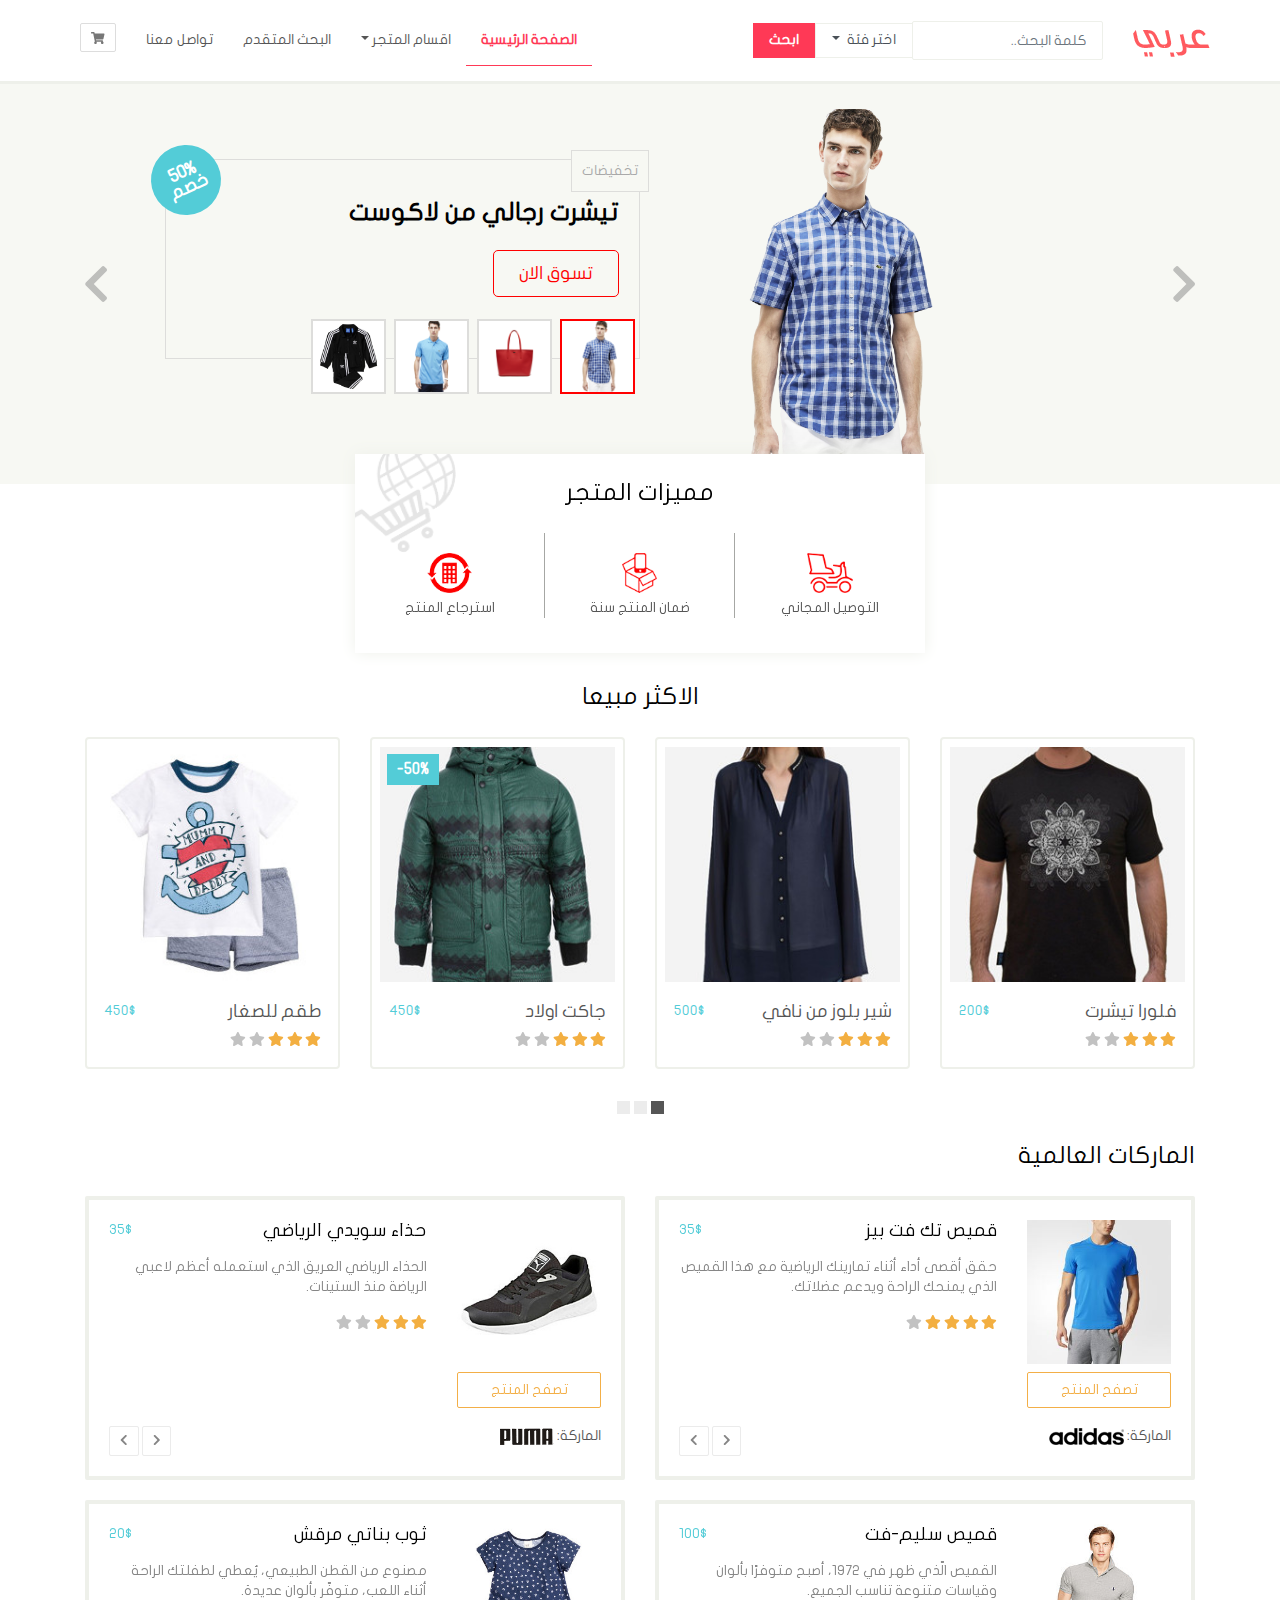
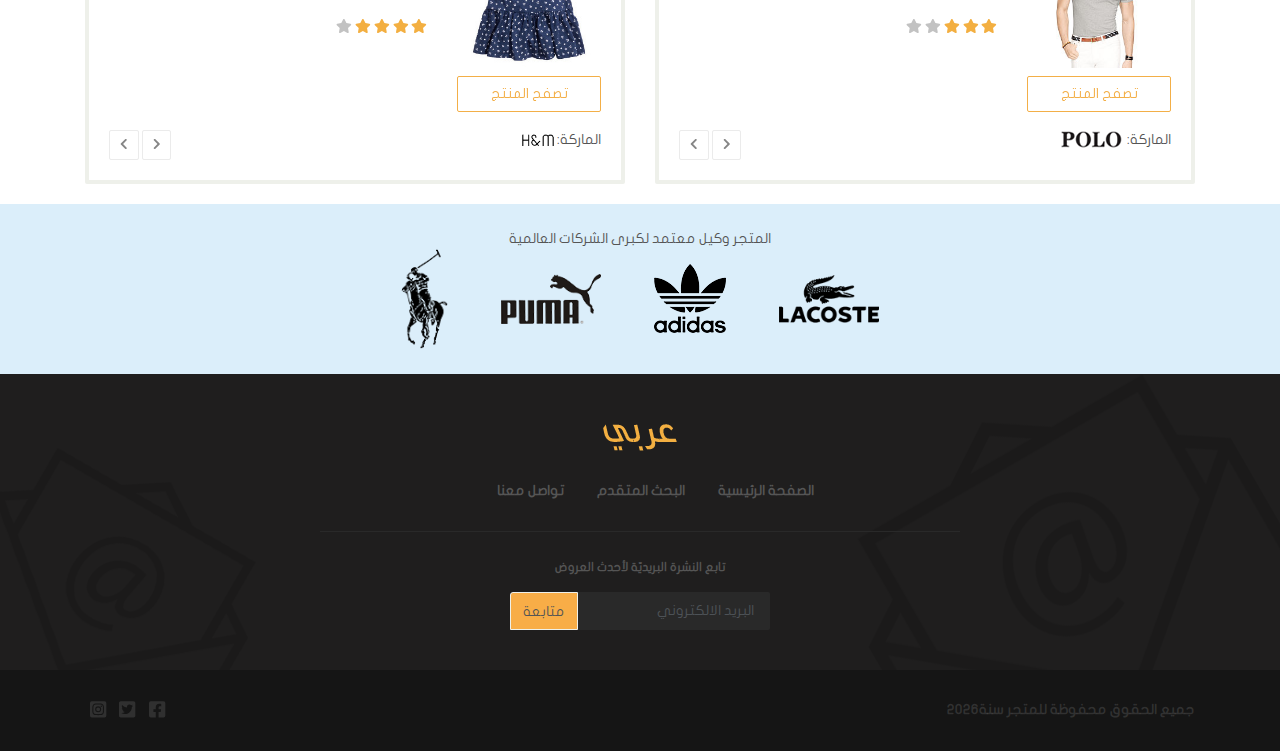
<file: index.html>
<!DOCTYPE html> <html lang="ar" dir="rtl"> <head> <meta charset="UTF-8"> <meta http-equiv="X-UA-Compatible" content="IE=edge"> <meta name="viewport" content="width=device-width,initial-scale=1"> <title>متجر عربي</title> <script type="text/html" src="{require('index.js')}"></script> <link href="css/style.css" rel="stylesheet"></head> <body> <div class="container-fluid"> <div class="row"> <nav class="navbar custom-navbar navbar-expand-lg"> <div class="container"> <div class="navbar-header"> <button class="navbar-toggler btn btn-icon collapsed" data-toggle="collapse" data-target="#navbar-collapsed-menu"> <em class="fas fa-bars"></em> </button> <a href="./checkout.html" class="navbar-toggler btn btn-icon"> <em class="fas fa-shopping-cart"></em> </a> <a href="." class="navbar-brand"> <img src="images/logo.png" alt="متجر عربي"> </a> </div> <form class="form-inline"> <input type="search" class="form-control custom-form-control" placeholder="كلمة البحث.."> <div class="dropdown categories"> <a href="#" class="nav-link dropdown-toggle custom-btn" id="navbarDropdown" role="button" data-toggle="dropdown" aria-expanded="false"> اختر فئة </a> <ul class="dropdown-menu dropdown-menu-right custom-dropdown-menu" aria-labelledby="dropdownMenuLink"> <li> <div class="checkbox"> <label> <input type="checkbox" name="search-category" value="men"> رجالي </label> </div> </li> <li> <div class="checkbox"> <label> <input type="checkbox" name="search-category" value="women"> نسائي </label> </div> </li> <li> <div class="checkbox"> <label> <input type="checkbox" name="search-category" value="kids"> أطفال </label> </div> </li> </ul> </div> <button class="btn search-btn" type="submit"> ابحث </button> </form> <div class="collapse navbar-collapse" id="navbar-collapsed-menu"> <ul class="navbar-nav mr-auto"> <li class="nav-item active"> <a href="#" class="nav-link">الصفحة الرئيسية</a> </li> <li class="nav-item dropdown"> <a href="" class="nav-link dropdown-toggle" id="navbarDropdown" role="button" data-toggle="dropdown" aria-expanded="false">اقسام المتجر</a> <ul class="dropdown-menu dropdown-menu-right custom-dropdown-menu"> <li> <a href="#" class="dropdown-item">رجالي</a> </li> <li> <a href="#" class="dropdown-item">نسائي</a> </li> <li> <a href="#" class="dropdown-item">أطفال</a> </li> </ul> </li> <li class="nav-item"> <a href="search.html" class="nav-link">البحث المتقدم</a> </li> <li class="nav-item"> <a href="contact.html" class="nav-link">تواصل معنا</a> </li> <li class="d-none d-lg-block"> <a href="checkout.html" id="btn-shoppingcart" class="btn custom-btn btn-icon" data-toggle="tooltip" data-placement="bottom" title="عربة الشراء"> <em class="fas fa-shopping-cart"></em> </a> </li> </ul> </div> </div> </nav> </div> <div class="row carousel-row"> <div class="col-12"> <div id="carousel-featured" class="carousel slide" data-ride="carousel"> <div class="carousel-inner"> <div class="carousel-item active"> <div class="container"> <div class="row"> <div class="col-12 col-md-4 offset-lg-2 text-center"> <img src="images/lacoste_1.png" alt="تيشرت رجالي من لاكوست"> </div> <div class="col-12 col-lg-5 col-md-8"> <div class="product-details"> <div class="sale large text-center"> 50% <span>خصم</span> </div> <div class="product-category">تخفيضات</div> <h1 class="">تيشرت رجالي من لاكوست</h1> <a href="product.html" class="btn btn-lg custom-btn custom-btn-primary">تسوق الان</a> </div> </div> </div> </div> </div> <div class="carousel-item"> <div class="container"> <div class="row"> <div class="col-12 col-md-4 offset-lg-2 text-center"> <img src="images/lacoste_2.png" alt="حقيبة شانتاكو نسائية"> </div> <div class="col-12 col-lg-5 col-md-8"> <div class="product-details"> <div class="product-category">نسائي</div> <h1>حقيبة شانتاكو نسائية</h1> <a href="product.html" class="btn btn-lg custom-btn custom-btn-primary">تسوق الان</a> </div> </div> </div> </div> </div> <div class="carousel-item"> <div class="container"> <div class="row"> <div class="col-12 col-md-4 offset-lg-2 text-center"> <img src="images/lacoste_3.png" alt="تيشرت بولو"> </div> <div class="col-12 col-lg-5 col-md-8"> <div class="product-details"> <div class="product-category">الاكثر مبيعا</div> <h1>تيشرت بولو</h1> <a href="product.html" class="btn btn-lg custom-btn custom-btn-primary">تسوق الان</a> </div> </div> </div> </div> </div> <div class="carousel-item"> <div class="container"> <div class="row"> <div class="col-12 col-md-4 offset-lg-2 text-center"> <img src="images/adidas_3.png" alt="بدلة فايربرد الرياضية"> </div> <div class="col-12 col-lg-5 col-md-8"> <div class="product-details"> <div class="product-category">الاطفال</div> <h1>بدلة فايربرد الرياضية</h1> <a href="product.html" class="btn btn-lg custom-btn custom-btn-primary">تسوق الان</a> </div> </div> </div> </div> </div> </div> <div class="carousel-indicators custom-carousel-indicators-primary d-none d-md-block"> <img src="images/lacoste_1.png" data-target="#carousel-featured" data-slide-to="0" class="active" alt="تيشرت رجالي من لاكوست"> <img src="images/lacoste_2.png" data-target="#carousel-featured" data-slide-to="1" alt="حقيبة شانتاكو نسائية "> <img src="images/lacoste_3.png" data-target="#carousel-featured" data-slide-to="2" alt="تيشرت بولو"> <img src="images/adidas_3.png" data-target="#carousel-featured" data-slide-to="3" alt="بدلة فايربرد الرياضية"> </div> <a href="#carousel-featured" class="carousel-control-prev" role="button" data-slide="prev"> <em class="fas fa-chevron-right fa-3x"></em> </a> <a href="#carousel-featured" class="carousel-control-next" role="button" data-slide="next"> <em class="fas fa-chevron-left fa-3x"></em> </a> </div> </div> </div> <div class="container"> <div class="row"> <div id="store-features" class="col-12 col-md-8 offset-md-2 col-lg-6 offset-lg-3"> <h3 class="text-center custom-heading"> مميزات المتجر </h3> <div class="row"> <div class="col-4 text-center feature"> <img src="images/feature_1.png" alt="التوصيل المجاني"> <div>التوصيل المجاني</div> </div> <div class="col-4 text-center feature"> <img src="images/feature_2.png" alt="ضمان المنتج سنة "> <div>ضمان المنتج سنة </div> </div> <div class="col-4 text-center feature"> <img src="images/feature_3.png" alt="استرجاع المنتج "> <div>استرجاع المنتج</div> </div> </div> </div> </div> </div> <div class="row"> <div class="container"> <h3 class="text-center custom-heading"> الاكثر مبيعا </h3> <div id="carousel-most-sold" class="carousel slide d-none d-md-block" data-ride="carousel"> <div class="carousel-inner"> <div class="carousel-item active"> <div class="row"> <div class="col-lg-3 col-md-4"> <div class="card custom-thumbnil"> <div class="overlay"> <button class="btn btn-secondary custom-btn add-to-cart-btn"> اضافة للعربة <em class="fas fa-cart-plus"></em> </button> </div> <img src="images/most_sold_2.jpg" alt="فلورا تيشرت"> <div class="card-body"> <div class="clearfix"> <h4 class="float-right">فلورا تيشرت</h4> <div class="price float-left"> 200$ </div> </div> <div class="rating"> <em class="fas fa-star active"></em> <em class="fas fa-star active"></em> <em class="fas fa-star active"></em> <em class="fas fa-star"></em> <em class="fas fa-star"></em> </div> <div class="clearfix"> <button class="float-left btn btn-default custom-btn add-to-cart-btn d-block d-lg-none"> اضافة للعربة <em class="fas fa-cart-plus"></em> </button> </div> </div> </div> </div> <div class="col-lg-3 col-md-4"> <div class="card custom-thumbnil"> <div class="overlay"> <button class="btn btn-secondary custom-btn add-to-cart-btn"> اضافة للعربة <em class="fas fa-cart-plus"></em> </button> </div> <img src="images/most_sold_1.jpg" alt="شير بلوز من نافي"> <div class="card-body"> <div class="clearfix"> <h4 class="float-right">شير بلوز من نافي</h4> <div class="price float-left"> 500$ </div> </div> <div class="rating"> <em class="fas fa-star active"></em> <em class="fas fa-star active"></em> <em class="fas fa-star active"></em> <em class="fas fa-star"></em> <em class="fas fa-star"></em> </div> <div class="clearfix"> <button class="float-left btn btn-default custom-btn add-to-cart-btn d-block d-lg-none"> اضافة للعربة <em class="fas fa-cart-plus"></em> </button> </div> </div> </div> </div> <div class="col-lg-3 col-md-4"> <div class="card custom-thumbnil"> <div class="sale">50%-</div> <div class="overlay"> <button class="btn btn-secondary custom-btn add-to-cart-btn"> اضافة للعربة <em class="fas fa-cart-plus"></em> </button> </div> <img src="images/most_sold_3.jpg" alt="جاكت اولاد"> <div class="card-body"> <div class="clearfix"> <h4 class="float-right">جاكت اولاد</h4> <div class="price float-left"> 450$ </div> </div> <div class="rating"> <em class="fas fa-star active"></em> <em class="fas fa-star active"></em> <em class="fas fa-star active"></em> <em class="fas fa-star"></em> <em class="fas fa-star"></em> </div> <div class="clearfix"> <button class="float-left btn btn-default custom-btn add-to-cart-btn d-block d-lg-none"> اضافة للعربة <em class="fas fa-cart-plus"></em> </button> </div> </div> </div> </div> <div class="col-lg-3 col-md-4 d-none d-lg-block"> <div class="card custom-thumbnil"> <div class="overlay"> <button class="btn btn-secondary custom-btn add-to-cart-btn"> اضافة للعربة <em class="fas fa-cart-plus"></em> </button> </div> <img src="images/hm_3.jpg" alt="طقم للصغار"> <div class="card-body"> <div class="clearfix"> <h4 class="float-right">طقم للصغار</h4> <div class="price float-left"> 450$ </div></div> <div class="rating"> <em class="fas fa-star active"></em> <em class="fas fa-star active"></em> <em class="fas fa-star active"></em> <em class="fas fa-star"></em> <em class="fas fa-star"></em> </div> </div> </div> </div> </div> </div> <div class="carousel-item"> <div class="row"> <div class="col-lg-3 col-md-4"> <div class="card custom-thumbnil"> <div class="overlay"> <button class="btn btn-secondary custom-btn add-to-cart-btn"> اضافة للعربة <em class="fas fa-cart-plus"></em> </button> </div> <img src="images/adidas_4.jpg" alt="تيشرت التيميت"> <div class="card-body"> <div class="clearfix"> <h4 class="float-right">تيشرت التيميت</h4> <div class="price float-left"> 200$ </div> </div> <div class="rating"> <em class="fas fa-star active"></em> <em class="fas fa-star active"></em> <em class="fas fa-star active"></em> <em class="fas fa-star"></em> <em class="fas fa-star"></em> </div> <div class="clearfix"> <button class="float-left btn btn-default custom-btn add-to-cart-btn d-block d-lg-none"> اضافة للعربة <em class="fas fa-cart-plus"></em> </button> </div> </div> </div> </div> <div class="col-lg-3 col-md-4"> <div class="card custom-thumbnil"> <div class="overlay"> <button class="btn btn-secondary custom-btn add-to-cart-btn"> اضافة للعربة <em class="fas fa-cart-plus"></em> </button> </div> <img src="images/lacoste_1.jpg" alt="تيشرت رجالي"> <div class="card-body"> <div class="clearfix"> <h4 class="float-right">تيشرت رجالي</h4> <div class="price float-left"> 50$ </div> </div> <div class="rating"> <em class="fas fa-star active"></em> <em class="fas fa-star active"></em> <em class="fas fa-star active"></em> <em class="fas fa-star"></em> <em class="fas fa-star"></em> </div> <div class="clearfix"> <button class="float-left btn btn-default custom-btn add-to-cart-btn d-block d-lg-none"> اضافة للعربة <em class="fas fa-cart-plus"></em> </button> </div> </div> </div> </div> <div class="col-lg-3 col-md-4"> <div class="card custom-thumbnil"> <div class="overlay"> <button class="btn btn-secondary custom-btn add-to-cart-btn"> اضافة للعربة <em class="fas fa-cart-plus"></em> </button> </div> <img src="images/hm_2.jpg" alt="ثوب بناتي مرقش"> <div class="card-body"> <div class="clearfix"> <h4 class="float-right">ثوب بناتي مرقش</h4> <div class="price float-left"> 20$ </div> </div> <div class="rating"> <em class="fas fa-star active"></em> <em class="fas fa-star active"></em> <em class="fas fa-star active"></em> <em class="fas fa-star"></em> <em class="fas fa-star"></em> </div> <div class="clearfix"> <button class="float-left btn btn-default custom-btn add-to-cart-btn d-block d-lg-none"> اضافة للعربة <em class="fas fa-cart-plus"></em> </button> </div> </div> </div> </div> <div class="col-lg-3 col-md-4 d-none d-lg-block"> <div class="card custom-thumbnil"> <div class="sale">50%-</div> <div class="overlay"> <button class="btn btn-secondary custom-btn add-to-cart-btn"> اضافة للعربة <em class="fas fa-cart-plus"></em> </button> </div> <img src="images/puma_1.jpg" alt="حذاء سويدي الرياضي"> <div class="card-body"> <div class="clearfix"> <h4 class="float-right">حذاء سويدي الرياضي</h4> <div class="price float-left"> 75$ </div> </div> <div class="rating"> <em class="fas fa-star active"></em> <em class="fas fa-star active"></em> <em class="fas fa-star active"></em> <em class="fas fa-star"></em> <em class="fas fa-star"></em> </div> </div> </div> </div> </div> </div> <div class="carousel-item"> <div class="row"> <div class="col-lg-3 col-md-4"> <div class="card custom-thumbnil"> <div class="overlay"> <button class="btn btn-secondary custom-btn add-to-cart-btn"> اضافة للعربة <em class="fas fa-cart-plus"></em> </button> </div> <img src="images/polo_2.jpg" alt="قميص سترتش فرت"> <div class="card-body"> <div class="clearfix"> <h4 class="float-right">فلورا تيشرت</h4> <div class="price float-left"> 100$ </div> </div> <div class="rating"> <em class="fas fa-star active"></em> <em class="fas fa-star active"></em> <em class="fas fa-star active"></em> <em class="fas fa-star"></em> <em class="fas fa-star"></em> </div> <div class="clearfix"> <button class="float-left btn btn-default custom-btn add-to-cart-btn d-block d-lg-none"> اضافة للعربة <em class="fas fa-cart-plus"></em> </button> </div> </div> </div> </div> <div class="col-lg-3 col-md-4"> <div class="card custom-thumbnil"> <div class="overlay"> <button class="btn btn-secondary custom-btn add-to-cart-btn"> اضافة للعربة <em class="fas fa-cart-plus"></em> </button> </div> <img src="images/adidas_2.jpg" alt="حذاء بيور بوسط"> <div class="card-body"> <div class="clearfix"> <h4 class="float-right">شير بلوز من نافي</h4> <div class="price float-left"> 150$ </div> </div> <div class="rating"> <em class="fas fa-star active"></em> <em class="fas fa-star active"></em> <em class="fas fa-star active"></em> <em class="fas fa-star"></em> <em class="fas fa-star"></em> </div> <div class="clearfix"> <button class="float-left btn btn-default custom-btn add-to-cart-btn d-block d-lg-none"> اضافة للعربة <em class="fas fa-cart-plus"></em> </button> </div> </div> </div> </div> <div class="col-lg-3 col-md-4"> <div class="card custom-thumbnil"> <div class="overlay"> <button class="btn btn-secondary custom-btn add-to-cart-btn"> اضافة للعربة <em class="fas fa-cart-plus"></em> </button> </div> <img src="images/polo_1.jpg" alt="قميص سليم فت"> <div class="card-body"> <div class="clearfix"> <h4 class="float-right">قميص سليم فت</h4> <div class="price float-left"> 85$ </div> </div> <div class="rating"> <em class="fas fa-star active"></em> <em class="fas fa-star active"></em> <em class="fas fa-star active"></em> <em class="fas fa-star"></em> <em class="fas fa-star"></em> </div> <div class="clearfix"> <button class="float-left btn btn-default custom-btn add-to-cart-btn d-block d-lg-none"> اضافة للعربة <em class="fas fa-cart-plus"></em> </button> </div> </div> </div> </div> <div class="col-lg-3 col-md-4 d-none d-lg-block"> <div class="card custom-thumbnil"> <div class="sale">50%-</div> <div class="overlay"> <button class="btn btn-secondary custom-btn add-to-cart-btn"> اضافة للعربة <em class="fas fa-cart-plus"></em> </button> </div> <img src="images/lacoste_2.jpg" alt="حقيبة شانتاكو"> <div class="card-body"> <div class="clearfix"> <h4 class="float-right">حقيبة شانتاكو</h4> <div class="price float-left"> 200$ </div> </div> <div class="rating"> <em class="fas fa-star active"></em> <em class="fas fa-star active"></em> <em class="fas fa-star active"></em> <em class="fas fa-star"></em> <em class="fas fa-star"></em> </div> </div> </div> </div> </div> </div> </div> <ol class="carousel-indicators custom-carousel-indicators"> <li data-target="#carousel-most-sold" data-slide-to="0" class="active"></li> <li data-target="#carousel-most-sold" data-slide-to="1"></li> <li data-target="#carousel-most-sold" data-slide-to="2"></li> </ol> </div> <div id="carousel-most-sold-alternative" class="carousel slide d-md-none" data-ride="carousel"> <div class="carousel-inner"> <div class="active carousel-item"> <div class="card custom-thumbnail" data-product=""> <div class="overlay"> <button class="btn btn-default add-to-cart-btn"> إضافة للعربة <em class="fas fa-cart-plus"></em> </button> </div> <img src="images/most_sold_2.jpg" alt="فلورا تي شيرت"> <div class="card-body"> <div class="clearfix"> <h4 class="float-left">فلورا تي شيرت</h4> <div class="price float-right"> 200$ </div> </div> <div class="rating"> <em class="fas fa-star active"></em> <em class="fas fa-star active"></em> <em class="fas fa-star active"></em> <em class="fas fa-star"></em> <em class="fas fa-star"></em> </div> <div class="clearfix"> <button class="float-left btn btn-default custom-btn add-to-cart-btn d-block d-lg-none"> إضافة للعربة <em class="fas fa-cart-plus"></em> </button> </div> </div> </div> </div> <div class="carousel-item"> <div class="card custom-thumbnail" data-product=""> <div class="overlay"> <button class="btn btn-default add-to-cart-btn"> إضافة للعربة <em class="fas fa-cart-plus"></em> </button> </div> <img src="images/most_sold_1.jpg" alt="شير بلوز من نافي"> <div class="card-body"> <div class="clearfix"> <h4 class="float-left">شير بلوز من نافي</h4> <div class="price float-right"> 500$ </div> </div> <div class="rating"> <em class="fas fa-star active"></em> <em class="fas fa-star active"></em> <em class="fas fa-star active"></em> <em class="fas fa-star"></em> <em class="fas fa-star"></em> </div> <div class="clearfix"> <button class="float-left btn btn-default custom-btn add-to-cart-btn d-block d-lg-none"> إضافة للعربة <em class="fas fa-cart-plus"></em> </button> </div> </div> </div> </div> <div class="carousel-item"> <div class="card custom-thumbnail" data-product=""> <div class="sale">50%</div> <div class="overlay"> <button class="btn btn-default add-to-cart-btn"> إضافة للعربة <em class="fas fa-cart-plus"></em> </button> </div> <img src="images/most_sold_3.jpg" alt="جاكت أولادي"> <div class="card-body"> <div class="clearfix"> <h4 class="float-right">جاكت أولادي</h4> <div class="price float-left"> 450$ </div> </div> <div class="rating"> <em class="fas fa-star active"></em> <em class="fas fa-star active"></em> <em class="fas fa-star active"></em> <em class="fas fa-star"></em> <em class="fas fa-star"></em> </div> <div class="clearfix"> <button class="float-left btn btn-default custom-btn add-to-cart-btn d-block d-lg-none"> إضافة للعربة <em class="fas fa-cart-plus"></em> </button> </div> </div> </div> </div> <div class="carousel-item"> <div class="card custom-thumbnail" data-product=""> <div class="overlay"> <button class="btn btn-default add-to-cart-btn"> إضافة للعربة <em class="fas fa-cart-plus"></em> </button> </div> <img src="images/hm_3.jpg" alt="طقم للصغار"> <div class="card-body"> <div class="clearfix"> <h4 class="float-right">طقم للصغار</h4> <div class="price float-left"> 25$ </div> </div> <div class="rating"> <em class="fas fa-star active"></em> <em class="fas fa-star active"></em> <em class="fas fa-star active"></em> <em class="fas fa-star"></em> <em class="fas fa-star"></em> </div> <div class="clearfix"> <button class="float-left btn btn-default custom-btn add-to-cart-btn d-block d-lg-none"> إضافة للعربة <em class="fas fa-cart-plus"></em> </button> </div> </div> </div> </div> <div class="carousel-item"> <div class="card custom-thumbnail" data-product=""> <div class="overlay"> <button class="btn btn-default add-to-cart-btn"> إضافة للعربة <em class="fas fa-cart-plus"></em> </button> </div> <img src="images/adidas_4.jpg" alt="تيشيرت ألتيميت"> <div class="card-body"> <div class="clearfix"> <h4 class="float-right">تيشيرت ألتيميت</h4> <div class="price float-left"> 200$ </div> </div> <div class="rating"> <em class="fas fa-star active"></em> <em class="fas fa-star active"></em> <em class="fas fa-star active"></em> <em class="fas fa-star"></em> <em class="fas fa-star"></em> </div> <div class="clearfix"> <button class="float-left btn btn-default custom-btn add-to-cart-btn d-block d-lg-none"> إضافة للعربة <em class="fas fa-cart-plus"></em> </button> </div> </div> </div> </div> <div class="carousel-item"> <div class="card custom-thumbnail" data-product=""> <div class="overlay"> <button class="btn btn-default add-to-cart-btn"> إضافة للعربة <em class="fas fa-cart-plus"></em> </button> </div> <img src="images/lacoste_1.jpg" alt="تي شيرت رجالي"> <div class="card-body"> <div class="clearfix"> <h4 class="float-right">تي شيرت رجالي</h4> <div class="price float-left"> 50$ </div> </div> <div class="rating"> <em class="fas fa-star active"></em> <em class="fas fa-star active"></em> <em class="fas fa-star active"></em> <em class="fas fa-star"></em> <em class="fas fa-star"></em> </div> <div class="clearfix"> <button class="float-left btn btn-default custom-btn add-to-cart-btn d-block d-lg-none"> إضافة للعربة <em class="fas fa-cart-plus"></em> </button> </div> </div> </div> </div> <div class="carousel-item"> <div class="card custom-thumbnail" data-product=""> <div class="overlay"> <button class="btn btn-default add-to-cart-btn"> إضافة للعربة <em class="fas fa-cart-plus"></em> </button> </div> <img src="images/hm_2.jpg" alt="ثوب بناتي مرقش"> <div class="card-body"> <div class="clearfix"> <h4 class="float-right">ثوب بناتي مرقش</h4> <div class="price float-left"> 20$ </div> </div> <div class="rating"> <em class="fas fa-star active"></em> <em class="fas fa-star active"></em> <em class="fas fa-star active"></em> <em class="fas fa-star"></em> <em class="fas fa-star"></em> </div> <div class="clearfix"> <button class="float-left btn btn-default custom-btn add-to-cart-btn d-block d-lg-none"> إضافة للعربة <em class="fas fa-cart-plus"></em> </button> </div> </div> </div> </div> <div class="carousel-item"> <div class="card custom-thumbnail" data-product=""> <div class="sale">50%</div> <div class="overlay"> <button class="btn btn-default add-to-cart-btn"> إضافة للعربة <em class="fas fa-cart-plus"></em> </button> </div> <img src="images/puma_1.jpg" alt="حذاء سويدي الرياضي"> <div class="card-body"> <div class="clearfix"> <h4 class="float-right">حذاء سويدي الرياضي</h4> <div class="price float-left"> 75$ </div> </div> <div class="rating"> <em class="fas fa-star active"></em> <em class="fas fa-star active"></em> <em class="fas fa-star active"></em> <em class="fas fa-star"></em> <em class="fas fa-star"></em> </div> <div class="clearfix"> <button class="float-left btn btn-default custom-btn add-to-cart-btn d-block d-lg-none"> إضافة للعربة <em class="fas fa-cart-plus"></em> </button> </div> </div> </div> </div> <div class="carousel-item"> <div class="card custom-thumbnail" data-product=""> <div class="overlay"> <button class="btn btn-default add-to-cart-btn"> إضافة للعربة <em class="fas fa-cart-plus"></em> </button> </div> <img src="images/polo_2.jpg" alt="قميص سترتش فت"> <div class="card-body"> <div class="clearfix"> <h4 class="float-left">قميص سترتش فت</h4> <div class="price float-left"> 100$ </div> </div> <div class="rating"> <em class="fas fa-star active"></em> <em class="fas fa-star active"></em> <em class="fas fa-star active"></em> <em class="fas fa-star"></em> <em class="fas fa-star"></em> </div> <div class="clearfix"> <button class="float-left btn btn-default custom-btn add-to-cart-btn d-block d-lg-none"> إضافة للعربة <em class="fas fa-cart-plus"></em> </button> </div> </div> </div> </div> <div class="carousel-item"> <div class="card custom-thumbnail" data-product=""> <div class="overlay"> <button class="btn btn-default add-to-cart-btn"> إضافة للعربة <em class="fas fa-cart-plus"></em> </button> </div> <img src="images/adidas_2.jpg" alt="حذاء بيور بوست"> <div class="card-body"> <div class="clearfix"> <h4 class="float-right">حذاء بيور بوست</h4> <div class="price float-left"> 150$ </div> </div> <div class="rating"> <em class="fas fa-star active"></em> <em class="fas fa-star active"></em> <em class="fas fa-star active"></em> <em class="fas fa-star"></em> <em class="fas fa-star"></em> </div> <div class="clearfix"> <button class="float-left btn btn-default custom-btn add-to-cart-btn d-block d-lg-none"> إضافة للعربة <em class="fas fa-cart-plus"></em> </button> </div> </div> </div> </div> <div class="carousel-item"> <div class="card custom-thumbnail" data-product=""> <div class="overlay"> <button class="btn btn-default add-to-cart-btn"> إضافة للعربة <em class="fas fa-cart-plus"></em> </button> </div> <img src="images/polo_1.jpg" alt="قميص سليم-فت"> <div class="card-body"> <div class="clearfix"> <h4 class="float-right">قميص سليم-فت</h4> <div class="price float-left"> 85$ </div> </div> <div class="rating"> <em class="fas fa-star active"></em> <em class="fas fa-star active"></em> <em class="fas fa-star active"></em> <em class="fas fa-star"></em> <em class="fas fa-star"></em> </div> <div class="clearfix"> <button class="float-left btn btn-default custom-btn add-to-cart-btn d-block d-lg-none"> إضافة للعربة <em class="fas fa-cart-plus"></em> </button> </div> </div> </div> </div> <div class="carousel-item"> <div class="card custom-thumbnail" data-product=""> <div class="sale">50%</div> <div class="overlay"> <button class="btn btn-default add-to-cart-btn"> إضافة للعربة <em class="fas fa-cart-plus"></em> </button> </div> <img src="images/lacoste_2.jpg" alt="حقيبة شانتاكو"> <div class="card-body"> <div class="clearfix"> <h4 class="float-right">حقيبة شانتاكو</h4> <div class="price float-left"> 200$ </div> </div> <div class="rating"> <em class="fas fa-star active"></em> <em class="fas fa-star active"></em> <em class="fas fa-star active"></em> <em class="fas fa-star"></em> <em class="fas fa-star"></em> </div> <div class="clearfix"> <button class="float-left btn btn-default custom-btn add-to-cart-btn d-block d-lg-none"> إضافة للعربة <em class="fas fa-cart-plus"></em> </button> </div> </div> </div> </div> </div> </div> <div class="col-12 d-md-none text-center"> <button class="btn custom-arrow-btn" data-target="#carousel-most-sold-alternative" data-slide="prev"> <em class="fas fa-chevron-right"></em> </button> <button class="btn custom-arrow-btn" data-target="#carousel-most-sold-alternative" data-slide="next"> <em class="fas fa-chevron-left"></em> </button> </div> </div> </div> <div id="row-brands"> <div class="container"> <h3 class="custom-heading"> الماركات العالمية </h3> <div class="row"> <div class="col-md-6 col-12 brand-products"> <div class="custom-panel"> <div id="carousel-brand-addidas" class="carousel slide" data-slide="carousel"> <div class="carousel-inner"> <div class="carousel-item active"> <div class="row"> <div class="col-lg-4"> <img src="images/adidas_1.jpg" alt="قميص تك فت بيز" class="product-image"> <a href="product.html" class="btn custom-btn custom-btn-primary btn-block d-none d-lg-block"> تصفح المنتج </a> </div> <div class="col-lg-8 product-details"> <div class="clearfix"> <div class="float-right"> <h4>قميص تك فت بيز</h4> </div> <div class="float-left price"> 35$ </div> </div> <p class="custom-text-muted"> حقق أقصى أداء أثناء تمارينك الرياضية مع هذا القميص الذي يمنحك الراحة ويدعم عضلاتك. </p> <div class="rating"> <em class="fas fa-star active"></em> <em class="fas fa-star active"></em> <em class="fas fa-star active"></em> <em class="fas fa-star active"></em> <em class="fas fa-star"></em> </div> <div class="col-12 d-lg-none"> <a href="product.html" class="btn custom-btn-primary btn-block"> تصفح المنتج </a> </div> </div> </div> </div> <div class="carousel-item"> <div class="row"> <div class="col-lg-4"> <img src="images/adidas_2.jpg" alt="حذاء بيور بوسط الرياضي" class="product-image"> <a href="product.html" class="btn custom-btn custom-btn-primary btn-block d-none d-lg-block"> تصفح المنتج </a> </div> <div class="col-lg-8 product-details"> <div class="clearfix"> <div class="float-right"> <h4>حذاء بيور بوسط الرياضي</h4> </div> <div class="float-left price"> 150$ </div> </div> <p class="custom-text-muted"> جرب شعور الخفة واجرِ بأقصى سرعة مع حذاء بيور بوست الرياضي من Adidas. </p> <div class="rating"> <em class="fas fa-star active"></em> <em class="fas fa-star active"></em> <em class="fas fa-star active"></em> <em class="fas fa-star active"></em> <em class="fas fa-star"></em> </div> <div class="col-12 d-lg-none"> <a href="product.html" class="btn custom-btn-primary btn-block"> تصفح المنتج </a> </div> </div> </div> </div> </div> <div class="brand-nav"> <div class="clearfix"> <div class="float-right"> <div class="brand-text"> الماركة: </div> <img src="images/adidas_small.png" alt="adidas"> </div> <div class="float-left"> <button class="btn custom-arrow-btn" data-target="#carousel-brand-addidas" data-slide="prev"> <em class="fas fa-chevron-right"></em> </button> <button class="btn custom-arrow-btn" data-target="#carousel-brand-addidas" data-slide="next"> <em class="fas fa-chevron-left"></em> </button> </div> </div> </div> </div> </div> </div> <div class="col-md-6 col-12 brand-products"> <div class="custom-panel"> <div id="carousel-brand-puma" class="carousel slide" data-slide="carousel"> <div class="carousel-inner"> <div class="carousel-item active"> <div class="row"> <div class="col-lg-4"> <img src="images/puma_1.jpg" alt="حذاء سويدي الرياضي" class="product-image"> <a href="product.html" class="btn custom-btn custom-btn-primary btn-block d-none d-lg-block"> تصفح المنتج </a> </div> <div class="col-lg-8 product-details"> <div class="clearfix"> <div class="float-right"> <h4>حذاء سويدي الرياضي</h4> </div> <div class="float-left price"> 35$ </div> </div> <p class="custom-text-muted"> الحذاء الرياضي العريق الذي استعمله أعظم لاعبي الرياضة منذ الستينات. </p> <div class="rating"> <em class="fas fa-star active"></em> <em class="fas fa-star active"></em> <em class="fas fa-star active"></em> <em class="fas fa-star"></em> <em class="fas fa-star"></em> </div> <div class="col-12 d-lg-none"> <a href="product.html" class="btn custom-btn-primary btn-block"> تصفح المنتج </a> </div> </div> </div> </div> <div class="carousel-item"> <div class="row"> <div class="col-lg-4"> <img src="images/puma_2.jpg" alt="حذاء التنس سماش بَك" class="product-image"> <a href="product.html" class="btn custom-btn custom-btn-primary btn-block d-none d-lg-block"> تصفح المنتج </a> </div> <div class="col-lg-8 product-details"> <div class="clearfix"> <div class="float-right"> <h4>حذاء التنس سماش بَك</h4> </div> <div class="float-left price"> 65$ </div> </div> <p class="custom-text-muted"> حذاء التنس المريح والأنيق من بوما، مناسب لساعات طويلة من التمرين. </p> <div class="rating"> <em class="fas fa-star active"></em> <em class="fas fa-star active"></em> <em class="fas fa-star active"></em> <em class="fas fa-star"></em> <em class="fas fa-star"></em> </div> <div class="col-12 d-lg-none"> <a href="product.html" class="btn custom-btn-primary btn-block"> تصفح المنتج </a> </div> </div> </div> </div> </div> <div class="brand-nav"> <div class="clearfix"> <div class="float-right"> <div class="brand-text"> الماركة: </div> <img src="images/puma_small.png" alt="adidas"> </div> <div class="float-left"> <button class="btn custom-arrow-btn" data-target="#carousel-brand-puma" data-slide="prev"> <em class="fas fa-chevron-right"></em> </button> <button class="btn custom-arrow-btn" data-target="#carousel-brand-puma" data-slide="next"> <em class="fas fa-chevron-left"></em> </button> </div> </div> </div> </div> </div> </div> <div class="col-md-6 col-12 brand-products"> <div class="custom-panel"> <div id="carousel-brand-polo" class="carousel slide" data-slide="carousel"> <div class="carousel-inner"> <div class="carousel-item active"> <div class="row"> <div class="col-lg-4"> <img src="images/polo_1.jpg" alt="قميص سليم-فت" class="product-image"> <a href="product.html" class="btn custom-btn custom-btn-primary btn-block d-none d-lg-block"> تصفح المنتج </a> </div> <div class="col-lg-8 product-details"> <div class="clearfix"> <div class="float-right"> <h4>قميص سليم-فت</h4> </div> <div class="float-left price"> 100$ </div> </div> <p class="custom-text-muted"> القميص الّذي ظهر في 1972، أصبح متوفرًا بألوان وقياسات متنوعة تناسب الجميع. </p> <div class="rating"> <em class="fas fa-star active"></em> <em class="fas fa-star active"></em> <em class="fas fa-star active"></em> <em class="fas fa-star"></em> <em class="fas fa-star"></em> </div> <div class="col-12 d-lg-none"> <a href="product.html" class="btn custom-btn-primary btn-block"> تصفح المنتج </a> </div> </div> </div> </div> <div class="carousel-item"> <div class="row"> <div class="col-lg-4"> <img src="images/polo_2.jpg" alt="قميص سترتش فت" class="product-image"> <a href="product.html" class="btn custom-btn custom-btn-primary btn-block d-none d-lg-block"> تصفح المنتج </a> </div> <div class="col-lg-8 product-details"> <div class="clearfix"> <div class="float-right"> <h4>قميص سترتش فت</h4> </div> <div class="float-left price"> 100$ </div> </div> <p class="custom-text-muted"> جرب شعور الخفة واجرِ بأقصى سرعة مع حذاء بيور بوست الرياضي من Adidas. </p> <div class="rating"> <em class="fas fa-star active"></em> <em class="fas fa-star active"></em> <em class="fas fa-star active"></em> <em class="fas fa-star"></em> <em class="fas fa-star"></em> </div> <div class="col-12 d-lg-none"> <a href="product.html" class="btn custom-btn-primary btn-block"> تصفح المنتج </a> </div> </div> </div> </div> </div> <div class="brand-nav"> <div class="clearfix"> <div class="float-right"> <div class="brand-text"> الماركة: </div> <img src="images/polo_small.png" alt="adidas"> </div> <div class="float-left"> <button class="btn custom-arrow-btn" data-target="#carousel-brand-polo" data-slide="prev"> <em class="fas fa-chevron-right"></em> </button> <button class="btn custom-arrow-btn" data-target="#carousel-brand-polo" data-slide="next"> <em class="fas fa-chevron-left"></em> </button> </div> </div> </div> </div> </div> </div> <div class="col-md-6 col-12 brand-products"> <div class="custom-panel"> <div id="carousel-brand-HM" class="carousel slide" data-slide="carousel"> <div class="carousel-inner"> <div class="carousel-item active"> <div class="row"> <div class="col-lg-4"> <img src="images/hm_2.jpg" alt="ثوب بناتي مرقش" class="product-image"> <a href="product.html" class="btn custom-btn custom-btn-primary btn-block d-none d-lg-block"> تصفح المنتج </a> </div> <div class="col-lg-8 product-details"> <div class="clearfix"> <div class="float-right"> <h4>ثوب بناتي مرقش</h4> </div> <div class="float-left price"> 20$ </div> </div> <p class="custom-text-muted"> مصنوع من القطن الطبيعي، يُعطي لطفلتك الراحة أثناء اللعب، متوفّر بألوان عديدة. </p> <div class="rating"> <em class="fas fa-star active"></em> <em class="fas fa-star active"></em> <em class="fas fa-star active"></em> <em class="fas fa-star active"></em> <em class="fas fa-star"></em> </div> <div class="col-12 d-lg-none"> <a href="product.html" class="btn custom-btn-primary btn-block"> تصفح المنتج </a> </div> </div> </div> </div> <div class="carousel-item"> <div class="row"> <div class="col-4"> <img src="images/adidas_2.jpg" alt="طقم للصغار" class="product-image"> <a href="product.html" class="btn custom-btn custom-btn-primary btn-block d-none d-lg-block"> تصفح المنتج </a> </div> <div class="col-8 product-details"> <div class="clearfix"> <div class="float-right"> <h4>طقم للصغار</h4> </div> <div class="float-left price"> 25$ </div> </div> <p class="custom-text-muted"> ملائم للأطفال بين 3-5 سنوات، ذو مظهر جذّاب وأنيق </p> <div class="rating"> <em class="fas fa-star active"></em> <em class="fas fa-star active"></em> <em class="fas fa-star active"></em> <em class="fas fa-star active"></em> <em class="fas fa-star"></em> </div> <div class="col-12 d-lg-none"> <a href="product.html" class="btn custom-btn-primary btn-block"> تصفح المنتج </a> </div> </div> </div> </div> </div> <div class="brand-nav"> <div class="clearfix"> <div class="float-right"> <div class="brand-text"> الماركة: </div> <img src="images/hm_small.png" alt="adidas"> </div> <div class="float-left"> <button class="btn custom-arrow-btn" data-target="#carousel-brand-HM" data-slide="prev"> <em class="fas fa-chevron-right"></em> </button> <button class="btn custom-arrow-btn" data-target="#carousel-brand-HM" data-slide="next"> <em class="fas fa-chevron-left"></em> </button> </div> </div> </div> </div> </div> </div> </div> </div> </div> <footer id="footer" class="row"> <div id="brand-logos" class="col-12 text-center"> <span>المتجر وكيل معتمد لكبرى الشركات العالمية</span> <div class="img-container"> <img src="images/lacoste.png" alt="Lacoste"> <img src="images/adidas.png" alt="Adidas"> <img src="images/puma.png" alt="Puma"> <img src="images/polo.png" alt="Polo"> </div> </div> <div id="footer-nav" class="col-12 text-center"> <div class="footer-logo"> <a href="./"> <img src="images/logo_footer.png" alt="عربي"> </a> </div> <div id="footer-nav-links" class="col-12 d-none d-md-block"> <a href=".">الصفحة الرئيسية</a> <a href="search.html">البحث المتقدم</a> <a href="contact.html">تواصل معنا</a> </div> <div id="newsletter" class="col-md-6 offset-md-3"> <form> <label for="footer-email"> تابع النشرة البريديّة لأحدث العروض </label> <br> <div class="input-group"> <input type="email" class="form-control custom-form-control" placeholder="البريد الالكتروني" name="email" required> <button type="submit" class="btn custom-btn btn-primary"> متابعة </button> </div> </form> </div> </div> <div id="footer-copyright-social" class="col-12"> <div class="container"> <div class="clearfix"> <div id="copyright" class="float-right"> </div> <div id="social-icons" class="float-left"> <a href="https://www.facebook.com"> <em class="fab fa-facebook-square fa-lg"></em> </a> <a href="https://www.twitter.com"> <em class="fab fa-twitter-square fa-lg"></em> </a> <a href="https://www.instagram.com"> <em class="fab fa-instagram-square fa-lg"></em> </a> </div> </div> </div> </div> </footer> </div> <script src="main.js"></script></body> </html>
</file>
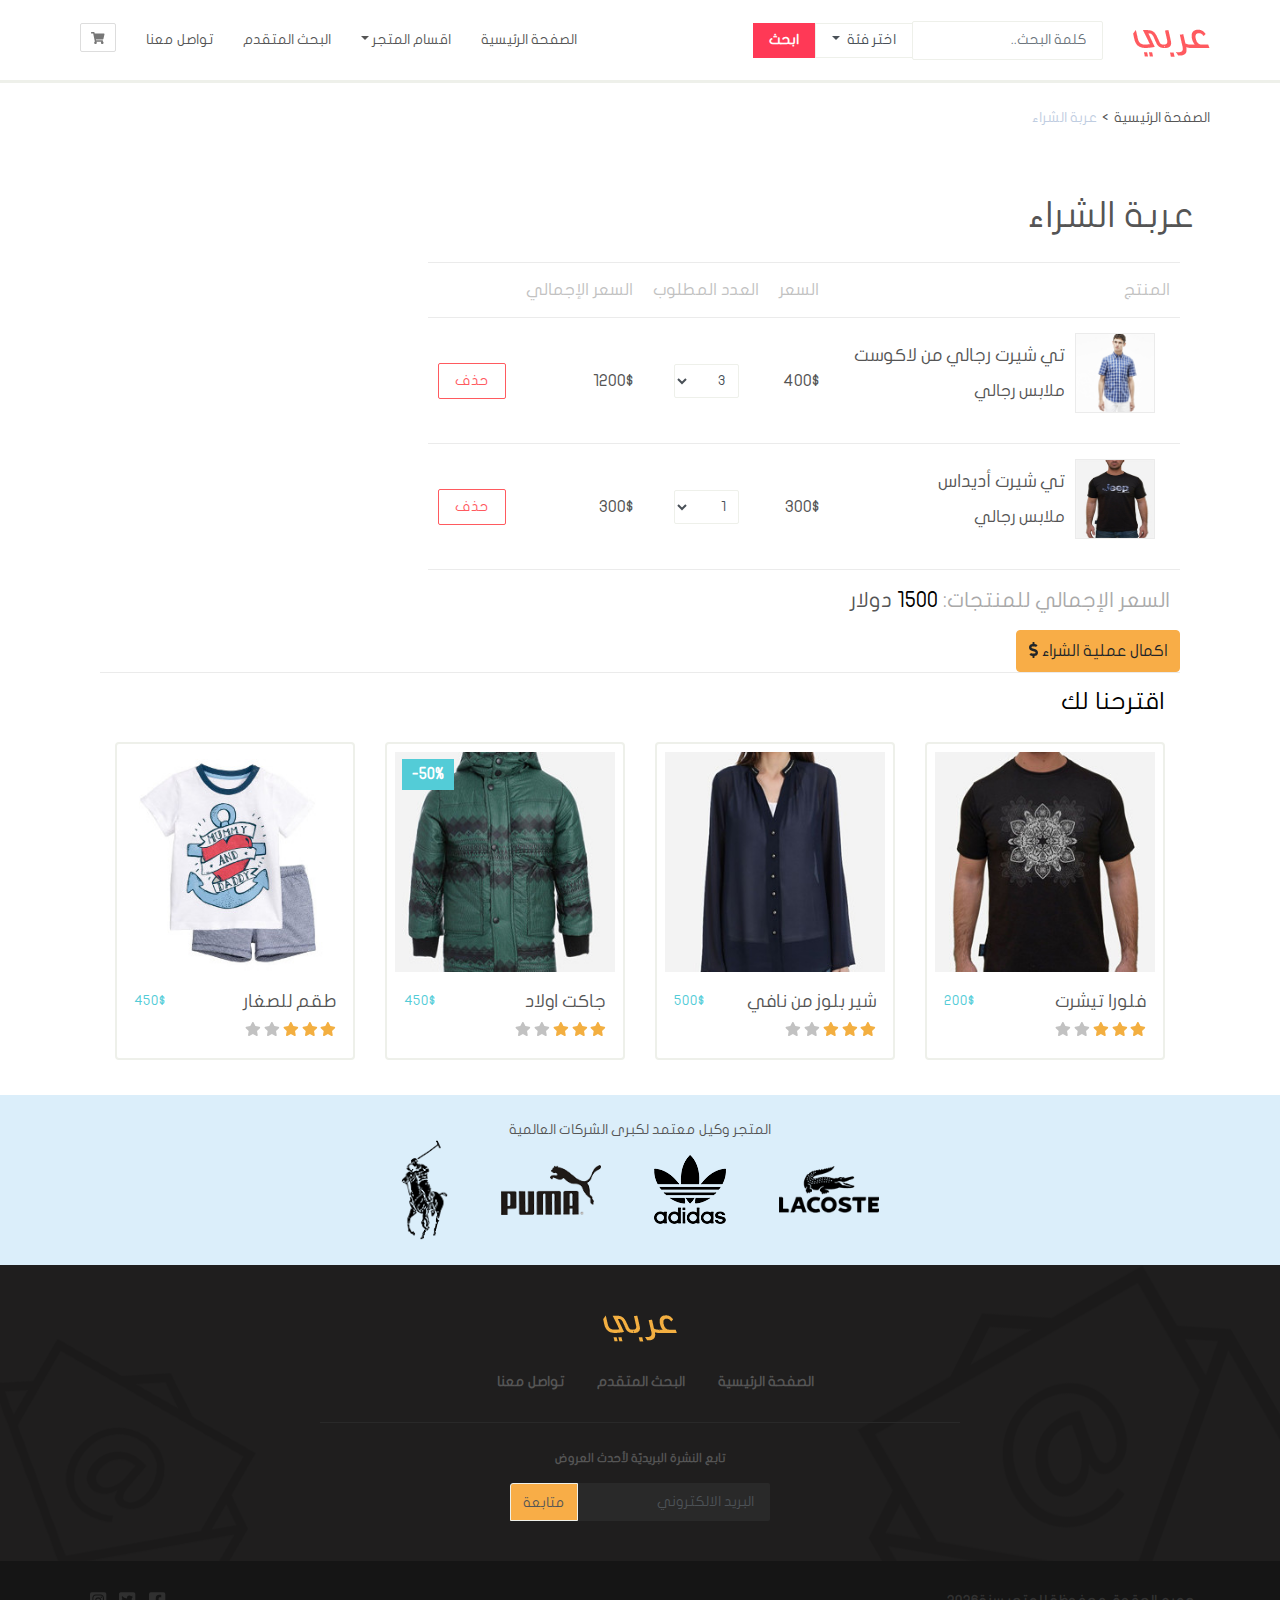
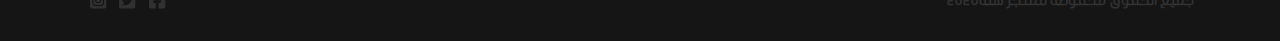
<file: checkout.html>
<!DOCTYPE html> <html lang="en"> <head> <meta charset="UTF-8"> <meta http-equiv="X-UA-Compatible" content="IE=edge"> <meta name="viewport" content="width=device-width,initial-scale=1"> <title>متجر عربي | صفحة الشراء</title> <script type="text/html" src="{require('index.js')}"></script> <link href="css/style.css" rel="stylesheet"></head> <body> <div class="container-fluid"> <div class="row"> <nav class="navbar custom-navbar navbar-expand-lg"> <div class="container"> <div class="navbar-header"> <button class="navbar-toggler btn btn-icon collapsed" data-toggle="collapse" data-target="#navbar-collapsed-menu"> <em class="fas fa-bars"></em> </button> <a href="./checkout.html" class="navbar-toggler btn btn-icon"> <em class="fas fa-shopping-cart"></em> </a> <a href="." class="navbar-brand"> <img src="images/logo.png" alt="متجر عربي"> </a> </div> <form class="form-inline"> <input type="search" class="form-control custom-form-control" placeholder="كلمة البحث.."> <div class="dropdown categories"> <a href="#" class="nav-link dropdown-toggle custom-btn" id="navbarDropdown" role="button" data-toggle="dropdown" aria-expanded="false"> اختر فئة </a> <ul class="dropdown-menu dropdown-menu-right custom-dropdown-menu" aria-labelledby="dropdownMenuLink"> <li> <div class="checkbox"> <label> <input type="checkbox" name="search-category" value="men"> رجالي </label> </div> </li> <li> <div class="checkbox"> <label> <input type="checkbox" name="search-category" value="women"> نسائي </label> </div> </li> <li> <div class="checkbox"> <label> <input type="checkbox" name="search-category" value="kids"> أطفال </label> </div> </li> </ul> </div> <button class="btn search-btn" type="submit"> ابحث </button> </form> <div class="collapse navbar-collapse" id="navbar-collapsed-menu"> <ul class="navbar-nav mr-auto"> <li class="nav-item"> <a href="#" class="nav-link">الصفحة الرئيسية</a> </li> <li class="nav-item dropdown"> <a href="" class="nav-link dropdown-toggle" id="navbarDropdown" role="button" data-toggle="dropdown" aria-expanded="false">اقسام المتجر</a> <ul class="dropdown-menu dropdown-menu-right custom-dropdown-menu"> <li> <a href="#" class="dropdown-item">رجالي</a> </li> <li> <a href="#" class="dropdown-item">نسائي</a> </li> <li> <a href="#" class="dropdown-item">أطفال</a> </li> </ul> </li> <li class="nav-item"> <a href="search.html" class="nav-link">البحث المتقدم</a> </li> <li class="nav-item"> <a href="contact.html" class="nav-link">تواصل معنا</a> </li> <li class="d-none d-lg-block"> <a href="checkout.html" id="btn-shoppingcart" class="btn custom-btn btn-icon" data-toggle="tooltip" data-placement="bottom" title="عربة الشراء"> <em class="fas fa-shopping-cart"></em> </a> </li> </ul> </div> </div> </nav> </div> <div class="container"> <div class="row"> <ol class="breadcrumb custom-breadcrumb"> <li> <a href=".">الصفحة الرئيسية</a> </li> <li class="active">عربة الشراء</li> </ol> </div> <div class="col-12 borders-between"> <div class="row"> <h1 class="custom-heading">عربة الشراء</h1> <form id="form-cheackout" class="col-12" action="payment.html" method="get"> <table class="custom-table"> <thead> <tr> <th>المنتج</th> <th>	السعر</th> <th>العدد المطلوب</th> <th class="hide-on-small">السعر الإجمالي</th> <th></th> </tr> </thead> <tbody> <tr data-product-info data-product-price="400"> <td> <div class="media custom-media"> <img src="images/lacoste_1.jpg" alt="تي شيرت رجالي من لاكوست" class="d-none d-md-block"> <div class="media-body"> <h4>تي شيرت رجالي من لاكوست</h4> <div class="custom-text-muted"> ملابس رجالي </div> </div> </div> </td> <td> 400$ </td> <td> <input type="hidden" name="product1" value="تي شيرت رجالي من لاكوست"> <select name="quantity1" class="form-control custom-form-control quantity" data-product-quantity> <option value="1">1</option> <option value="2">2</option> <option value="3" selected="selected">3</option> </select> </td> <td class="total-price-for-product hide-on-small"> 1200$ </td> <td> <button class="btn btn-danger custom-btn custom-btn-danger" data-remove-from-cart> <span class="d-none d-md-block">حذف</span> <em class="far fa-trash-alt d-block d-md-none"></em> </button> </td> </tr> <tr data-product-info data-product-price="300"> <td> <div class="media custom-media"> <img src="images/tshirt.jpg" alt="تي شيرت أديداس" class="d-none d-md-block"> <div class="media-body"> <h4>تي شيرت أديداس</h4> <div class="custom-text-muted"> ملابس رجالي </div> </div> </div> </td> <td>300$</td> <td> <input type="hidden" name="product2" value="تي شيرت أديداس"> <select name="quantity2" class="form-control custom-form-control quantity" data-product-quantity> <option value="1" selected="selected">1</option> <option value="2">2</option> <option value="3">3</option> </select> </td> <td class="total-price-for-product hide-on-small"> 300$ </td> <td> <button class="btn btn-danger custom-btn custom-btn-danger" data-remove-from-cart> <span class="d-none d-md-block">حذف</span> <em class="far fa-trash-alt d-block d-md-none"></em> </button> </td> </tr> </tbody> <tfoot> <tr> <td colspan="5" class="total-price"> <span class="custom-text-muted"> السعر الإجمالي للمنتجات: <span id="total-price-for-all-products">1500</span> </span> دولار </td> </tr> </tfoot> </table> <button type="submit" class="btn btn-primary custom btn-with-icon"> <span> اكمال عملية الشراء <em class="fas fa-dollar-sign"></em> </span> </button> </form> </div> <div class="col-12 borders-between"> <div class="row suggestions"> <h3 class="custom-heading col-12"> اقترحنا لك </h3> <div class="col-lg-3 col-md-4"> <div class="card custom-thumbnil"> <div class="overlay"> <button class="btn btn-secondary custom-btn add-to-cart-btn"> اضافة للعربة <em class="fas fa-cart-plus"></em> </button> </div> <img src="images/most_sold_2.jpg" alt="فلورا تيشرت"> <div class="card-body"> <div class="clearfix"> <h4 class="float-right">فلورا تيشرت</h4> <div class="price float-left"> 200$ </div> </div> <div class="rating"> <em class="fas fa-star active"></em> <em class="fas fa-star active"></em> <em class="fas fa-star active"></em> <em class="fas fa-star"></em> <em class="fas fa-star"></em> </div> <div class="clearfix"> <button class="float-left btn btn-default custom-btn add-to-cart-btn d-block d-lg-none"> اضافة للعربة <em class="fas fa-cart-plus"></em> </button> </div> </div> </div> </div> <div class="col-lg-3 col-md-4"> <div class="card custom-thumbnil"> <div class="overlay"> <button class="btn btn-secondary custom-btn add-to-cart-btn"> اضافة للعربة <em class="fas fa-cart-plus"></em> </button> </div> <img src="images/most_sold_1.jpg" alt="شير بلوز من نافي"> <div class="card-body"> <div class="clearfix"> <h4 class="float-right">شير بلوز من نافي</h4> <div class="price float-left"> 500$ </div> </div> <div class="rating"> <em class="fas fa-star active"></em> <em class="fas fa-star active"></em> <em class="fas fa-star active"></em> <em class="fas fa-star"></em> <em class="fas fa-star"></em> </div> <div class="clearfix"> <button class="float-left btn btn-default custom-btn add-to-cart-btn d-block d-lg-none"> اضافة للعربة <em class="fas fa-cart-plus"></em> </button> </div> </div> </div> </div> <div class="col-lg-3 col-md-4"> <div class="card custom-thumbnil"> <div class="sale">50%-</div> <div class="overlay"> <button class="btn btn-secondary custom-btn add-to-cart-btn"> اضافة للعربة <em class="fas fa-cart-plus"></em> </button> </div> <img src="images/most_sold_3.jpg" alt="جاكت اولاد"> <div class="card-body"> <div class="clearfix"> <h4 class="float-right">جاكت اولاد</h4> <div class="price float-left"> 450$ </div> </div> <div class="rating"> <em class="fas fa-star active"></em> <em class="fas fa-star active"></em> <em class="fas fa-star active"></em> <em class="fas fa-star"></em> <em class="fas fa-star"></em> </div> <div class="clearfix"> <button class="float-left btn btn-default custom-btn add-to-cart-btn d-block d-lg-none"> اضافة للعربة <em class="fas fa-cart-plus"></em> </button> </div> </div> </div> </div> <div class="col-lg-3 col-md-4 d-none d-lg-block"> <div class="card custom-thumbnil"> <div class="overlay"> <button class="btn btn-secondary custom-btn add-to-cart-btn"> اضافة للعربة <em class="fas fa-cart-plus"></em> </button> </div> <img src="images/hm_3.jpg" alt="طقم للصغار"> <div class="card-body"> <div class="clearfix"> <h4 class="float-right">طقم للصغار</h4> <div class="price float-left"> 450$ </div></div> <div class="rating"> <em class="fas fa-star active"></em> <em class="fas fa-star active"></em> <em class="fas fa-star active"></em> <em class="fas fa-star"></em> <em class="fas fa-star"></em> </div> </div> </div> </div> </div> </div> </div> </div> <footer id="footer" class="row"> <div id="brand-logos" class="col-12 text-center"> <span>المتجر وكيل معتمد لكبرى الشركات العالمية</span> <div class="img-container"> <img src="images/lacoste.png" alt="Lacoste"> <img src="images/adidas.png" alt="Adidas"> <img src="images/puma.png" alt="Puma"> <img src="images/polo.png" alt="Polo"> </div> </div> <div id="footer-nav" class="col-12 text-center"> <div class="footer-logo"> <a href="./"> <img src="images/logo_footer.png" alt="عربي"> </a> </div> <div id="footer-nav-links" class="col-12 d-none d-md-block"> <a href=".">الصفحة الرئيسية</a> <a href="search.html">البحث المتقدم</a> <a href="contact.html">تواصل معنا</a> </div> <div id="newsletter" class="col-md-6 offset-md-3"> <form> <label for="footer-email"> تابع النشرة البريديّة لأحدث العروض </label> <br> <div class="input-group"> <input type="email" class="form-control custom-form-control" placeholder="البريد الالكتروني" name="email" required> <button type="submit" class="btn custom-btn btn-primary"> متابعة </button> </div> </form> </div> </div> <div id="footer-copyright-social" class="col-12"> <div class="container"> <div class="clearfix"> <div id="copyright" class="float-right"> </div> <div id="social-icons" class="float-left"> <a href="https://www.facebook.com"> <em class="fab fa-facebook-square fa-lg"></em> </a> <a href="https://www.twitter.com"> <em class="fab fa-twitter-square fa-lg"></em> </a> <a href="https://www.instagram.com"> <em class="fab fa-instagram-square fa-lg"></em> </a> </div> </div> </div> </div> </footer> </div> <script src="main.js"></script></body> </html>
</file>
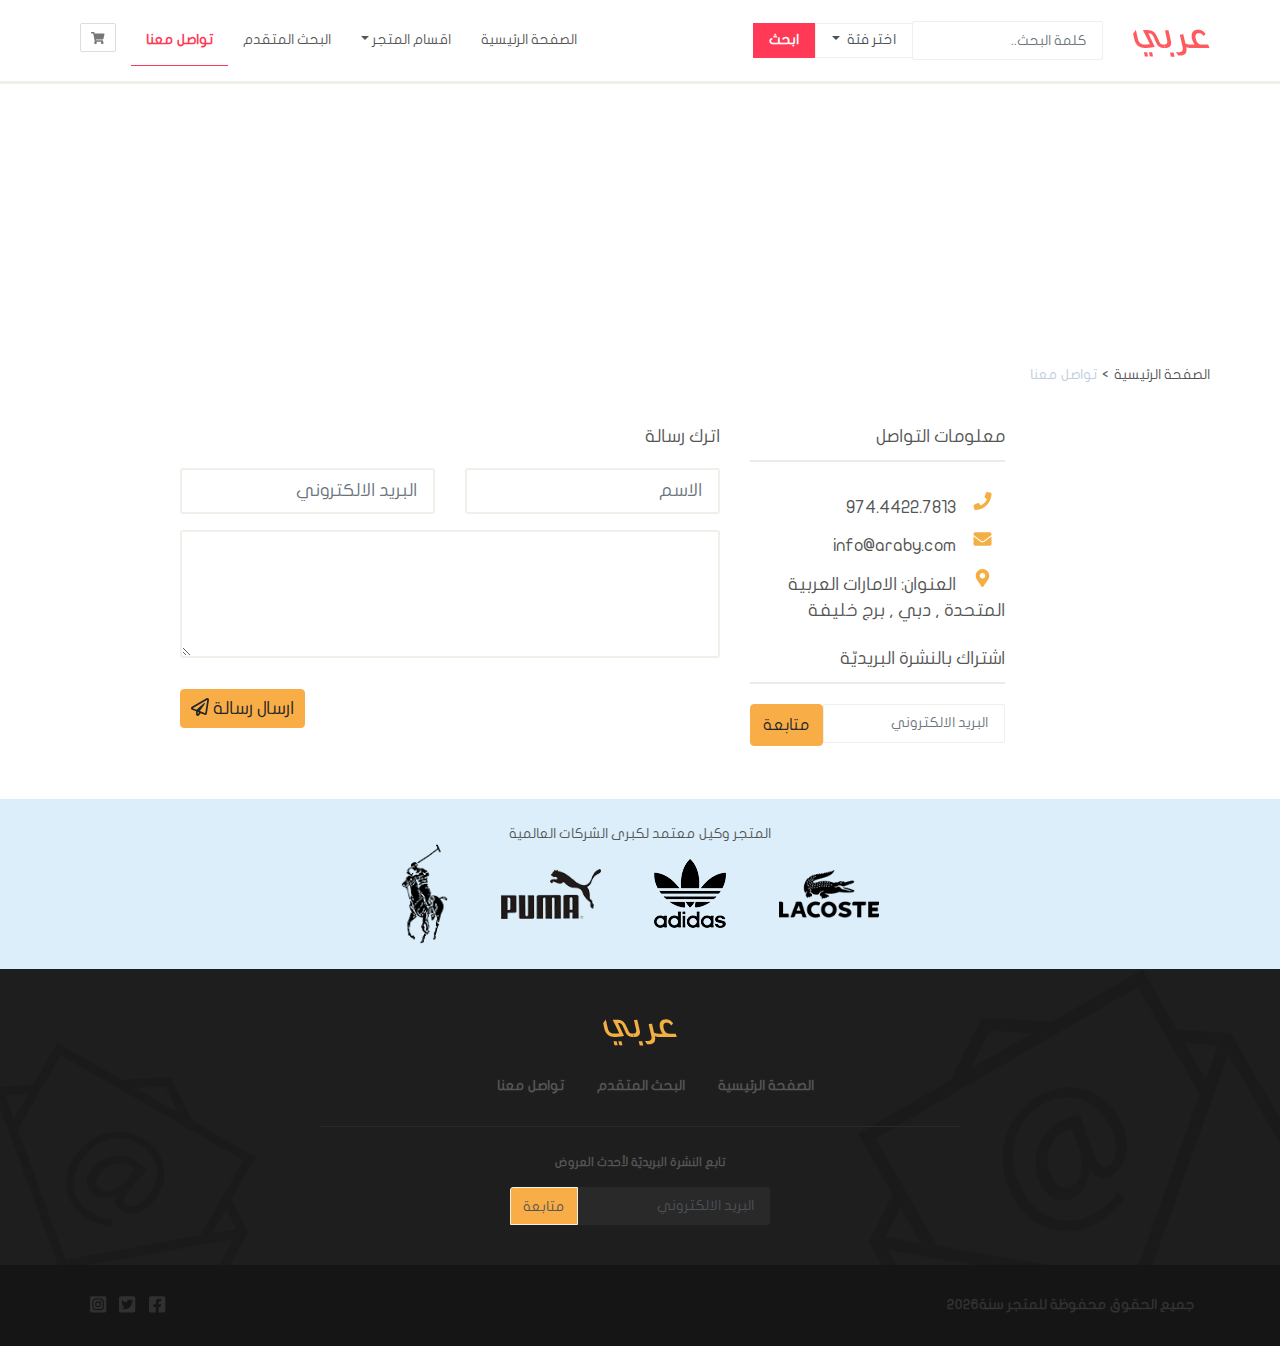
<file: contact.html>
<!DOCTYPE html> <html lang="en"> <head> <meta charset="UTF-8"> <meta http-equiv="X-UA-Compatible" content="IE=edge"> <meta name="viewport" content="width=device-width,initial-scale=1"> <title>متجر عربي | تواصل معنا</title> <script type="text/html" src="{require('index.js')}"></script> <link href="css/style.css" rel="stylesheet"></head> <body> <div class="container-fluid"> <div class="row"> <nav class="navbar custom-navbar navbar-expand-lg"> <div class="container"> <div class="navbar-header"> <button class="navbar-toggler btn btn-icon collapsed" data-toggle="collapse" data-target="#navbar-collapsed-menu"> <em class="fas fa-bars"></em> </button> <a href="./checkout.html" class="navbar-toggler btn btn-icon"> <em class="fas fa-shopping-cart"></em> </a> <a href="." class="navbar-brand"> <img src="images/logo.png" alt="متجر عربي"> </a> </div> <form class="form-inline"> <input type="search" class="form-control custom-form-control" placeholder="كلمة البحث.."> <div class="dropdown categories"> <a href="#" class="nav-link dropdown-toggle custom-btn" id="navbarDropdown" role="button" data-toggle="dropdown" aria-expanded="false"> اختر فئة </a> <ul class="dropdown-menu dropdown-menu-right custom-dropdown-menu" aria-labelledby="dropdownMenuLink"> <li> <div class="checkbox"> <label> <input type="checkbox" name="search-category" value="men"> رجالي </label> </div> </li> <li> <div class="checkbox"> <label> <input type="checkbox" name="search-category" value="women"> نسائي </label> </div> </li> <li> <div class="checkbox"> <label> <input type="checkbox" name="search-category" value="kids"> أطفال </label> </div> </li> </ul> </div> <button class="btn search-btn" type="submit"> ابحث </button> </form> <div class="collapse navbar-collapse" id="navbar-collapsed-menu"> <ul class="navbar-nav mr-auto"> <li class="nav-item"> <a href="./index.html" class="nav-link">الصفحة الرئيسية</a> </li> <li class="nav-item dropdown"> <a href="" class="nav-link dropdown-toggle" id="navbarDropdown" role="button" data-toggle="dropdown" aria-expanded="false">اقسام المتجر</a> <ul class="dropdown-menu dropdown-menu-right custom-dropdown-menu"> <li> <a href="#" class="dropdown-item">رجالي</a> </li> <li> <a href="#" class="dropdown-item">نسائي</a> </li> <li> <a href="#" class="dropdown-item">أطفال</a> </li> </ul> </li> <li class="nav-item"> <a href="search.html" class="nav-link">البحث المتقدم</a> </li> <li class="nav-item active"> <a href="contact.html" class="nav-link">تواصل معنا</a> </li> <li class="d-none d-lg-block"> <a href="checkout.html" id="btn-shoppingcart" class="btn custom-btn btn-icon" data-toggle="tooltip" data-placement="bottom" title="عربة الشراء"> <em class="fas fa-shopping-cart"></em> </a> </li> </ul> </div> </div> </nav> </div> <div class="row"> <div id="map" class="col-12"> <iframe src="https://www.google.com/maps/embed?pb=!1m18!1m12!1m3!1d7220
            .5001839821125!2d55.27082442242008!3d25.19478719377329!2m3!1f0!2f0!3f0!
            3m2!1i1024!2i768!4f13.1!3m3!1m2!1s0x3e5f682a2f6410cb%3A0x761fc23c83376f
            a4!2sBurj%20Khalifa%20Lake!5e0!3m2!1sen!2sdz!4v1656406729196!5m2!1sen!2sdz" width="100%" height="250" style="border:0" allowfullscreen="" loading="lazy" referrerpolicy="no-referrer-when-downgrade"></iframe> </div> </div> <div class="container"> <div class="row"> <ol class="breadcrumb custom-breadcrumb"> <li> <a href=".">الصفحة الرئيسية</a> </li> <li class="active">تواصل معنا</li> </ol> </div> <div class="row" id="contact-options"> <div class="col-12 col-lg-3 offset-lg-2"> <h4 class="heading-with-border-button"> معلومات التواصل </h4> <div id="contact-info"> <div> <em class="fas fa-phone fa-lg"></em> 974.4422.7813 </div> <div> <em class="fas fa-envelope fa-lg"></em> info@araby.com </div> <div> <em class="fas fa-map-marker-alt fa-lg"></em> العنوان: الامارات العربية المتحدة , دبي , برج خليفة </div> </div> <h4 class="heading-with-border-button"> اشتراك بالنشرة البريديّة </h4> <form action="" id="form-subscription"> <div class="form-group"> <div class="input-group"> <input class="form-control custom-form-control" placeholder="البريد الالكتروني" type="email" name="email" required> <button type="submit" class="btn btn-primary"> متابعة </button> </div> </div> </form> </div> <div class="col-12 col-lg-6"> <h4> اترك رسالة </h4> <form action="" class="row"> <div class="col-6 form-group"> <input type="text" class="form-control custom-form-control custom-input-details" name="name" placeholder="الاسم" required> </div> <div class="col-6 form-group"> <input type="email" class="form-control custom-form-control custom-input-details" name="email" placeholder="البريد الالكتروني" required> </div> <div class="col-12 form-group"> <textarea class="form-control custom-form-control custom-input-details" ]placeholder="نص الرسالة" required>
                    </textarea></div> <div class="col-12 form-group"> <div class="clear-fix"> <button type="submit" class="float-left btn btn-primary custom-btn-with-icon"> <span> ارسال رسالة <em class="far fa-paper-plane"></em> </span> </button> </div> </div> </form> </div> </div> </div> <footer id="footer" class="row"> <div id="brand-logos" class="col-12 text-center"> <span>المتجر وكيل معتمد لكبرى الشركات العالمية</span> <div class="img-container"> <img src="images/lacoste.png" alt="Lacoste"> <img src="images/adidas.png" alt="Adidas"> <img src="images/puma.png" alt="Puma"> <img src="images/polo.png" alt="Polo"> </div> </div> <div id="footer-nav" class="col-12 text-center"> <div class="footer-logo"> <a href="./"> <img src="images/logo_footer.png" alt="عربي"> </a> </div> <div id="footer-nav-links" class="col-12 d-none d-md-block"> <a href=".">الصفحة الرئيسية</a> <a href="search.html">البحث المتقدم</a> <a href="contact.html">تواصل معنا</a> </div> <div id="newsletter" class="col-md-6 offset-md-3"> <form> <label for="footer-email"> تابع النشرة البريديّة لأحدث العروض </label> <br> <div class="input-group"> <input type="email" class="form-control custom-form-control" placeholder="البريد الالكتروني" name="email" required> <button type="submit" class="btn custom-btn btn-primary"> متابعة </button> </div> </form> </div> </div> <div id="footer-copyright-social" class="col-12"> <div class="container"> <div class="clearfix"> <div id="copyright" class="float-right"> </div> <div id="social-icons" class="float-left"> <a href="https://www.facebook.com"> <em class="fab fa-facebook-square fa-lg"></em> </a> <a href="https://www.twitter.com"> <em class="fab fa-twitter-square fa-lg"></em> </a> <a href="https://www.instagram.com"> <em class="fab fa-instagram-square fa-lg"></em> </a> </div> </div> </div> </div> </footer> </div> <script src="main.js"></script></body> </html>
</file>
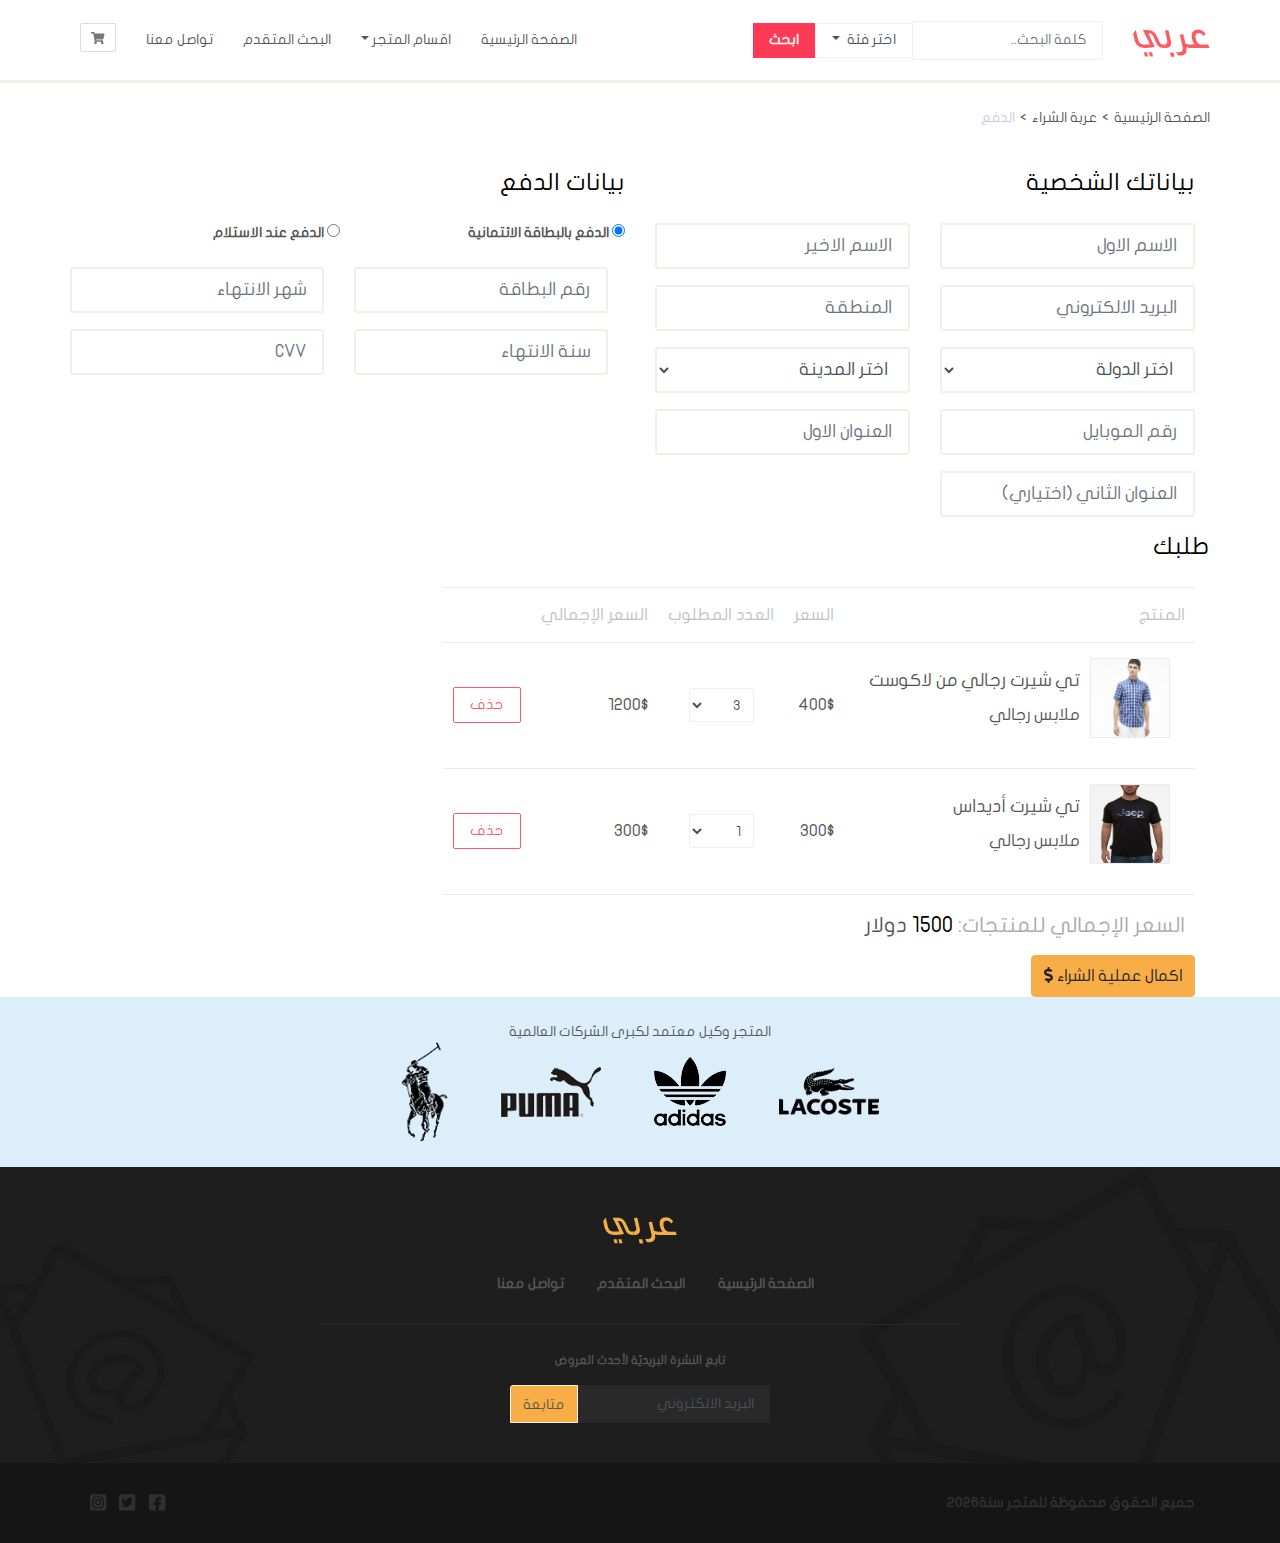
<file: payment.html>
<!DOCTYPE html> <html lang="en"> <head> <meta charset="UTF-8"> <meta http-equiv="X-UA-Compatible" content="IE=edge"> <meta name="viewport" content="width=device-width,initial-scale=1"> <title>متجر عربي | صفحة الدفع</title> <script type="text/html" src="{require('index.js')}"></script> <link href="css/style.css" rel="stylesheet"></head> <body> <div class="container-fluid"> <div class="row"> <nav class="navbar custom-navbar navbar-expand-lg"> <div class="container"> <div class="navbar-header"> <button class="navbar-toggler btn btn-icon collapsed" data-toggle="collapse" data-target="#navbar-collapsed-menu"> <em class="fas fa-bars"></em> </button> <a href="./checkout.html" class="navbar-toggler btn btn-icon"> <em class="fas fa-shopping-cart"></em> </a> <a href="." class="navbar-brand"> <img src="images/logo.png" alt="متجر عربي"> </a> </div> <form class="form-inline"> <input type="search" class="form-control custom-form-control" placeholder="كلمة البحث.."> <div class="dropdown categories"> <a href="#" class="nav-link dropdown-toggle custom-btn" id="navbarDropdown" role="button" data-toggle="dropdown" aria-expanded="false"> اختر فئة </a> <ul class="dropdown-menu dropdown-menu-right custom-dropdown-menu" aria-labelledby="dropdownMenuLink"> <li> <div class="checkbox"> <label> <input type="checkbox" name="search-category" value="men"> رجالي </label> </div> </li> <li> <div class="checkbox"> <label> <input type="checkbox" name="search-category" value="women"> نسائي </label> </div> </li> <li> <div class="checkbox"> <label> <input type="checkbox" name="search-category" value="kids"> أطفال </label> </div> </li> </ul> </div> <button class="btn search-btn" type="submit"> ابحث </button> </form> <div class="collapse navbar-collapse" id="navbar-collapsed-menu"> <ul class="navbar-nav mr-auto"> <li class="nav-item"> <a href="#" class="nav-link">الصفحة الرئيسية</a> </li> <li class="nav-item dropdown"> <a href="" class="nav-link dropdown-toggle" id="navbarDropdown" role="button" data-toggle="dropdown" aria-expanded="false">اقسام المتجر</a> <ul class="dropdown-menu dropdown-menu-right custom-dropdown-menu"> <li> <a href="#" class="dropdown-item">رجالي</a> </li> <li> <a href="#" class="dropdown-item">نسائي</a> </li> <li> <a href="#" class="dropdown-item">أطفال</a> </li> </ul> </li> <li class="nav-item"> <a href="search.html" class="nav-link">البحث المتقدم</a> </li> <li class="nav-item"> <a href="contact.html" class="nav-link">تواصل معنا</a> </li> <li class="d-none d-lg-block"> <a href="checkout.html" id="btn-shoppingcart" class="btn custom-btn btn-icon" data-toggle="tooltip" data-placement="bottom" title="عربة الشراء"> <em class="fas fa-shopping-cart"></em> </a> </li> </ul> </div> </div> </nav> </div> <div class="container"> <div class="row"> <ol class="breadcrumb custom-breadcrumb"> <li> <a href=".">الصفحة الرئيسية</a> </li> <li>عربة الشراء</li> <li class="active">الدفع</li> </ol> </div> <form id="form-checkout"> <div class="row"> <div class="col-lg-6 col-12"> <h3 class="custom-heading"> بياناتك الشخصية </h3> <div class="row"> <div class="col-md-6 form-group"> <input type="text" class="form-control custom-form-control custom-input-details" placeholder="الاسم الاول" name="first_name" required> </div> <div class="col-md-6 form-group"> <input type="text" class="form-control custom-form-control custom-input-details" placeholder="الاسم الاخير" name="last_name" required> </div> <div class="col-md-6 form-group"> <input type="email" class="form-control custom-form-control custom-input-details" placeholder="البريد الالكتروني" name="email" required> </div> <div class="col-md-6 form-group"> <input type="text" class="form-control custom-form-control custom-input-details" placeholder="المنطقة" name="area" required> </div> <div class="col-md-6 form-group"> <select class="form-control custom-form-control custom-input-details" name="country" required> <option disabled="disabled" selected="selected" value="">اختر الدولة</option> <option value="sa">السعودية</option> <option value="eg">مصر</option> <option value="alg"> الجزائر</option> <option value="sy">سوريا</option> </select> </div> <div class="col-md-6 form-group"> <select class="form-control custom-form-control custom-input-details" name="city"> <option disabled="disabled" selected="selected" value="">اختر المدينة</option> </select> </div> <div class="col-md-6 form-group"> <input type="text" class="form-control custom-form-control custom-input-details" placeholder="رقم الموبايل" name="phone" required> </div> <div class="col-md-6 form-group"> <input type="text" class="form-control custom-form-control custom-input-details" placeholder="العنوان الاول" name="address1" required> </div> <div class="col-md-6 form-group"> <input type="text" class="form-control custom-form-control custom-input-details" placeholder="العنوان الثاني (اختياري)" name="address2"> </div> </div> </div> <div class="col-lg-6 col-12"> <h3 class="custom-heading"> بيانات الدفع </h3> <div class="row"> <div class="col-md-6 form-group"> <label class="font-weight-bold"> <input type="radio" name="payment-method" value="credit_card" checked="checked"> الدفع بالبطاقة الائتمانية </label> </div> <div class="col-md-6 form-group"> <label class="font-weight-bold"> <input type="radio" name="payment-method" value="on_delivery"> الدفع عند الاستلام </label> </div> <div class="row" id="credit-card-info"> <div class="col-md-6 form-group"> <input type="text" class="form-control custom-form-control custom-input-details" placeholder="رقم البطاقة" name="credit-card-number" required> </div> <div class="col-md-6 form-group"> <input type="number" class="form-control custom-form-control custom-input-details" placeholder="شهر الانتهاء" name="credit-card-expiration-month" type="number" min="1" max="12" required> </div> <div class="col-md-6 form-group"> <input type="number" class="form-control custom-form-control custom-input-details" placeholder="سنة الانتهاء" name="credit-card-expiration-year" type="number" min="2018" max="2030" required> </div> <div class="col-md-6 form-group"> <input type="number" class="form-control custom-form-control custom-input-details" placeholder="CVV" name="credit-card-cvv" required> </div> </div> </div> </div> <div class="borders-between"> <h3 class="custom-heading">طلبك</h3> <div class="col-12"> <table class="custom-table"> <thead> <tr> <th>المنتج</th> <th>	السعر</th> <th>العدد المطلوب</th> <th class="hide-on-small">السعر الإجمالي</th> <th></th> </tr> </thead> <tbody> <tr data-product-info data-product-price="400"> <td> <div class="media custom-media"> <img src="images/lacoste_1.jpg" alt="تي شيرت رجالي من لاكوست" class="d-none d-md-block"> <div class="media-body"> <h4>تي شيرت رجالي من لاكوست</h4> <div class="custom-text-muted"> ملابس رجالي </div> </div> </div> </td> <td> 400$ </td> <td> <input type="hidden" name="product1" value="تي شيرت رجالي من لاكوست"> <select name="quantity1" class="form-control custom-form-control quantity" data-product-quantity> <option value="1">1</option> <option value="2">2</option> <option value="3" selected="selected">3</option> </select> </td> <td class="total-price-for-product hide-on-small"> 1200$ </td> <td> <button class="btn btn-danger custom-btn custom-btn-danger" data-remove-from-cart> <span class="d-none d-md-block">حذف</span> <em class="far fa-trash-alt d-block d-md-none"></em> </button> </td> </tr> <tr data-product-info data-product-price="300"> <td> <div class="media custom-media"> <img src="images/tshirt.jpg" alt="تي شيرت أديداس" class="d-none d-md-block"> <div class="media-body"> <h4>تي شيرت أديداس</h4> <div class="custom-text-muted"> ملابس رجالي </div> </div> </div> </td> <td>300$</td> <td> <input type="hidden" name="product2" value="تي شيرت أديداس"> <select name="quantity2" class="form-control custom-form-control quantity" data-product-quantity> <option value="1" selected="selected">1</option> <option value="2">2</option> <option value="3">3</option> </select> </td> <td class="total-price-for-product hide-on-small"> 300$ </td> <td> <button class="btn btn-danger custom-btn custom-btn-danger" data-remove-from-cart> <span class="d-none d-md-block">حذف</span> <em class="far fa-trash-alt d-block d-md-none"></em> </button> </td> </tr> </tbody> <tfoot> <tr> <td colspan="5" class="total-price"> <span class="custom-text-muted"> السعر الإجمالي للمنتجات: <span id="total-price-for-all-products">1500</span> </span> دولار </td> </tr> </tfoot> </table> <button type="submit" class="btn btn-primary custom btn-with-icon"> <span> اكمال عملية الشراء <em class="fas fa-dollar-sign"></em> </span> </button> </div> </div> </div></form> </div> <footer id="footer" class="row"> <div id="brand-logos" class="col-12 text-center"> <span>المتجر وكيل معتمد لكبرى الشركات العالمية</span> <div class="img-container"> <img src="images/lacoste.png" alt="Lacoste"> <img src="images/adidas.png" alt="Adidas"> <img src="images/puma.png" alt="Puma"> <img src="images/polo.png" alt="Polo"> </div> </div> <div id="footer-nav" class="col-12 text-center"> <div class="footer-logo"> <a href="./"> <img src="images/logo_footer.png" alt="عربي"> </a> </div> <div id="footer-nav-links" class="col-12 d-none d-md-block"> <a href=".">الصفحة الرئيسية</a> <a href="search.html">البحث المتقدم</a> <a href="contact.html">تواصل معنا</a> </div> <div id="newsletter" class="col-md-6 offset-md-3"> <form> <label for="footer-email"> تابع النشرة البريديّة لأحدث العروض </label> <br> <div class="input-group"> <input type="email" class="form-control custom-form-control" placeholder="البريد الالكتروني" name="email" required> <button type="submit" class="btn custom-btn btn-primary"> متابعة </button> </div> </form> </div> </div> <div id="footer-copyright-social" class="col-12"> <div class="container"> <div class="clearfix"> <div id="copyright" class="float-right"> </div> <div id="social-icons" class="float-left"> <a href="https://www.facebook.com"> <em class="fab fa-facebook-square fa-lg"></em> </a> <a href="https://www.twitter.com"> <em class="fab fa-twitter-square fa-lg"></em> </a> <a href="https://www.instagram.com"> <em class="fab fa-instagram-square fa-lg"></em> </a> </div> </div> </div> </div> </footer> </div> <script src="main.js"></script></body> </html>
</file>
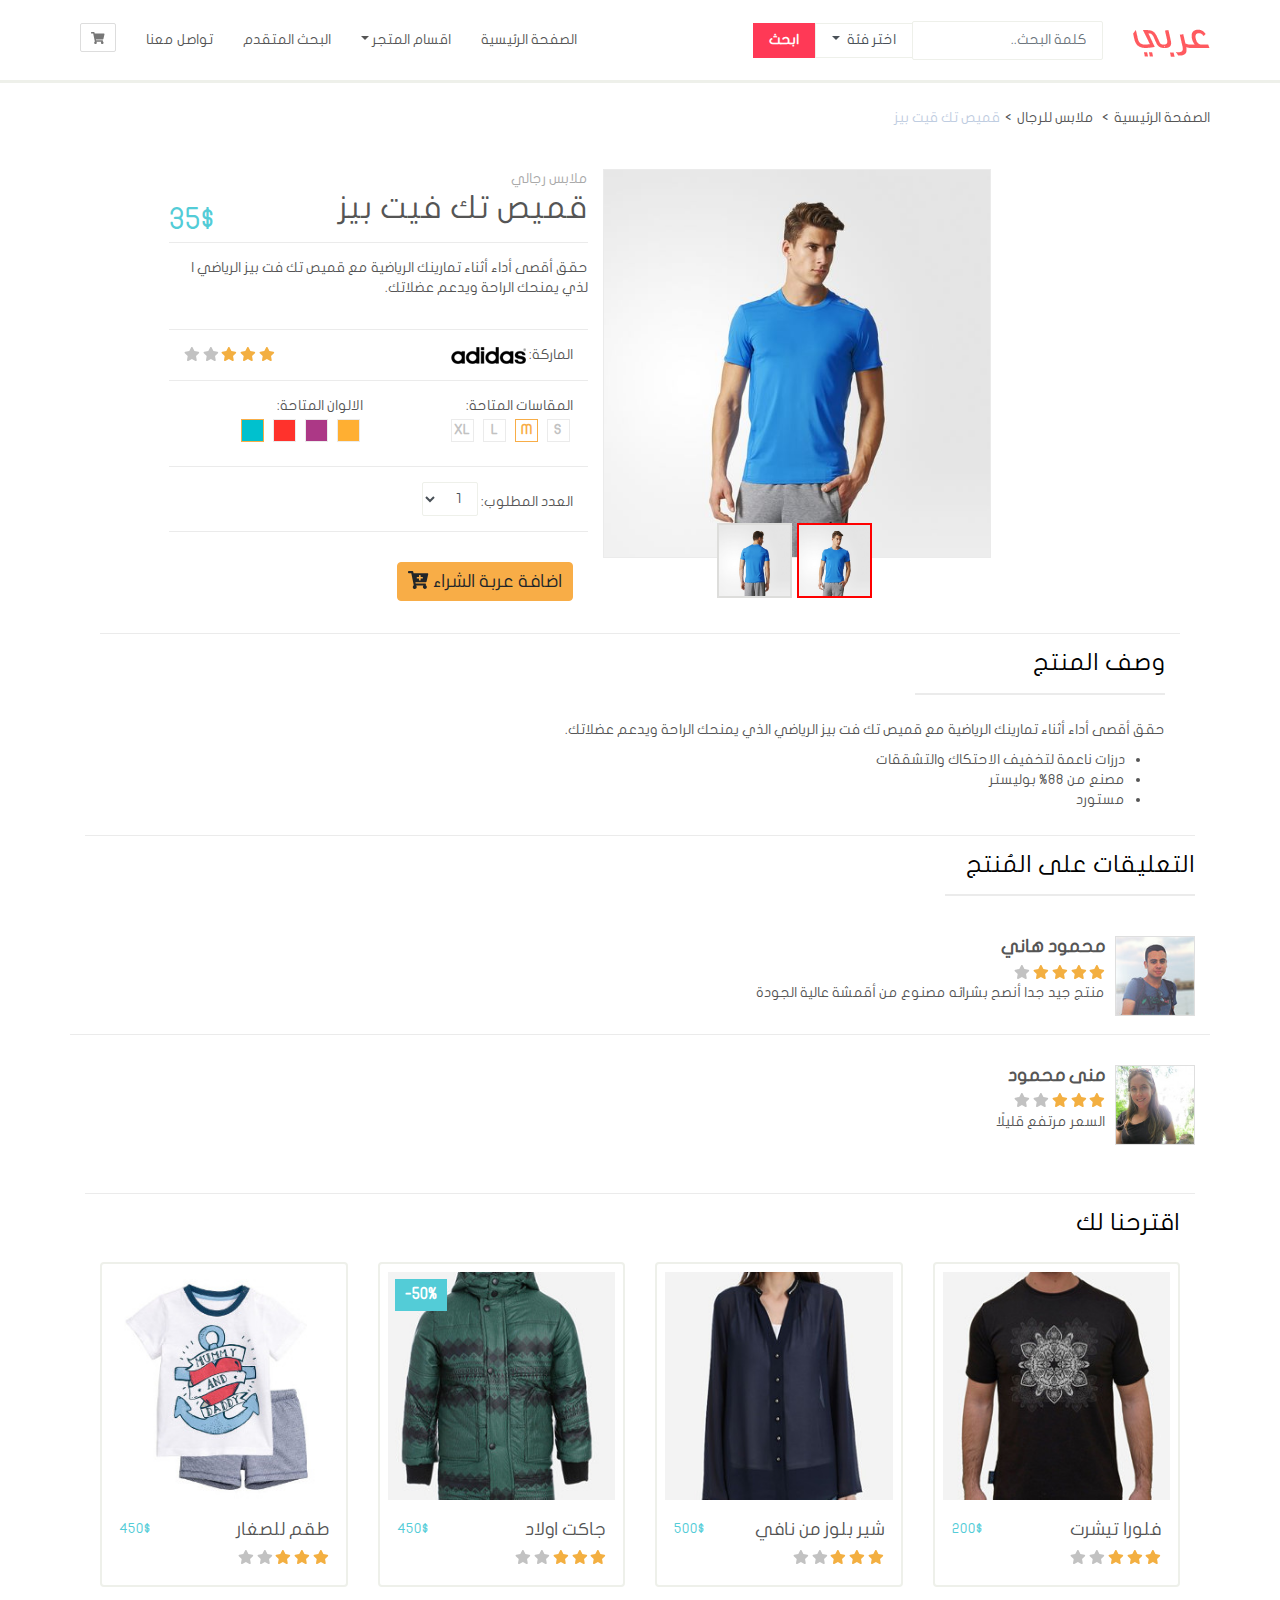
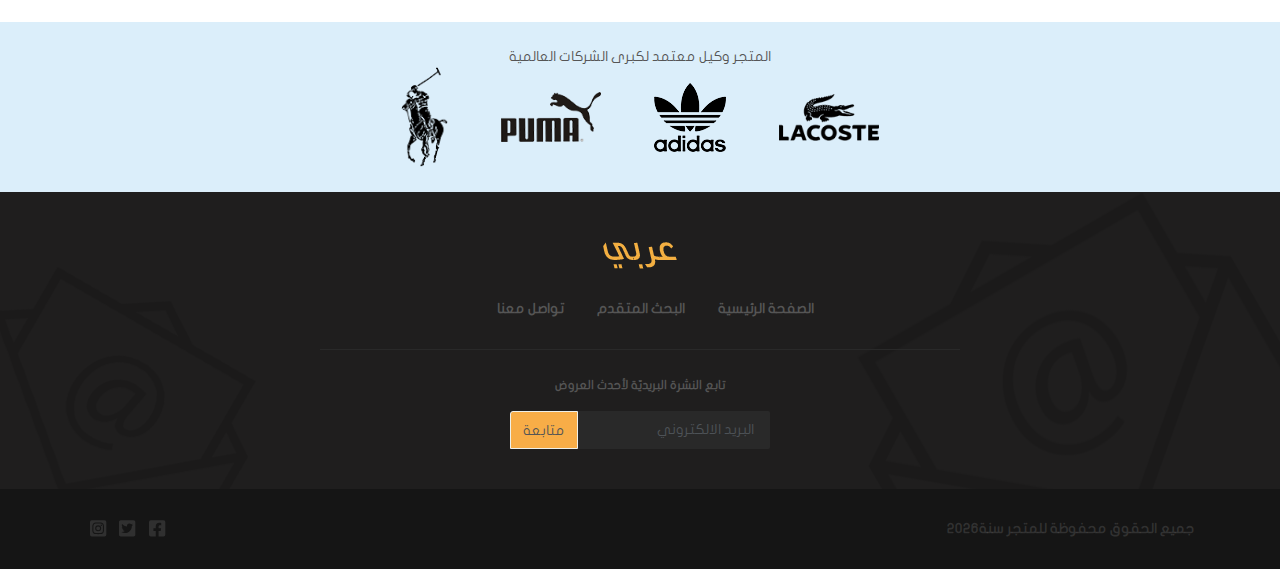
<file: product.html>
<!DOCTYPE html> <html lang="en"> <head> <meta charset="UTF-8"> <meta http-equiv="X-UA-Compatible" content="IE=edge"> <meta name="viewport" content="width=device-width,initial-scale=1"> <title> متجر عربى | قميص تك فيت بيز</title> <script type="text/html" src="{require('index.js')}"></script> <link href="css/style.css" rel="stylesheet"></head> <body> <div class="container-fluid"> <div class="row"> <nav class="navbar custom-navbar navbar-expand-lg"> <div class="container"> <div class="navbar-header"> <button class="navbar-toggler btn btn-icon collapsed" data-toggle="collapse" data-target="#navbar-collapsed-menu"> <em class="fas fa-bars"></em> </button> <a href="./checkout.html" class="navbar-toggler btn btn-icon"> <em class="fas fa-shopping-cart"></em> </a> <a href="." class="navbar-brand"> <img src="images/logo.png" alt="متجر عربي"> </a> </div> <form class="form-inline"> <input type="search" class="form-control custom-form-control" placeholder="كلمة البحث.."> <div class="dropdown categories"> <a href="#" class="nav-link dropdown-toggle custom-btn" id="navbarDropdown" role="button" data-toggle="dropdown" aria-expanded="false"> اختر فئة </a> <ul class="dropdown-menu dropdown-menu-right custom-dropdown-menu" aria-labelledby="dropdownMenuLink"> <li> <div class="checkbox"> <label> <input type="checkbox" name="search-category" value="men"> رجالي </label> </div> </li> <li> <div class="checkbox"> <label> <input type="checkbox" name="search-category" value="women"> نسائي </label> </div> </li> <li> <div class="checkbox"> <label> <input type="checkbox" name="search-category" value="kids"> أطفال </label> </div> </li> </ul> </div> <button class="btn search-btn" type="submit"> ابحث </button> </form> <div class="collapse navbar-collapse" id="navbar-collapsed-menu"> <ul class="navbar-nav mr-auto"> <li class="nav-item"> <a href="#" class="nav-link">الصفحة الرئيسية</a> </li> <li class="nav-item dropdown"> <a href="" class="nav-link dropdown-toggle" id="navbarDropdown" role="button" data-toggle="dropdown" aria-expanded="false">اقسام المتجر</a> <ul class="dropdown-menu dropdown-menu-right custom-dropdown-menu"> <li> <a href="#" class="dropdown-item">رجالي</a> </li> <li> <a href="#" class="dropdown-item">نسائي</a> </li> <li> <a href="#" class="dropdown-item">أطفال</a> </li> </ul> </li> <li class="nav-item"> <a href="search.html" class="nav-link">البحث المتقدم</a> </li> <li class="nav-item"> <a href="contact.html" class="nav-link">تواصل معنا</a> </li> <li class="d-none d-lg-block"> <a href="checkout.html" id="btn-shoppingcart" class="btn custom-btn btn-icon" data-toggle="tooltip" data-placement="bottom" title="عربة الشراء"> <em class="fas fa-shopping-cart"></em> </a> </li> </ul> </div> </div> </nav> </div> <div class="container"> <div class="row"> <ol class="breadcrumb custom-breadcrumb"> <li> <a href=".">الصفحة الرئيسية</a> </li> <li> <a href="#">ملابس للرجال</a> </li> <li class="active">قميص تك قيت بيز</li> </ol> </div> <div class="col-12 borders-between"> <div class="row offset-lg-1"> <div class="col-lg-5 offset-lg-1 col-md-9 offset-md-2"> <div class="carousel slide" id="carousel-product-images" data-ride="carousel"> <div class="carousel-inner"> <div class="carousel-item active"> <img src="images/product_1.jpg" alt="صورة امامية للمنتج"> </div> <div class="carousel-item"> <img src="images/product_2.jpg" alt="صورة خلفية للمنتج"> </div> </div> <div class="carousel-indicators custom-carousel-indicators-primary"> <img data-target="#carousel-product-images" data-slide-to="0" class="active" src="images/product_1.jpg" alt="صورة امامية"> <img data-target="#carousel-product-images" data-slide-to="1" src="images/product_2.jpg" alt="صورة خلفية "> </div> </div> </div> <div class="col-lg-5"> <form id="form-product-selection " class="borders-between"> <div class="row"> <div class="product-category block-100"> ملابس رجالي </div> <div class="clearfix block-100"> <h2 class="float-right"> قميص تك فيت بيز </h2> <div class="float-left price large"> 35$ </div> </div> </div> <div class="row"> <p class="product-description"> حقق أقصى أداء أثناء تمارينك الرياضية مع قميص تك فت بيز الرياضي ا لذي يمنحك الراحة ويدعم عضلاتك. </p> </div> <div class="row brand-and-rating"> <div class="col-6"> <div class="brand"> الماركة: <img src="images/adidas_small.png" alt="Adidas"> </div> </div> <div class="col-6"> <div class="clearfix"> <div class="rating float-left"> <em class="fas fa-star active"></em> <em class="fas fa-star active"></em> <em class="fas fa-star active"></em> <em class="fas fa-star"></em> <em class="fas fa-star"></em> </div> </div> </div> </div> <div class="row"> <div class="col-md-6"> المقاسات المتاحة: <br> <div class="product-option"> <label> S <input type="radio" name="size" value="sm"> </label> </div> <div class="product-option active"> <label> M <input type="radio" name="size" value="m" checked="checked"> </label> </div> <div class="product-option"> <label> L <input type="radio" name="size" value="l"> </label> </div> <div class="product-option"> <label> XL <input type="radio" name="size" value="xl"> </label> </div> </div> <div class="col-md-6"> الالوان المتاحة: <br> <div class="product-option color-option"> <label style="background-color:#ffaf32"> &nbsp; <input type="radio" name="color" value="orange"> </label> </div> <div class="product-option color-option"> <label style="background-color:#ac3886"> &nbsp; <input type="radio" name="color" value="purple"> </label> </div> <div class="product-option color-option"> <label style="background-color:#ff322c"> &nbsp; <input type="radio" name="color" value="red"> </label> </div> <div class="product-option color-option active"> <label style="background-color:#00c1ce"> &nbsp; <input type="radio" name="color" value="blue" checked="checked"> </label> </div> </div> </div> <div class="row product-quantity"> <div class="col-12"> <div class="clearfix"> <div class="float-right label"> العدد المطلوب: </div> <div class="float-right"> <select class="form-control custom-form-control"> <option value="1">1</option> <option value="2">2</option> <option value="3">3</option> </select> </div> </div> </div> </div> <div class="row"> <div class="col-12"> <button type="submit" class="btn btn-primary custom-btn-with-icon"> <span> اضافة عربة الشراء <em class="fas fa-cart-plus"></em> </span> </button> </div> </div> </form> </div> </div> <div class="more-description"> <div class="col-12"> <h3 class="custom-heading heading-with-border-button heading-inline"> وصف المنتج </h3> <p> حقق أقصى أداء أثناء تمارينك الرياضية مع قميص تك فت بيز الرياضي الذي يمنحك الراحة ويدعم عضلاتك. </p> <ul> <li>درزات ناعمة لتخفيف الاحتكاك والتشققات</li> <li>مصنع من 88% بوليستر</li> <li>مستورد</li> </ul> </div> </div> <div class="row"> <div class="comments block-100"> <h3 class="custom-heading heading-inline heading-with-border-button"> التعليقات على المُنتج </h3> <div class="borders-between"> <div class="row"> <div class="media"> <img src="images/reviewer_1.jpg" alt=""> <div class="media-body"> <h4 class="media-heading"> محمود هاني </h4> <div class="rating"> <span class="fas fa-star active"></span> <span class="fas fa-star active"></span> <span class="fas fa-star active"></span> <span class="fas fa-star active"></span> <span class="fas fa-star"></span> </div> <p> منتج جيد جدا أنصح بشرائه مصنوع من أقمشة عالية الجودة </p> </div> </div> </div> <div class="row"> <div class="media"> <img src="images/reviewer_2.jpg" alt=""> <div class="media-body"> <h4 class="media-heading"> منى محمود </h4> <div class="rating"> <span class="fas fa-star active"></span> <span class="fas fa-star active"></span> <span class="fas fa-star active"></span> <span class="fas fa-star"></span> <span class="fas fa-star"></span> </div> <p> السعر مرتفع قليلًا </p> </div> </div> </div> </div> </div> </div> <div class="row suggestions"> <h3 class="custom-heading col-12"> اقترحنا لك </h3> <div class="col-lg-3 col-md-4"> <div class="card custom-thumbnil"> <div class="overlay"> <button class="btn btn-secondary custom-btn add-to-cart-btn"> اضافة للعربة <em class="fas fa-cart-plus"></em> </button> </div> <img src="images/most_sold_2.jpg" alt="فلورا تيشرت"> <div class="card-body"> <div class="clearfix"> <h4 class="float-right">فلورا تيشرت</h4> <div class="price float-left"> 200$ </div> </div> <div class="rating"> <em class="fas fa-star active"></em> <em class="fas fa-star active"></em> <em class="fas fa-star active"></em> <em class="fas fa-star"></em> <em class="fas fa-star"></em> </div> <div class="clearfix"> <button class="float-left btn btn-default custom-btn add-to-cart-btn d-block d-lg-none"> اضافة للعربة <em class="fas fa-cart-plus"></em> </button> </div> </div> </div> </div> <div class="col-lg-3 col-md-4"> <div class="card custom-thumbnil"> <div class="overlay"> <button class="btn btn-secondary custom-btn add-to-cart-btn"> اضافة للعربة <em class="fas fa-cart-plus"></em> </button> </div> <img src="images/most_sold_1.jpg" alt="شير بلوز من نافي"> <div class="card-body"> <div class="clearfix"> <h4 class="float-right">شير بلوز من نافي</h4> <div class="price float-left"> 500$ </div> </div> <div class="rating"> <em class="fas fa-star active"></em> <em class="fas fa-star active"></em> <em class="fas fa-star active"></em> <em class="fas fa-star"></em> <em class="fas fa-star"></em> </div> <div class="clearfix"> <button class="float-left btn btn-default custom-btn add-to-cart-btn d-block d-lg-none"> اضافة للعربة <em class="fas fa-cart-plus"></em> </button> </div> </div> </div> </div> <div class="col-lg-3 col-md-4"> <div class="card custom-thumbnil"> <div class="sale">50%-</div> <div class="overlay"> <button class="btn btn-secondary custom-btn add-to-cart-btn"> اضافة للعربة <em class="fas fa-cart-plus"></em> </button> </div> <img src="images/most_sold_3.jpg" alt="جاكت اولاد"> <div class="card-body"> <div class="clearfix"> <h4 class="float-right">جاكت اولاد</h4> <div class="price float-left"> 450$ </div> </div> <div class="rating"> <em class="fas fa-star active"></em> <em class="fas fa-star active"></em> <em class="fas fa-star active"></em> <em class="fas fa-star"></em> <em class="fas fa-star"></em> </div> <div class="clearfix"> <button class="float-left btn btn-default custom-btn add-to-cart-btn d-block d-lg-none"> اضافة للعربة <em class="fas fa-cart-plus"></em> </button> </div> </div> </div> </div> <div class="col-lg-3 col-md-4 d-none d-lg-block"> <div class="card custom-thumbnil"> <div class="overlay"> <button class="btn btn-secondary custom-btn add-to-cart-btn"> اضافة للعربة <em class="fas fa-cart-plus"></em> </button> </div> <img src="images/hm_3.jpg" alt="طقم للصغار"> <div class="card-body"> <div class="clearfix"> <h4 class="float-right">طقم للصغار</h4> <div class="price float-left"> 450$ </div></div> <div class="rating"> <em class="fas fa-star active"></em> <em class="fas fa-star active"></em> <em class="fas fa-star active"></em> <em class="fas fa-star"></em> <em class="fas fa-star"></em> </div> </div> </div> </div> </div> </div> </div> <footer id="footer" class="row"> <div id="brand-logos" class="col-12 text-center"> <span>المتجر وكيل معتمد لكبرى الشركات العالمية</span> <div class="img-container"> <img src="images/lacoste.png" alt="Lacoste"> <img src="images/adidas.png" alt="Adidas"> <img src="images/puma.png" alt="Puma"> <img src="images/polo.png" alt="Polo"> </div> </div> <div id="footer-nav" class="col-12 text-center"> <div class="footer-logo"> <a href="./"> <img src="images/logo_footer.png" alt="عربي"> </a> </div> <div id="footer-nav-links" class="col-12 d-none d-md-block"> <a href=".">الصفحة الرئيسية</a> <a href="search.html">البحث المتقدم</a> <a href="contact.html">تواصل معنا</a> </div> <div id="newsletter" class="col-md-6 offset-md-3"> <form> <label for="footer-email"> تابع النشرة البريديّة لأحدث العروض </label> <br> <div class="input-group"> <input type="email" class="form-control custom-form-control" placeholder="البريد الالكتروني" name="email" required> <button type="submit" class="btn custom-btn btn-primary"> متابعة </button> </div> </form> </div> </div> <div id="footer-copyright-social" class="col-12"> <div class="container"> <div class="clearfix"> <div id="copyright" class="float-right"> </div> <div id="social-icons" class="float-left"> <a href="https://www.facebook.com"> <em class="fab fa-facebook-square fa-lg"></em> </a> <a href="https://www.twitter.com"> <em class="fab fa-twitter-square fa-lg"></em> </a> <a href="https://www.instagram.com"> <em class="fab fa-instagram-square fa-lg"></em> </a> </div> </div> </div> </div> </footer> </div> <script src="main.js"></script></body> </html>
</file>
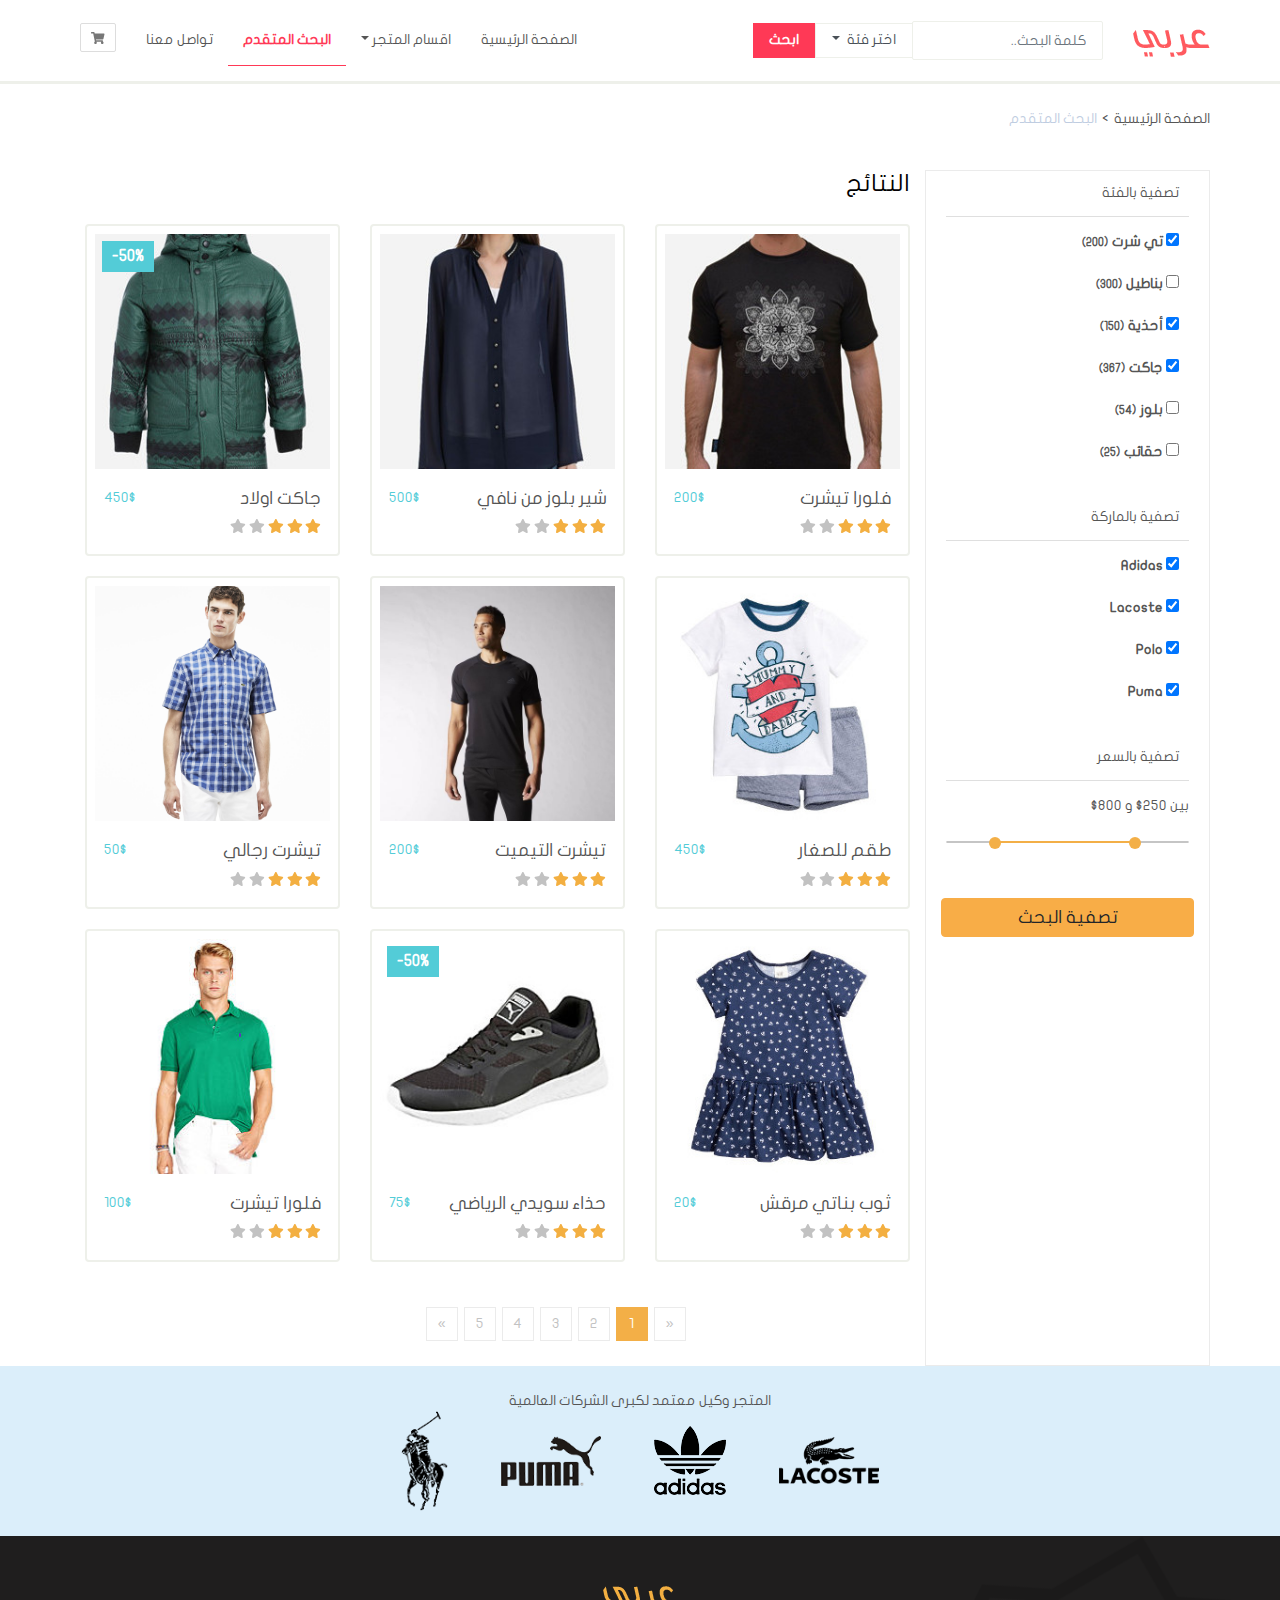
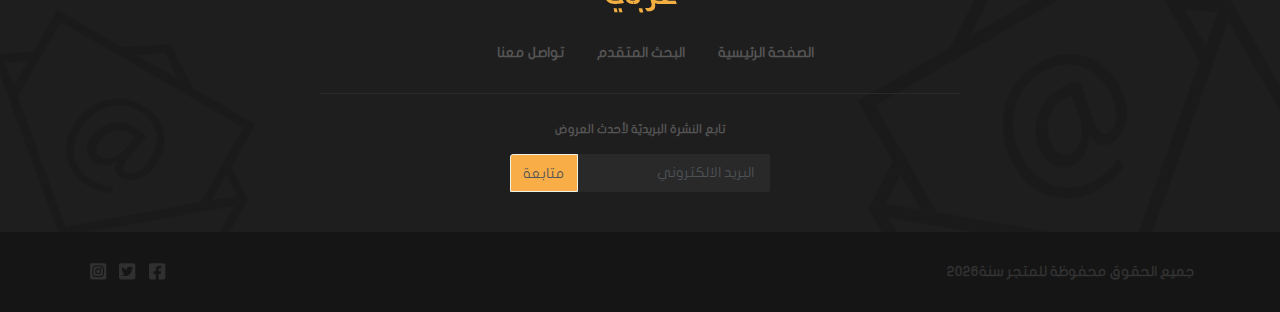
<file: search.html>
<!DOCTYPE html> <html lang="en"> <head> <meta charset="UTF-8"> <meta http-equiv="X-UA-Compatible" content="IE=edge"> <meta name="viewport" content="width=device-width,initial-scale=1"> <title>متجر عربي | البحث المتقدم</title> <script type="text/html" src="{require('index.js')}"></script> <link href="css/style.css" rel="stylesheet"></head> <body> <div class="container-fluid"> <div class="row"> <nav class="navbar custom-navbar navbar-expand-lg"> <div class="container"> <div class="navbar-header"> <button class="navbar-toggler btn btn-icon collapsed" data-toggle="collapse" data-target="#navbar-collapsed-menu"> <em class="fas fa-bars"></em> </button> <a href="./checkout.html" class="navbar-toggler btn btn-icon"> <em class="fas fa-shopping-cart"></em> </a> <a href="." class="navbar-brand"> <img src="images/logo.png" alt="متجر عربي"> </a> </div> <form class="form-inline"> <input type="search" class="form-control custom-form-control" placeholder="كلمة البحث.."> <div class="dropdown categories"> <a href="#" class="nav-link dropdown-toggle custom-btn" id="navbarDropdown" role="button" data-toggle="dropdown" aria-expanded="false"> اختر فئة </a> <ul class="dropdown-menu dropdown-menu-right custom-dropdown-menu" aria-labelledby="dropdownMenuLink"> <li> <div class="checkbox"> <label> <input type="checkbox" name="search-category" value="men"> رجالي </label> </div> </li> <li> <div class="checkbox"> <label> <input type="checkbox" name="search-category" value="women"> نسائي </label> </div> </li> <li> <div class="checkbox"> <label> <input type="checkbox" name="search-category" value="kids"> أطفال </label> </div> </li> </ul> </div> <button class="btn search-btn" type="submit"> ابحث </button> </form> <div class="collapse navbar-collapse" id="navbar-collapsed-menu"> <ul class="navbar-nav mr-auto"> <li class="nav-item"> <a href="./index.html" class="nav-link">الصفحة الرئيسية</a> </li> <li class="nav-item dropdown"> <a href="" class="nav-link dropdown-toggle" id="navbarDropdown" role="button" data-toggle="dropdown" aria-expanded="false">اقسام المتجر</a> <ul class="dropdown-menu dropdown-menu-right custom-dropdown-menu"> <li> <a href="#" class="dropdown-item">رجالي</a> </li> <li> <a href="#" class="dropdown-item">نسائي</a> </li> <li> <a href="#" class="dropdown-item">أطفال</a> </li> </ul> </li> <li class="nav-item active"> <a href="search.html" class="nav-link">البحث المتقدم</a> </li> <li class="nav-item"> <a href="contact.html" class="nav-link">تواصل معنا</a> </li> <li class="d-none d-lg-block"> <a href="checkout.html" id="btn-shoppingcart" class="btn custom-btn btn-icon" data-toggle="tooltip" data-placement="bottom" title="عربة الشراء"> <em class="fas fa-shopping-cart"></em> </a> </li> </ul> </div> </div> </nav> </div> <div class="container"> <div class="row"> <ol class="breadcrumb custom-breadcrumb"> <li> <a href=".">الصفحة الرئيسية</a> </li> <li class="active">البحث المتقدم</li> </ol> </div> <div class="row"> <form id="form-advanced-search" class="col-lg-3 col-12"> <div class="row"> <div class="col-lg-12 col-md-4 col-6"> <div id="search-by-category" class="card custom-panel"> <div class="card-header"> تصفية بالفئة </div> <div class="list-group custom-list-group"> <div class="list-group-item"> <input type="checkbox" id="category_tshirt" name="category_tshirt" checked="checked"> <label for="category_tshirt"> تي شرت</label> <small class="custom-text-muted font-weight-bold">(200)</small> </div> <div class="list-group-item"> <input type="checkbox" id="category_pants" name="category_pants"> <label for="category_pants"> بناطيل</label> <small class="custom-text-muted font-weight-bold">(300)</small> </div> <div class="list-group-item"> <input type="checkbox" id="category_shoes" name="category_shoes" checked="checked"> <label for="category_shoes">أحذية</label> <small class="custom-text-muted font-weight-bold">(150)</small> </div> <div class="list-group-item"> <input type="checkbox" id="category_jacket" name="category_jacket" checked="checked"> <label for="category_jacket">جاكت</label> <small class="custom-text-muted font-weight-bold">(367)</small> </div> <div class="list-group-item"> <input type="checkbox" id="category_bloues" name="category_bloues"> <label for="category_bloues">بلوز</label> <small class="custom-text-muted font-weight-bold">(54)</small> </div> <div class="list-group-item"> <input type="checkbox" id="category_bags" name="category_bags"> <label for="category_bags">حقائب</label> <small class="custom-text-muted font-weight-bold">(25)</small> </div> </div> </div> </div> <div class="col-lg-12 col-md-4 col-6"> <div class="card custom-panel"> <div class="card-header"> تصفية بالماركة </div> <div class="list-group custom-list-group"> <div class="list-group-item"> <label class="font-weight-bold"> <input type="checkbox" name="brand_adidas" checked="checked"> Adidas </label> </div> <div class="list-group-item"> <label class="font-weight-bold"> <input type="checkbox" name="brand_lacoste" checked="checked"> Lacoste </label> </div> <div class="list-group-item"> <label class="font-weight-bold"> <input type="checkbox" name="brand_polo" checked="checked"> Polo </label> </div> <div class="list-group-item"> <label class="font-weight-bold"> <input type="checkbox" name="brand_puma" checked="checked"> Puma </label> </div> </div> </div> </div> <div class="col-lg-12 col-md-4"> <div class="card custom-panel"> <div class="card-header"> تصفية بالسعر </div> <div> بين <span id="price-min">250</span>$ و <span id="price-max">800</span>$ <br> <div id="price-range"></div> </div> </div> </div> <div class="col-12"> <button class="btn btn-block custom-btn-with-icon btn-primary" type="submit"> تصفية البحث </button> </div> </div> </form> <div id="search-result" class="col-12 col-lg-9"> <h3 class="custom-heading heading-with-border-bottom"> النتائج </h3> <div class="row"> <div class="col-md-4 col-6"> <div class="card custom-thumbnil"> <div class="overlay"> <button class="btn btn-secondary custom-btn add-to-cart-btn"> اضافة للعربة <em class="fas fa-cart-plus"></em> </button> </div> <img src="images/most_sold_2.jpg" alt="فلورا تيشرت"> <div class="card-body"> <div class="clearfix"> <h4 class="float-right">فلورا تيشرت</h4> <div class="price float-left"> 200$ </div> </div> <div class="rating"> <em class="fas fa-star active"></em> <em class="fas fa-star active"></em> <em class="fas fa-star active"></em> <em class="fas fa-star"></em> <em class="fas fa-star"></em> </div> <div class="clearfix"> <button class="float-left btn btn-default custom-btn add-to-cart-btn d-block d-lg-none"> اضافة للعربة <em class="fas fa-cart-plus"></em> </button> </div> </div> </div> </div> <div class="col-md-4 col-6"> <div class="card custom-thumbnil"> <div class="overlay"> <button class="btn btn-secondary custom-btn add-to-cart-btn"> اضافة للعربة <em class="fas fa-cart-plus"></em> </button> </div> <img src="images/most_sold_1.jpg" alt="شير بلوز من نافي"> <div class="card-body"> <div class="clearfix"> <h4 class="float-right">شير بلوز من نافي</h4> <div class="price float-left"> 500$ </div> </div> <div class="rating"> <em class="fas fa-star active"></em> <em class="fas fa-star active"></em> <em class="fas fa-star active"></em> <em class="fas fa-star"></em> <em class="fas fa-star"></em> </div> <div class="clearfix"> <button class="float-left btn btn-default custom-btn add-to-cart-btn d-block d-lg-none"> اضافة للعربة <em class="fas fa-cart-plus"></em> </button> </div> </div> </div> </div> <div class="col-md-4 col-6"> <div class="card custom-thumbnil"> <div class="sale">50%-</div> <div class="overlay"> <button class="btn btn-secondary custom-btn add-to-cart-btn"> اضافة للعربة <em class="fas fa-cart-plus"></em> </button> </div> <img src="images/most_sold_3.jpg" alt="جاكت اولاد"> <div class="card-body"> <div class="clearfix"> <h4 class="float-right">جاكت اولاد</h4> <div class="price float-left"> 450$ </div> </div> <div class="rating"> <em class="fas fa-star active"></em> <em class="fas fa-star active"></em> <em class="fas fa-star active"></em> <em class="fas fa-star"></em> <em class="fas fa-star"></em> </div> <div class="clearfix"> <button class="float-left btn btn-default custom-btn add-to-cart-btn d-block d-lg-none"> اضافة للعربة <em class="fas fa-cart-plus"></em> </button> </div> </div> </div> </div> <div class="col-md-4 col-6"> <div class="card custom-thumbnil"> <div class="overlay"> <button class="btn btn-secondary custom-btn add-to-cart-btn"> اضافة للعربة <em class="fas fa-cart-plus"></em> </button> </div> <img src="images/hm_3.jpg" alt="طقم للصغار"> <div class="card-body"> <div class="clearfix"> <h4 class="float-right">طقم للصغار</h4> <div class="price float-left"> 450$ </div></div> <div class="rating"> <em class="fas fa-star active"></em> <em class="fas fa-star active"></em> <em class="fas fa-star active"></em> <em class="fas fa-star"></em> <em class="fas fa-star"></em> </div> </div> </div> </div> <div class="col-md-4 col-6"> <div class="card custom-thumbnil"> <div class="overlay"> <button class="btn btn-secondary custom-btn add-to-cart-btn"> اضافة للعربة <em class="fas fa-cart-plus"></em> </button> </div> <img src="images/adidas_4.jpg" alt="تيشرت التيميت"> <div class="card-body"> <div class="clearfix"> <h4 class="float-right">تيشرت التيميت</h4> <div class="price float-left"> 200$ </div> </div> <div class="rating"> <em class="fas fa-star active"></em> <em class="fas fa-star active"></em> <em class="fas fa-star active"></em> <em class="fas fa-star"></em> <em class="fas fa-star"></em> </div> <div class="clearfix"> <button class="float-left btn btn-default custom-btn add-to-cart-btn d-block d-lg-none"> اضافة للعربة <em class="fas fa-cart-plus"></em> </button> </div> </div> </div> </div> <div class="col-md-4 col-6"> <div class="card custom-thumbnil"> <div class="overlay"> <button class="btn btn-secondary custom-btn add-to-cart-btn"> اضافة للعربة <em class="fas fa-cart-plus"></em> </button> </div> <img src="images/lacoste_1.jpg" alt="تيشرت رجالي"> <div class="card-body"> <div class="clearfix"> <h4 class="float-right">تيشرت رجالي</h4> <div class="price float-left"> 50$ </div> </div> <div class="rating"> <em class="fas fa-star active"></em> <em class="fas fa-star active"></em> <em class="fas fa-star active"></em> <em class="fas fa-star"></em> <em class="fas fa-star"></em> </div> <div class="clearfix"> <button class="float-left btn btn-default custom-btn add-to-cart-btn d-block d-lg-none"> اضافة للعربة <em class="fas fa-cart-plus"></em> </button> </div> </div> </div> </div> <div class="col-md-4 col-6"> <div class="card custom-thumbnil"> <div class="overlay"> <button class="btn btn-secondary custom-btn add-to-cart-btn"> اضافة للعربة <em class="fas fa-cart-plus"></em> </button> </div> <img src="images/hm_2.jpg" alt="ثوب بناتي مرقش"> <div class="card-body"> <div class="clearfix"> <h4 class="float-right">ثوب بناتي مرقش</h4> <div class="price float-left"> 20$ </div> </div> <div class="rating"> <em class="fas fa-star active"></em> <em class="fas fa-star active"></em> <em class="fas fa-star active"></em> <em class="fas fa-star"></em> <em class="fas fa-star"></em> </div> <div class="clearfix"> <button class="float-left btn btn-default custom-btn add-to-cart-btn d-block d-lg-none"> اضافة للعربة <em class="fas fa-cart-plus"></em> </button> </div> </div> </div> </div> <div class="col-md-4 col-6"> <div class="card custom-thumbnil"> <div class="sale">50%-</div> <div class="overlay"> <button class="btn btn-secondary custom-btn add-to-cart-btn"> اضافة للعربة <em class="fas fa-cart-plus"></em> </button> </div> <img src="images/puma_1.jpg" alt="حذاء سويدي الرياضي"> <div class="card-body"> <div class="clearfix"> <h4 class="float-right">حذاء سويدي الرياضي</h4> <div class="price float-left"> 75$ </div> </div> <div class="rating"> <em class="fas fa-star active"></em> <em class="fas fa-star active"></em> <em class="fas fa-star active"></em> <em class="fas fa-star"></em> <em class="fas fa-star"></em> </div> </div> </div> </div> <div class="col-md-4 col-6"> <div class="card custom-thumbnil"> <div class="overlay"> <button class="btn btn-secondary custom-btn add-to-cart-btn"> اضافة للعربة <em class="fas fa-cart-plus"></em> </button> </div> <img src="images/polo_2.jpg" alt="قميص سترتش فرت"> <div class="card-body"> <div class="clearfix"> <h4 class="float-right">فلورا تيشرت</h4> <div class="price float-left"> 100$ </div> </div> <div class="rating"> <em class="fas fa-star active"></em> <em class="fas fa-star active"></em> <em class="fas fa-star active"></em> <em class="fas fa-star"></em> <em class="fas fa-star"></em> </div> <div class="clearfix"> <button class="float-left btn btn-default custom-btn add-to-cart-btn d-block d-lg-none"> اضافة للعربة <em class="fas fa-cart-plus"></em> </button> </div> </div> </div> </div> </div> <div class="col-9 offset-3"> <nav id="search-pagination"> <ul class="pagination custom-pagination"> <li><a href="#">&laquo;</a></li> <li class="active"><a href="#">1</a></li> <li><a href="#">2</a></li> <li><a href="#">3</a></li> <li><a href="#">4</a></li> <li><a href="#">5</a></li> <li><a href="#">&raquo;</a></li> </ul> </nav> </div> </div> </div> </div> <footer id="footer" class="row"> <div id="brand-logos" class="col-12 text-center"> <span>المتجر وكيل معتمد لكبرى الشركات العالمية</span> <div class="img-container"> <img src="images/lacoste.png" alt="Lacoste"> <img src="images/adidas.png" alt="Adidas"> <img src="images/puma.png" alt="Puma"> <img src="images/polo.png" alt="Polo"> </div> </div> <div id="footer-nav" class="col-12 text-center"> <div class="footer-logo"> <a href="./"> <img src="images/logo_footer.png" alt="عربي"> </a> </div> <div id="footer-nav-links" class="col-12 d-none d-md-block"> <a href=".">الصفحة الرئيسية</a> <a href="search.html">البحث المتقدم</a> <a href="contact.html">تواصل معنا</a> </div> <div id="newsletter" class="col-md-6 offset-md-3"> <form> <label for="footer-email"> تابع النشرة البريديّة لأحدث العروض </label> <br> <div class="input-group"> <input type="email" class="form-control custom-form-control" placeholder="البريد الالكتروني" name="email" required> <button type="submit" class="btn custom-btn btn-primary"> متابعة </button> </div> </form> </div> </div> <div id="footer-copyright-social" class="col-12"> <div class="container"> <div class="clearfix"> <div id="copyright" class="float-right"> </div> <div id="social-icons" class="float-left"> <a href="https://www.facebook.com"> <em class="fab fa-facebook-square fa-lg"></em> </a> <a href="https://www.twitter.com"> <em class="fab fa-twitter-square fa-lg"></em> </a> <a href="https://www.instagram.com"> <em class="fab fa-instagram-square fa-lg"></em> </a> </div> </div> </div> </div> </footer> </div> <script src="main.js"></script></body> </html>
</file>
<file: css/style.css>
@charset "UTF-8";.custom-table .custom-media{margin-bottom:15px;margin-left:15px;margin-right:15px}.custom-table .custom-media img{border:1px solid #ebebeb;height:80px;margin-left:10px;width:80px}.custom-table .custom-media h4{font-size:18px;margin:12px 0}.custom-table .quantity{height:34px!important;margin:auto;padding:0 8px;width:65px}.custom-table td,.custom-table th{border-bottom:1px solid #ebebeb;border-top:1px solid #ebebeb;font-size:120%;padding:15px 10px}.custom-table td th:first-child,.custom-table th th:first-child{padding:20px}.custom-table td td:first-child,.custom-table td th:first-child,.custom-table th td:first-child,.custom-table th th:first-child{width:50%}.custom-table th{color:#c2c2c2;font-weight:400}.custom-table tfoot td{border-bottom:none;font-size:150%}.custom-table .total-price *{color:#000}.custom-table .total-price .custom-text-muted{color:#a9a9a9}.ui-slider{height:2px!important;margin:25px 0 15px!important}.ui-slider .ui-slider-handle{background-color:#f3af47!important;border:none!important;border-radius:50%;height:12px!important;top:-5px!important;width:12px!important}.ui-slider .ui-slider-range{border:1px solid #f3af47!important;top:-1px!important}@media (max-width:991px){.ui-slider .ui-slider-handle{height:15px!important;top:-6px!important;width:15px!important}}
/*!
 * Bootstrap v4.6.1 (https://getbootstrap.com/)
 * Copyright 2011-2021 The Bootstrap Authors
 * Copyright 2011-2021 Twitter, Inc.
 * Licensed under MIT (https://github.com/twbs/bootstrap/blob/main/LICENSE)
 * RTL-ized by Arash Laylazi (https://github.com/PerseusTheGreat)
 * RTL rev. 1 (https://github.com/PerseusTheGreat/bootstrap-rtl)
 */:root{--blue:#007bff;--indigo:#6610f2;--purple:#6f42c1;--pink:#e83e8c;--red:#dc3545;--orange:#fd7e14;--yellow:#ffc107;--green:#28a745;--teal:#20c997;--cyan:#17a2b8;--white:#fff;--gray:#6c757d;--gray-dark:#343a40;--primary:#f8ad47;--secondary:#6c757d;--success:#28a745;--info:#17a2b8;--warning:#ffc107;--danger:#dc3545;--light:#f8f9fa;--dark:#343a40;--breakpoint-xs:0;--breakpoint-sm:576px;--breakpoint-md:768px;--breakpoint-lg:992px;--breakpoint-xl:1200px;--font-family-sans-serif:-apple-system,BlinkMacSystemFont,"Segoe UI",Roboto,"Helvetica Neue",Arial,"Noto Sans","Liberation Sans",sans-serif,"Apple Color Emoji","Segoe UI Emoji","Segoe UI Symbol","Noto Color Emoji";--font-family-monospace:SFMono-Regular,Menlo,Monaco,Consolas,"Liberation Mono","Courier New",monospace}*,:after,:before{box-sizing:border-box}html{-webkit-text-size-adjust:100%;-webkit-tap-highlight-color:rgba(0,0,0,0);direction:rtl;font-family:sans-serif;line-height:1.15}article,aside,figcaption,figure,footer,header,hgroup,main,nav,section{display:block}body{background-color:#fff;color:#212529;font-family:-apple-system,BlinkMacSystemFont,Segoe UI,Roboto,Helvetica Neue,Arial,Noto Sans,Liberation Sans,sans-serif,Apple Color Emoji,Segoe UI Emoji,Segoe UI Symbol,Noto Color Emoji;font-size:1rem;font-weight:400;line-height:1.5;margin:0;text-align:right}[tabindex="-1"]:focus:not(:focus-visible){outline:0!important}hr{box-sizing:content-box;height:0;overflow:visible}h1,h2,h3,h4,h5,h6{margin-bottom:.5rem;margin-top:0}p{margin-bottom:1rem;margin-top:0}abbr[data-original-title],abbr[title]{border-bottom:0;cursor:help;text-decoration:underline;text-decoration:underline dotted;text-decoration-skip-ink:none}address{font-style:normal;line-height:inherit}address,dl,ol,ul{margin-bottom:1rem}dl,ol,ul{margin-top:0}ol ol,ol ul,ul ol,ul ul{margin-bottom:0}dt{font-weight:700}dd{margin-bottom:.5rem;margin-right:0}blockquote{margin:0 0 1rem}b,strong{font-weight:bolder}small{font-size:80%}sub,sup{font-size:75%;line-height:0;position:relative;vertical-align:baseline}sub{bottom:-.25em}sup{top:-.5em}a{background-color:transparent;color:#f8ad47;text-decoration:none}a:hover{color:#ea8a09;text-decoration:underline}a:not([href]):not([class]),a:not([href]):not([class]):hover{color:inherit;text-decoration:none}code,kbd,pre,samp{font-family:SFMono-Regular,Menlo,Monaco,Consolas,Liberation Mono,Courier New,monospace;font-size:1em}pre{-ms-overflow-style:scrollbar;margin-bottom:1rem;margin-top:0;overflow:auto}figure{margin:0 0 1rem}img{border-style:none}img,svg{vertical-align:middle}svg{overflow:hidden}table{border-collapse:collapse}caption{caption-side:bottom;color:#6c757d;padding-bottom:.75rem;padding-top:.75rem;text-align:right}th{text-align:inherit;text-align:-webkit-match-parent}label{display:inline-block;margin-bottom:.5rem}button{border-radius:0}button:focus:not(:focus-visible){outline:0}button,input,optgroup,select,textarea{font-family:inherit;font-size:inherit;line-height:inherit;margin:0}button,input{overflow:visible}button,select{text-transform:none}[role=button]{cursor:pointer}select{word-wrap:normal}[type=button],[type=reset],[type=submit],button{-webkit-appearance:button}[type=button]:not(:disabled),[type=reset]:not(:disabled),[type=submit]:not(:disabled),button:not(:disabled){cursor:pointer}[type=button]::-moz-focus-inner,[type=reset]::-moz-focus-inner,[type=submit]::-moz-focus-inner,button::-moz-focus-inner{border-style:none;padding:0}input[type=checkbox],input[type=radio]{box-sizing:border-box;padding:0}textarea{overflow:auto;resize:vertical}fieldset{border:0;margin:0;min-width:0;padding:0}legend{color:inherit;display:block;font-size:1.5rem;line-height:inherit;margin-bottom:.5rem;max-width:100%;padding:0;white-space:normal;width:100%}progress{vertical-align:baseline}[type=number]::-webkit-inner-spin-button,[type=number]::-webkit-outer-spin-button{height:auto}[type=search]{-webkit-appearance:none;outline-offset:-2px}[type=search]::-webkit-search-decoration{-webkit-appearance:none}::-webkit-file-upload-button{-webkit-appearance:button;font:inherit}output{display:inline-block}summary{cursor:pointer;display:list-item}template{display:none}[hidden]{display:none!important}[type=email],[type=file],[type=number],[type=password],[type=tel],[type=url],code,samp,var{direction:ltr;text-align:left}kbd{display:inline-block}.h1,.h2,.h3,.h4,.h5,.h6,h1,h2,h3,h4,h5,h6{font-weight:500;line-height:1.2;margin-bottom:.5rem}.h1,h1{font-size:2.5rem}.h2,h2{font-size:2rem}.h3,h3{font-size:1.75rem}.h4,h4{font-size:1.5rem}.h5,h5{font-size:1.25rem}.h6,h6{font-size:1rem}.lead{font-size:1.25rem;font-weight:300}.display-1{font-size:6rem}.display-1,.display-2{font-weight:300;line-height:1.2}.display-2{font-size:5.5rem}.display-3{font-size:4.5rem}.display-3,.display-4{font-weight:300;line-height:1.2}.display-4{font-size:3.5rem}hr{border:0;border-top:1px solid rgba(0,0,0,.1);margin-bottom:1rem;margin-top:1rem}.small,small{font-size:80%;font-weight:400}.mark,mark{background-color:#fcf8e3;padding:.2em}.list-inline,.list-unstyled{list-style:none;padding-right:0}.list-inline-item{display:inline-block}.list-inline-item:not(:last-child){margin-left:.5rem}.initialism{font-size:90%;text-transform:uppercase}.blockquote{font-size:1.25rem;margin-bottom:1rem}.blockquote-footer{color:#6c757d;display:block;font-size:80%}.blockquote-footer:before{content:"— "}.img-fluid,.img-thumbnail{height:auto;max-width:100%}.img-thumbnail{background-color:#fff;border:1px solid #dee2e6;border-radius:.25rem;padding:.25rem}.figure{display:inline-block}.figure-img{line-height:1;margin-bottom:.5rem}.figure-caption{color:#6c757d;font-size:90%}code{word-wrap:break-word;color:#e83e8c;font-size:87.5%}a>code{color:inherit}kbd{background-color:#212529;border-radius:.2rem;color:#fff;font-size:87.5%;padding:.2rem .4rem}kbd kbd{font-size:100%;font-weight:700;padding:0}pre{color:#212529;display:block;font-size:87.5%}pre code{color:inherit;font-size:inherit;word-break:normal}.pre-scrollable{max-height:340px;overflow-y:scroll}.container,.container-fluid,.container-lg,.container-md,.container-sm,.container-xl{margin-left:auto;margin-right:auto;padding-left:15px;padding-right:15px;width:100%}@media (min-width:576px){.container,.container-sm{max-width:540px}}@media (min-width:768px){.container,.container-md,.container-sm{max-width:720px}}@media (min-width:992px){.container,.container-lg,.container-md,.container-sm{max-width:960px}}@media (min-width:1200px){.container,.container-lg,.container-md,.container-sm,.container-xl{max-width:1140px}}.row{display:flex;flex-wrap:wrap;margin-left:-15px;margin-right:-15px}.no-gutters{margin-left:0;margin-right:0}.no-gutters>.col,.no-gutters>[class*=col-]{padding-left:0;padding-right:0}.col,.col-1,.col-2,.col-3,.col-4,.col-5,.col-6,.col-7,.col-8,.col-9,.col-10,.col-11,.col-12,.col-auto,.col-lg,.col-lg-1,.col-lg-2,.col-lg-3,.col-lg-4,.col-lg-5,.col-lg-6,.col-lg-7,.col-lg-8,.col-lg-9,.col-lg-10,.col-lg-11,.col-lg-12,.col-lg-auto,.col-md,.col-md-1,.col-md-2,.col-md-3,.col-md-4,.col-md-5,.col-md-6,.col-md-7,.col-md-8,.col-md-9,.col-md-10,.col-md-11,.col-md-12,.col-md-auto,.col-sm,.col-sm-1,.col-sm-2,.col-sm-3,.col-sm-4,.col-sm-5,.col-sm-6,.col-sm-7,.col-sm-8,.col-sm-9,.col-sm-10,.col-sm-11,.col-sm-12,.col-sm-auto,.col-xl,.col-xl-1,.col-xl-2,.col-xl-3,.col-xl-4,.col-xl-5,.col-xl-6,.col-xl-7,.col-xl-8,.col-xl-9,.col-xl-10,.col-xl-11,.col-xl-12,.col-xl-auto{padding-left:15px;padding-right:15px;position:relative;width:100%}.col{flex-basis:0;flex-grow:1;max-width:100%}.row-cols-1>*{flex:0 0 100%;max-width:100%}.row-cols-2>*{flex:0 0 50%;max-width:50%}.row-cols-3>*{flex:0 0 33.3333333333%;max-width:33.3333333333%}.row-cols-4>*{flex:0 0 25%;max-width:25%}.row-cols-5>*{flex:0 0 20%;max-width:20%}.row-cols-6>*{flex:0 0 16.6666666667%;max-width:16.6666666667%}.col-auto{flex:0 0 auto;max-width:100%;width:auto}.col-1{flex:0 0 8.33333333%;max-width:8.33333333%}.col-2{flex:0 0 16.66666667%;max-width:16.66666667%}.col-3{flex:0 0 25%;max-width:25%}.col-4{flex:0 0 33.33333333%;max-width:33.33333333%}.col-5{flex:0 0 41.66666667%;max-width:41.66666667%}.col-6{flex:0 0 50%;max-width:50%}.col-7{flex:0 0 58.33333333%;max-width:58.33333333%}.col-8{flex:0 0 66.66666667%;max-width:66.66666667%}.col-9{flex:0 0 75%;max-width:75%}.col-10{flex:0 0 83.33333333%;max-width:83.33333333%}.col-11{flex:0 0 91.66666667%;max-width:91.66666667%}.col-12{flex:0 0 100%;max-width:100%}.order-first{order:-1}.order-last{order:13}.order-0{order:0}.order-1{order:1}.order-2{order:2}.order-3{order:3}.order-4{order:4}.order-5{order:5}.order-6{order:6}.order-7{order:7}.order-8{order:8}.order-9{order:9}.order-10{order:10}.order-11{order:11}.order-12{order:12}.offset-1{margin-right:8.33333333%}.offset-2{margin-right:16.66666667%}.offset-3{margin-right:25%}.offset-4{margin-right:33.33333333%}.offset-5{margin-right:41.66666667%}.offset-6{margin-right:50%}.offset-7{margin-right:58.33333333%}.offset-8{margin-right:66.66666667%}.offset-9{margin-right:75%}.offset-10{margin-right:83.33333333%}.offset-11{margin-right:91.66666667%}@media (min-width:576px){.col-sm{flex-basis:0;flex-grow:1;max-width:100%}.row-cols-sm-1>*{flex:0 0 100%;max-width:100%}.row-cols-sm-2>*{flex:0 0 50%;max-width:50%}.row-cols-sm-3>*{flex:0 0 33.3333333333%;max-width:33.3333333333%}.row-cols-sm-4>*{flex:0 0 25%;max-width:25%}.row-cols-sm-5>*{flex:0 0 20%;max-width:20%}.row-cols-sm-6>*{flex:0 0 16.6666666667%;max-width:16.6666666667%}.col-sm-auto{flex:0 0 auto;max-width:100%;width:auto}.col-sm-1{flex:0 0 8.33333333%;max-width:8.33333333%}.col-sm-2{flex:0 0 16.66666667%;max-width:16.66666667%}.col-sm-3{flex:0 0 25%;max-width:25%}.col-sm-4{flex:0 0 33.33333333%;max-width:33.33333333%}.col-sm-5{flex:0 0 41.66666667%;max-width:41.66666667%}.col-sm-6{flex:0 0 50%;max-width:50%}.col-sm-7{flex:0 0 58.33333333%;max-width:58.33333333%}.col-sm-8{flex:0 0 66.66666667%;max-width:66.66666667%}.col-sm-9{flex:0 0 75%;max-width:75%}.col-sm-10{flex:0 0 83.33333333%;max-width:83.33333333%}.col-sm-11{flex:0 0 91.66666667%;max-width:91.66666667%}.col-sm-12{flex:0 0 100%;max-width:100%}.order-sm-first{order:-1}.order-sm-last{order:13}.order-sm-0{order:0}.order-sm-1{order:1}.order-sm-2{order:2}.order-sm-3{order:3}.order-sm-4{order:4}.order-sm-5{order:5}.order-sm-6{order:6}.order-sm-7{order:7}.order-sm-8{order:8}.order-sm-9{order:9}.order-sm-10{order:10}.order-sm-11{order:11}.order-sm-12{order:12}.offset-sm-0{margin-right:0}.offset-sm-1{margin-right:8.33333333%}.offset-sm-2{margin-right:16.66666667%}.offset-sm-3{margin-right:25%}.offset-sm-4{margin-right:33.33333333%}.offset-sm-5{margin-right:41.66666667%}.offset-sm-6{margin-right:50%}.offset-sm-7{margin-right:58.33333333%}.offset-sm-8{margin-right:66.66666667%}.offset-sm-9{margin-right:75%}.offset-sm-10{margin-right:83.33333333%}.offset-sm-11{margin-right:91.66666667%}}@media (min-width:768px){.col-md{flex-basis:0;flex-grow:1;max-width:100%}.row-cols-md-1>*{flex:0 0 100%;max-width:100%}.row-cols-md-2>*{flex:0 0 50%;max-width:50%}.row-cols-md-3>*{flex:0 0 33.3333333333%;max-width:33.3333333333%}.row-cols-md-4>*{flex:0 0 25%;max-width:25%}.row-cols-md-5>*{flex:0 0 20%;max-width:20%}.row-cols-md-6>*{flex:0 0 16.6666666667%;max-width:16.6666666667%}.col-md-auto{flex:0 0 auto;max-width:100%;width:auto}.col-md-1{flex:0 0 8.33333333%;max-width:8.33333333%}.col-md-2{flex:0 0 16.66666667%;max-width:16.66666667%}.col-md-3{flex:0 0 25%;max-width:25%}.col-md-4{flex:0 0 33.33333333%;max-width:33.33333333%}.col-md-5{flex:0 0 41.66666667%;max-width:41.66666667%}.col-md-6{flex:0 0 50%;max-width:50%}.col-md-7{flex:0 0 58.33333333%;max-width:58.33333333%}.col-md-8{flex:0 0 66.66666667%;max-width:66.66666667%}.col-md-9{flex:0 0 75%;max-width:75%}.col-md-10{flex:0 0 83.33333333%;max-width:83.33333333%}.col-md-11{flex:0 0 91.66666667%;max-width:91.66666667%}.col-md-12{flex:0 0 100%;max-width:100%}.order-md-first{order:-1}.order-md-last{order:13}.order-md-0{order:0}.order-md-1{order:1}.order-md-2{order:2}.order-md-3{order:3}.order-md-4{order:4}.order-md-5{order:5}.order-md-6{order:6}.order-md-7{order:7}.order-md-8{order:8}.order-md-9{order:9}.order-md-10{order:10}.order-md-11{order:11}.order-md-12{order:12}.offset-md-0{margin-right:0}.offset-md-1{margin-right:8.33333333%}.offset-md-2{margin-right:16.66666667%}.offset-md-3{margin-right:25%}.offset-md-4{margin-right:33.33333333%}.offset-md-5{margin-right:41.66666667%}.offset-md-6{margin-right:50%}.offset-md-7{margin-right:58.33333333%}.offset-md-8{margin-right:66.66666667%}.offset-md-9{margin-right:75%}.offset-md-10{margin-right:83.33333333%}.offset-md-11{margin-right:91.66666667%}}@media (min-width:992px){.col-lg{flex-basis:0;flex-grow:1;max-width:100%}.row-cols-lg-1>*{flex:0 0 100%;max-width:100%}.row-cols-lg-2>*{flex:0 0 50%;max-width:50%}.row-cols-lg-3>*{flex:0 0 33.3333333333%;max-width:33.3333333333%}.row-cols-lg-4>*{flex:0 0 25%;max-width:25%}.row-cols-lg-5>*{flex:0 0 20%;max-width:20%}.row-cols-lg-6>*{flex:0 0 16.6666666667%;max-width:16.6666666667%}.col-lg-auto{flex:0 0 auto;max-width:100%;width:auto}.col-lg-1{flex:0 0 8.33333333%;max-width:8.33333333%}.col-lg-2{flex:0 0 16.66666667%;max-width:16.66666667%}.col-lg-3{flex:0 0 25%;max-width:25%}.col-lg-4{flex:0 0 33.33333333%;max-width:33.33333333%}.col-lg-5{flex:0 0 41.66666667%;max-width:41.66666667%}.col-lg-6{flex:0 0 50%;max-width:50%}.col-lg-7{flex:0 0 58.33333333%;max-width:58.33333333%}.col-lg-8{flex:0 0 66.66666667%;max-width:66.66666667%}.col-lg-9{flex:0 0 75%;max-width:75%}.col-lg-10{flex:0 0 83.33333333%;max-width:83.33333333%}.col-lg-11{flex:0 0 91.66666667%;max-width:91.66666667%}.col-lg-12{flex:0 0 100%;max-width:100%}.order-lg-first{order:-1}.order-lg-last{order:13}.order-lg-0{order:0}.order-lg-1{order:1}.order-lg-2{order:2}.order-lg-3{order:3}.order-lg-4{order:4}.order-lg-5{order:5}.order-lg-6{order:6}.order-lg-7{order:7}.order-lg-8{order:8}.order-lg-9{order:9}.order-lg-10{order:10}.order-lg-11{order:11}.order-lg-12{order:12}.offset-lg-0{margin-right:0}.offset-lg-1{margin-right:8.33333333%}.offset-lg-2{margin-right:16.66666667%}.offset-lg-3{margin-right:25%}.offset-lg-4{margin-right:33.33333333%}.offset-lg-5{margin-right:41.66666667%}.offset-lg-6{margin-right:50%}.offset-lg-7{margin-right:58.33333333%}.offset-lg-8{margin-right:66.66666667%}.offset-lg-9{margin-right:75%}.offset-lg-10{margin-right:83.33333333%}.offset-lg-11{margin-right:91.66666667%}}@media (min-width:1200px){.col-xl{flex-basis:0;flex-grow:1;max-width:100%}.row-cols-xl-1>*{flex:0 0 100%;max-width:100%}.row-cols-xl-2>*{flex:0 0 50%;max-width:50%}.row-cols-xl-3>*{flex:0 0 33.3333333333%;max-width:33.3333333333%}.row-cols-xl-4>*{flex:0 0 25%;max-width:25%}.row-cols-xl-5>*{flex:0 0 20%;max-width:20%}.row-cols-xl-6>*{flex:0 0 16.6666666667%;max-width:16.6666666667%}.col-xl-auto{flex:0 0 auto;max-width:100%;width:auto}.col-xl-1{flex:0 0 8.33333333%;max-width:8.33333333%}.col-xl-2{flex:0 0 16.66666667%;max-width:16.66666667%}.col-xl-3{flex:0 0 25%;max-width:25%}.col-xl-4{flex:0 0 33.33333333%;max-width:33.33333333%}.col-xl-5{flex:0 0 41.66666667%;max-width:41.66666667%}.col-xl-6{flex:0 0 50%;max-width:50%}.col-xl-7{flex:0 0 58.33333333%;max-width:58.33333333%}.col-xl-8{flex:0 0 66.66666667%;max-width:66.66666667%}.col-xl-9{flex:0 0 75%;max-width:75%}.col-xl-10{flex:0 0 83.33333333%;max-width:83.33333333%}.col-xl-11{flex:0 0 91.66666667%;max-width:91.66666667%}.col-xl-12{flex:0 0 100%;max-width:100%}.order-xl-first{order:-1}.order-xl-last{order:13}.order-xl-0{order:0}.order-xl-1{order:1}.order-xl-2{order:2}.order-xl-3{order:3}.order-xl-4{order:4}.order-xl-5{order:5}.order-xl-6{order:6}.order-xl-7{order:7}.order-xl-8{order:8}.order-xl-9{order:9}.order-xl-10{order:10}.order-xl-11{order:11}.order-xl-12{order:12}.offset-xl-0{margin-right:0}.offset-xl-1{margin-right:8.33333333%}.offset-xl-2{margin-right:16.66666667%}.offset-xl-3{margin-right:25%}.offset-xl-4{margin-right:33.33333333%}.offset-xl-5{margin-right:41.66666667%}.offset-xl-6{margin-right:50%}.offset-xl-7{margin-right:58.33333333%}.offset-xl-8{margin-right:66.66666667%}.offset-xl-9{margin-right:75%}.offset-xl-10{margin-right:83.33333333%}.offset-xl-11{margin-right:91.66666667%}}.table{color:#212529;margin-bottom:1rem;width:100%}.table td,.table th{border-top:1px solid #dee2e6;padding:.75rem;vertical-align:top}.table thead th{border-bottom:2px solid #dee2e6;vertical-align:bottom}.table tbody+tbody{border-top:2px solid #dee2e6}.table-sm td,.table-sm th{padding:.3rem}.table-bordered,.table-bordered td,.table-bordered th{border:1px solid #dee2e6}.table-bordered thead td,.table-bordered thead th{border-bottom-width:2px}.table-borderless tbody+tbody,.table-borderless td,.table-borderless th,.table-borderless thead th{border:0}.table-striped tbody tr:nth-of-type(odd){background-color:rgba(0,0,0,.05)}.table-hover tbody tr:hover{background-color:rgba(0,0,0,.075);color:#212529}.table-primary,.table-primary>td,.table-primary>th{background-color:#fde8cb}.table-primary tbody+tbody,.table-primary td,.table-primary th,.table-primary thead th{border-color:#fbd49f}.table-hover .table-primary:hover,.table-hover .table-primary:hover>td,.table-hover .table-primary:hover>th{background-color:#fcddb2}.table-secondary,.table-secondary>td,.table-secondary>th{background-color:#d6d8db}.table-secondary tbody+tbody,.table-secondary td,.table-secondary th,.table-secondary thead th{border-color:#b3b7bb}.table-hover .table-secondary:hover,.table-hover .table-secondary:hover>td,.table-hover .table-secondary:hover>th{background-color:#c8cbcf}.table-success,.table-success>td,.table-success>th{background-color:#c3e6cb}.table-success tbody+tbody,.table-success td,.table-success th,.table-success thead th{border-color:#8fd19e}.table-hover .table-success:hover,.table-hover .table-success:hover>td,.table-hover .table-success:hover>th{background-color:#b1dfbb}.table-info,.table-info>td,.table-info>th{background-color:#bee5eb}.table-info tbody+tbody,.table-info td,.table-info th,.table-info thead th{border-color:#86cfda}.table-hover .table-info:hover,.table-hover .table-info:hover>td,.table-hover .table-info:hover>th{background-color:#abdde5}.table-warning,.table-warning>td,.table-warning>th{background-color:#ffeeba}.table-warning tbody+tbody,.table-warning td,.table-warning th,.table-warning thead th{border-color:#ffdf7e}.table-hover .table-warning:hover,.table-hover .table-warning:hover>td,.table-hover .table-warning:hover>th{background-color:#ffe8a1}.table-danger,.table-danger>td,.table-danger>th{background-color:#f5c6cb}.table-danger tbody+tbody,.table-danger td,.table-danger th,.table-danger thead th{border-color:#ed969e}.table-hover .table-danger:hover,.table-hover .table-danger:hover>td,.table-hover .table-danger:hover>th{background-color:#f1b0b7}.table-light,.table-light>td,.table-light>th{background-color:#fdfdfe}.table-light tbody+tbody,.table-light td,.table-light th,.table-light thead th{border-color:#fbfcfc}.table-hover .table-light:hover,.table-hover .table-light:hover>td,.table-hover .table-light:hover>th{background-color:#ececf6}.table-dark,.table-dark>td,.table-dark>th{background-color:#c6c8ca}.table-dark tbody+tbody,.table-dark td,.table-dark th,.table-dark thead th{border-color:#95999c}.table-hover .table-dark:hover,.table-hover .table-dark:hover>td,.table-hover .table-dark:hover>th{background-color:#b9bbbe}.table-active,.table-active>td,.table-active>th,.table-hover .table-active:hover,.table-hover .table-active:hover>td,.table-hover .table-active:hover>th{background-color:rgba(0,0,0,.075)}.table .thead-dark th{background-color:#343a40;border-color:#454d55;color:#fff}.table .thead-light th{background-color:#e9ecef;border-color:#dee2e6;color:#495057}.table-dark{background-color:#343a40;color:#fff}.table-dark td,.table-dark th,.table-dark thead th{border-color:#454d55}.table-dark.table-bordered{border:0}.table-dark.table-striped tbody tr:nth-of-type(odd){background-color:hsla(0,0%,100%,.05)}.table-dark.table-hover tbody tr:hover{background-color:hsla(0,0%,100%,.075);color:#fff}@media (max-width:575.98px){.table-responsive-sm{-webkit-overflow-scrolling:touch;display:block;overflow-x:auto;width:100%}.table-responsive-sm>.table-bordered{border:0}}@media (max-width:767.98px){.table-responsive-md{-webkit-overflow-scrolling:touch;display:block;overflow-x:auto;width:100%}.table-responsive-md>.table-bordered{border:0}}@media (max-width:991.98px){.table-responsive-lg{-webkit-overflow-scrolling:touch;display:block;overflow-x:auto;width:100%}.table-responsive-lg>.table-bordered{border:0}}@media (max-width:1199.98px){.table-responsive-xl{-webkit-overflow-scrolling:touch;display:block;overflow-x:auto;width:100%}.table-responsive-xl>.table-bordered{border:0}}.table-responsive{-webkit-overflow-scrolling:touch;display:block;overflow-x:auto;width:100%}.table-responsive>.table-bordered{border:0}.form-control{background-clip:padding-box;background-color:#fff;border:1px solid #ced4da;border-radius:.25rem;color:#495057;display:block;font-size:1rem;font-weight:400;height:calc(1.5em + 1rem + 2px);line-height:1.5;padding:.5rem .75rem;transition:border-color .15s ease-in-out,box-shadow .15s ease-in-out;width:100%}@media (prefers-reduced-motion:reduce){.form-control{transition:none}}.form-control::-ms-expand{background-color:transparent;border:0}.form-control:focus{background-color:#fff;border-color:#fde4c2;box-shadow:0 0 0 .2rem rgba(248,173,71,.25);color:#495057;outline:0}.form-control::placeholder{color:#6c757d;opacity:1}.form-control:disabled,.form-control[readonly]{background-color:#e9ecef;opacity:1}input[type=date].form-control,input[type=datetime-local].form-control,input[type=month].form-control,input[type=time].form-control{appearance:none}select.form-control:-moz-focusring{color:transparent;text-shadow:0 0 0 #495057}select.form-control:focus::-ms-value{background-color:#fff;color:#495057}.form-control-file,.form-control-range{display:block;width:100%}.col-form-label{font-size:inherit;margin-bottom:0}.col-form-label,.col-form-label-lg{line-height:1.5;padding-bottom:calc(.5rem + 1px);padding-top:calc(.5rem + 1px)}.col-form-label-lg{font-size:1.25rem}.col-form-label-sm{font-size:.875rem;line-height:1.5;padding-bottom:calc(.25rem + 1px);padding-top:calc(.25rem + 1px)}.form-control-plaintext{background-color:transparent;border:solid transparent;border-width:1px 0;color:#212529;display:block;font-size:1rem;line-height:1.5;margin-bottom:0;padding:.5rem 0;width:100%}.form-control-plaintext.form-control-lg,.form-control-plaintext.form-control-sm{padding-left:0;padding-right:0}.form-control-sm{border-radius:.2rem;font-size:.875rem;height:calc(1.5em + .5rem + 2px);line-height:1.5;padding:.25rem .5rem}.form-control-lg{border-radius:.3rem;font-size:1.25rem;height:calc(1.5em + 1rem + 2px);line-height:1.5;padding:.5rem 1rem}select.form-control[multiple],select.form-control[size],textarea.form-control{height:auto}.form-group{margin-bottom:1rem}.form-text{display:block;margin-top:.25rem}.form-row{display:flex;flex-wrap:wrap;margin-left:-5px;margin-right:-5px}.form-row>.col,.form-row>[class*=col-]{padding-left:5px;padding-right:5px}.form-check{display:block;padding-right:1.25rem;position:relative}.form-check-input{margin-right:-1.25rem;margin-top:.3rem;position:absolute}.form-check-input:disabled~.form-check-label,.form-check-input[disabled]~.form-check-label{color:#6c757d}.form-check-label{margin-bottom:0}.form-check-inline{align-items:center;display:inline-flex;margin-left:.75rem;padding-right:0}.form-check-inline .form-check-input{margin-left:.3125rem;margin-right:0;margin-top:0;position:static}.valid-feedback{color:#28a745;display:none;font-size:80%;margin-top:.25rem;width:100%}.valid-tooltip{background-color:rgba(40,167,69,.9);border-radius:.25rem;color:#fff;display:none;font-size:.875rem;line-height:1.5;margin-top:.1rem;max-width:100%;padding:.25rem .5rem;position:absolute;right:0;top:100%;z-index:5}.form-row>.col>.valid-tooltip,.form-row>[class*=col-]>.valid-tooltip{right:5px}.is-valid~.valid-feedback,.is-valid~.valid-tooltip,.was-validated :valid~.valid-feedback,.was-validated :valid~.valid-tooltip{display:block}.form-control.is-valid,.was-validated .form-control:valid{background-image:url("data:image/svg+xml;charset=utf-8,%3Csvg xmlns='http://www.w3.org/2000/svg' width='8' height='8'%3E%3Cpath fill='%2328a745' d='M2.3 6.73.6 4.53c-.4-1.04.46-1.4 1.1-.8l1.1 1.4 3.4-3.8c.6-.63 1.6-.27 1.2.7l-4 4.6c-.43.5-.8.4-1.1.1z'/%3E%3C/svg%3E");background-position:left calc(.375em + .25rem) center;background-repeat:no-repeat;background-size:calc(.75em + .5rem) calc(.75em + .5rem);border-color:#28a745;padding-left:calc(1.5em + 1rem)!important}.form-control.is-valid:focus,.was-validated .form-control:valid:focus{border-color:#28a745;box-shadow:0 0 0 .2rem rgba(40,167,69,.25)}.was-validated select.form-control:valid,select.form-control.is-valid{background-position:left 1.5rem center;padding-left:3rem!important}.was-validated textarea.form-control:valid,textarea.form-control.is-valid{background-position:top calc(.375em + .25rem) left calc(.375em + .25rem);padding-left:calc(1.5em + 1rem)}.custom-select.is-valid,.was-validated .custom-select:valid{background:url("data:image/svg+xml;charset=utf-8,%3Csvg xmlns='http://www.w3.org/2000/svg' width='4' height='5'%3E%3Cpath fill='%23343a40' d='M2 0 0 2h4zm0 5L0 3h4z'/%3E%3C/svg%3E") left .75rem center/8px 10px no-repeat,#fff url("data:image/svg+xml;charset=utf-8,%3Csvg xmlns='http://www.w3.org/2000/svg' width='8' height='8'%3E%3Cpath fill='%2328a745' d='M2.3 6.73.6 4.53c-.4-1.04.46-1.4 1.1-.8l1.1 1.4 3.4-3.8c.6-.63 1.6-.27 1.2.7l-4 4.6c-.43.5-.8.4-1.1.1z'/%3E%3C/svg%3E") center left 1.75rem/calc(.75em + .5rem) calc(.75em + .5rem) no-repeat;border-color:#28a745;padding-left:calc(.75em + 2.5rem)!important}.custom-select.is-valid:focus,.was-validated .custom-select:valid:focus{border-color:#28a745;box-shadow:0 0 0 .2rem rgba(40,167,69,.25)}.form-check-input.is-valid~.form-check-label,.was-validated .form-check-input:valid~.form-check-label{color:#28a745}.form-check-input.is-valid~.valid-feedback,.form-check-input.is-valid~.valid-tooltip,.was-validated .form-check-input:valid~.valid-feedback,.was-validated .form-check-input:valid~.valid-tooltip{display:block}.custom-control-input.is-valid~.custom-control-label,.was-validated .custom-control-input:valid~.custom-control-label{color:#28a745}.custom-control-input.is-valid~.custom-control-label:before,.was-validated .custom-control-input:valid~.custom-control-label:before{border-color:#28a745}.custom-control-input.is-valid:checked~.custom-control-label:before,.was-validated .custom-control-input:valid:checked~.custom-control-label:before{background-color:#34ce57;border-color:#34ce57}.custom-control-input.is-valid:focus~.custom-control-label:before,.was-validated .custom-control-input:valid:focus~.custom-control-label:before{box-shadow:0 0 0 .2rem rgba(40,167,69,.25)}.custom-control-input.is-valid:focus:not(:checked)~.custom-control-label:before,.was-validated .custom-control-input:valid:focus:not(:checked)~.custom-control-label:before{border-color:#28a745}.custom-file-input.is-valid~.custom-file-label,.was-validated .custom-file-input:valid~.custom-file-label{border-color:#28a745}.custom-file-input.is-valid:focus~.custom-file-label,.was-validated .custom-file-input:valid:focus~.custom-file-label{border-color:#28a745;box-shadow:0 0 0 .2rem rgba(40,167,69,.25)}.invalid-feedback{color:#dc3545;display:none;font-size:80%;margin-top:.25rem;width:100%}.invalid-tooltip{background-color:rgba(220,53,69,.9);border-radius:.25rem;color:#fff;display:none;font-size:.875rem;line-height:1.5;margin-top:.1rem;max-width:100%;padding:.25rem .5rem;position:absolute;right:0;top:100%;z-index:5}.form-row>.col>.invalid-tooltip,.form-row>[class*=col-]>.invalid-tooltip{right:5px}.is-invalid~.invalid-feedback,.is-invalid~.invalid-tooltip,.was-validated :invalid~.invalid-feedback,.was-validated :invalid~.invalid-tooltip{display:block}.form-control.is-invalid,.was-validated .form-control:invalid{background-image:url("data:image/svg+xml;charset=utf-8,%3Csvg xmlns='http://www.w3.org/2000/svg' width='12' height='12' fill='none' stroke='%23dc3545'%3E%3Ccircle cx='6' cy='6' r='4.5'/%3E%3Cpath stroke-linejoin='round' d='M5.8 3.6h.4L6 6.5z'/%3E%3Ccircle cx='6' cy='8.2' r='.6' fill='%23dc3545' stroke='none'/%3E%3C/svg%3E");background-position:left calc(.375em + .25rem) center;background-repeat:no-repeat;background-size:calc(.75em + .5rem) calc(.75em + .5rem);border-color:#dc3545;padding-left:calc(1.5em + 1rem)!important}.form-control.is-invalid:focus,.was-validated .form-control:invalid:focus{border-color:#dc3545;box-shadow:0 0 0 .2rem rgba(220,53,69,.25)}.was-validated select.form-control:invalid,select.form-control.is-invalid{background-position:left 1.5rem center;padding-left:3rem!important}.was-validated textarea.form-control:invalid,textarea.form-control.is-invalid{background-position:top calc(.375em + .25rem) left calc(.375em + .25rem);padding-left:calc(1.5em + 1rem)}.custom-select.is-invalid,.was-validated .custom-select:invalid{background:url("data:image/svg+xml;charset=utf-8,%3Csvg xmlns='http://www.w3.org/2000/svg' width='4' height='5'%3E%3Cpath fill='%23343a40' d='M2 0 0 2h4zm0 5L0 3h4z'/%3E%3C/svg%3E") left .75rem center/8px 10px no-repeat,#fff url("data:image/svg+xml;charset=utf-8,%3Csvg xmlns='http://www.w3.org/2000/svg' width='12' height='12' fill='none' stroke='%23dc3545'%3E%3Ccircle cx='6' cy='6' r='4.5'/%3E%3Cpath stroke-linejoin='round' d='M5.8 3.6h.4L6 6.5z'/%3E%3Ccircle cx='6' cy='8.2' r='.6' fill='%23dc3545' stroke='none'/%3E%3C/svg%3E") center left 1.75rem/calc(.75em + .5rem) calc(.75em + .5rem) no-repeat;border-color:#dc3545;padding-left:calc(.75em + 2.5rem)!important}.custom-select.is-invalid:focus,.was-validated .custom-select:invalid:focus{border-color:#dc3545;box-shadow:0 0 0 .2rem rgba(220,53,69,.25)}.form-check-input.is-invalid~.form-check-label,.was-validated .form-check-input:invalid~.form-check-label{color:#dc3545}.form-check-input.is-invalid~.invalid-feedback,.form-check-input.is-invalid~.invalid-tooltip,.was-validated .form-check-input:invalid~.invalid-feedback,.was-validated .form-check-input:invalid~.invalid-tooltip{display:block}.custom-control-input.is-invalid~.custom-control-label,.was-validated .custom-control-input:invalid~.custom-control-label{color:#dc3545}.custom-control-input.is-invalid~.custom-control-label:before,.was-validated .custom-control-input:invalid~.custom-control-label:before{border-color:#dc3545}.custom-control-input.is-invalid:checked~.custom-control-label:before,.was-validated .custom-control-input:invalid:checked~.custom-control-label:before{background-color:#e4606d;border-color:#e4606d}.custom-control-input.is-invalid:focus~.custom-control-label:before,.was-validated .custom-control-input:invalid:focus~.custom-control-label:before{box-shadow:0 0 0 .2rem rgba(220,53,69,.25)}.custom-control-input.is-invalid:focus:not(:checked)~.custom-control-label:before,.was-validated .custom-control-input:invalid:focus:not(:checked)~.custom-control-label:before{border-color:#dc3545}.custom-file-input.is-invalid~.custom-file-label,.was-validated .custom-file-input:invalid~.custom-file-label{border-color:#dc3545}.custom-file-input.is-invalid:focus~.custom-file-label,.was-validated .custom-file-input:invalid:focus~.custom-file-label{border-color:#dc3545;box-shadow:0 0 0 .2rem rgba(220,53,69,.25)}.form-inline{align-items:center;display:flex;flex-flow:row wrap}.form-inline .form-check{width:100%}@media (min-width:576px){.form-inline label{justify-content:center}.form-inline .form-group,.form-inline label{align-items:center;display:flex;margin-bottom:0}.form-inline .form-group{flex:0 0 auto;flex-flow:row wrap}.form-inline .form-control{display:inline-block;vertical-align:middle;width:auto}.form-inline .form-control-plaintext{display:inline-block}.form-inline .custom-select,.form-inline .input-group{width:auto}.form-inline .form-check{align-items:center;display:flex;justify-content:center;padding-right:0;width:auto}.form-inline .form-check-input{flex-shrink:0;margin-left:.25rem;margin-right:0;margin-top:0;position:relative}.form-inline .custom-control{align-items:center;justify-content:center}.form-inline .custom-control-label{margin-bottom:0}}.btn{background-color:transparent;border:1px solid transparent;border-radius:.25rem;color:#212529;display:inline-block;font-size:1rem;font-weight:400;line-height:1.5;padding:.5rem .75rem;text-align:center;transition:color .15s ease-in-out,background-color .15s ease-in-out,border-color .15s ease-in-out,box-shadow .15s ease-in-out;user-select:none;vertical-align:middle}@media (prefers-reduced-motion:reduce){.btn{transition:none}}.btn:hover{color:#212529;text-decoration:none}.btn.focus,.btn:focus{box-shadow:0 0 0 .2rem rgba(248,173,71,.25);outline:0}.btn.disabled,.btn:disabled{opacity:.65}.btn:not(:disabled):not(.disabled){cursor:pointer}a.btn.disabled,fieldset:disabled a.btn{pointer-events:none}.btn-primary{background-color:#f8ad47;border-color:#f8ad47;color:#212529}.btn-primary.focus,.btn-primary:focus,.btn-primary:hover{background-color:#f79d22;border-color:#f69716;color:#212529}.btn-primary.focus,.btn-primary:focus{box-shadow:0 0 0 .2rem rgba(216,153,67,.5)}.btn-primary.disabled,.btn-primary:disabled{background-color:#f8ad47;border-color:#f8ad47;color:#212529}.btn-primary:not(:disabled):not(.disabled).active,.btn-primary:not(:disabled):not(.disabled):active,.show>.btn-primary.dropdown-toggle{background-color:#f69716;border-color:#f6920a;color:#212529}.btn-primary:not(:disabled):not(.disabled).active:focus,.btn-primary:not(:disabled):not(.disabled):active:focus,.show>.btn-primary.dropdown-toggle:focus{box-shadow:0 0 0 .2rem rgba(216,153,67,.5)}.btn-secondary{background-color:#6c757d;border-color:#6c757d;color:#fff}.btn-secondary.focus,.btn-secondary:focus,.btn-secondary:hover{background-color:#5a6268;border-color:#545b62;color:#fff}.btn-secondary.focus,.btn-secondary:focus{box-shadow:0 0 0 .2rem hsla(208,6%,54%,.5)}.btn-secondary.disabled,.btn-secondary:disabled{background-color:#6c757d;border-color:#6c757d;color:#fff}.btn-secondary:not(:disabled):not(.disabled).active,.btn-secondary:not(:disabled):not(.disabled):active,.show>.btn-secondary.dropdown-toggle{background-color:#545b62;border-color:#4e555b;color:#fff}.btn-secondary:not(:disabled):not(.disabled).active:focus,.btn-secondary:not(:disabled):not(.disabled):active:focus,.show>.btn-secondary.dropdown-toggle:focus{box-shadow:0 0 0 .2rem hsla(208,6%,54%,.5)}.btn-success{background-color:#28a745;border-color:#28a745;color:#fff}.btn-success.focus,.btn-success:focus,.btn-success:hover{background-color:#218838;border-color:#1e7e34;color:#fff}.btn-success.focus,.btn-success:focus{box-shadow:0 0 0 .2rem rgba(72,180,97,.5)}.btn-success.disabled,.btn-success:disabled{background-color:#28a745;border-color:#28a745;color:#fff}.btn-success:not(:disabled):not(.disabled).active,.btn-success:not(:disabled):not(.disabled):active,.show>.btn-success.dropdown-toggle{background-color:#1e7e34;border-color:#1c7430;color:#fff}.btn-success:not(:disabled):not(.disabled).active:focus,.btn-success:not(:disabled):not(.disabled):active:focus,.show>.btn-success.dropdown-toggle:focus{box-shadow:0 0 0 .2rem rgba(72,180,97,.5)}.btn-info{background-color:#17a2b8;border-color:#17a2b8;color:#fff}.btn-info.focus,.btn-info:focus,.btn-info:hover{background-color:#138496;border-color:#117a8b;color:#fff}.btn-info.focus,.btn-info:focus{box-shadow:0 0 0 .2rem rgba(58,176,195,.5)}.btn-info.disabled,.btn-info:disabled{background-color:#17a2b8;border-color:#17a2b8;color:#fff}.btn-info:not(:disabled):not(.disabled).active,.btn-info:not(:disabled):not(.disabled):active,.show>.btn-info.dropdown-toggle{background-color:#117a8b;border-color:#10707f;color:#fff}.btn-info:not(:disabled):not(.disabled).active:focus,.btn-info:not(:disabled):not(.disabled):active:focus,.show>.btn-info.dropdown-toggle:focus{box-shadow:0 0 0 .2rem rgba(58,176,195,.5)}.btn-warning{background-color:#ffc107;border-color:#ffc107;color:#212529}.btn-warning.focus,.btn-warning:focus,.btn-warning:hover{background-color:#e0a800;border-color:#d39e00;color:#212529}.btn-warning.focus,.btn-warning:focus{box-shadow:0 0 0 .2rem rgba(222,170,12,.5)}.btn-warning.disabled,.btn-warning:disabled{background-color:#ffc107;border-color:#ffc107;color:#212529}.btn-warning:not(:disabled):not(.disabled).active,.btn-warning:not(:disabled):not(.disabled):active,.show>.btn-warning.dropdown-toggle{background-color:#d39e00;border-color:#c69500;color:#212529}.btn-warning:not(:disabled):not(.disabled).active:focus,.btn-warning:not(:disabled):not(.disabled):active:focus,.show>.btn-warning.dropdown-toggle:focus{box-shadow:0 0 0 .2rem rgba(222,170,12,.5)}.btn-danger{background-color:#dc3545;border-color:#dc3545;color:#fff}.btn-danger.focus,.btn-danger:focus,.btn-danger:hover{background-color:#c82333;border-color:#bd2130;color:#fff}.btn-danger.focus,.btn-danger:focus{box-shadow:0 0 0 .2rem rgba(225,83,97,.5)}.btn-danger.disabled,.btn-danger:disabled{background-color:#dc3545;border-color:#dc3545;color:#fff}.btn-danger:not(:disabled):not(.disabled).active,.btn-danger:not(:disabled):not(.disabled):active,.show>.btn-danger.dropdown-toggle{background-color:#bd2130;border-color:#b21f2d;color:#fff}.btn-danger:not(:disabled):not(.disabled).active:focus,.btn-danger:not(:disabled):not(.disabled):active:focus,.show>.btn-danger.dropdown-toggle:focus{box-shadow:0 0 0 .2rem rgba(225,83,97,.5)}.btn-light{background-color:#f8f9fa;border-color:#f8f9fa;color:#212529}.btn-light.focus,.btn-light:focus,.btn-light:hover{background-color:#e2e6ea;border-color:#dae0e5;color:#212529}.btn-light.focus,.btn-light:focus{box-shadow:0 0 0 .2rem hsla(220,4%,85%,.5)}.btn-light.disabled,.btn-light:disabled{background-color:#f8f9fa;border-color:#f8f9fa;color:#212529}.btn-light:not(:disabled):not(.disabled).active,.btn-light:not(:disabled):not(.disabled):active,.show>.btn-light.dropdown-toggle{background-color:#dae0e5;border-color:#d3d9df;color:#212529}.btn-light:not(:disabled):not(.disabled).active:focus,.btn-light:not(:disabled):not(.disabled):active:focus,.show>.btn-light.dropdown-toggle:focus{box-shadow:0 0 0 .2rem hsla(220,4%,85%,.5)}.btn-dark{background-color:#343a40;border-color:#343a40;color:#fff}.btn-dark.focus,.btn-dark:focus,.btn-dark:hover{background-color:#23272b;border-color:#1d2124;color:#fff}.btn-dark.focus,.btn-dark:focus{box-shadow:0 0 0 .2rem rgba(82,88,93,.5)}.btn-dark.disabled,.btn-dark:disabled{background-color:#343a40;border-color:#343a40;color:#fff}.btn-dark:not(:disabled):not(.disabled).active,.btn-dark:not(:disabled):not(.disabled):active,.show>.btn-dark.dropdown-toggle{background-color:#1d2124;border-color:#171a1d;color:#fff}.btn-dark:not(:disabled):not(.disabled).active:focus,.btn-dark:not(:disabled):not(.disabled):active:focus,.show>.btn-dark.dropdown-toggle:focus{box-shadow:0 0 0 .2rem rgba(82,88,93,.5)}.btn-outline-primary{border-color:#f8ad47;color:#f8ad47}.btn-outline-primary:hover{background-color:#f8ad47;border-color:#f8ad47;color:#212529}.btn-outline-primary.focus,.btn-outline-primary:focus{box-shadow:0 0 0 .2rem rgba(248,173,71,.5)}.btn-outline-primary.disabled,.btn-outline-primary:disabled{background-color:transparent;color:#f8ad47}.btn-outline-primary:not(:disabled):not(.disabled).active,.btn-outline-primary:not(:disabled):not(.disabled):active,.show>.btn-outline-primary.dropdown-toggle{background-color:#f8ad47;border-color:#f8ad47;color:#212529}.btn-outline-primary:not(:disabled):not(.disabled).active:focus,.btn-outline-primary:not(:disabled):not(.disabled):active:focus,.show>.btn-outline-primary.dropdown-toggle:focus{box-shadow:0 0 0 .2rem rgba(248,173,71,.5)}.btn-outline-secondary{border-color:#6c757d;color:#6c757d}.btn-outline-secondary:hover{background-color:#6c757d;border-color:#6c757d;color:#fff}.btn-outline-secondary.focus,.btn-outline-secondary:focus{box-shadow:0 0 0 .2rem hsla(208,7%,46%,.5)}.btn-outline-secondary.disabled,.btn-outline-secondary:disabled{background-color:transparent;color:#6c757d}.btn-outline-secondary:not(:disabled):not(.disabled).active,.btn-outline-secondary:not(:disabled):not(.disabled):active,.show>.btn-outline-secondary.dropdown-toggle{background-color:#6c757d;border-color:#6c757d;color:#fff}.btn-outline-secondary:not(:disabled):not(.disabled).active:focus,.btn-outline-secondary:not(:disabled):not(.disabled):active:focus,.show>.btn-outline-secondary.dropdown-toggle:focus{box-shadow:0 0 0 .2rem hsla(208,7%,46%,.5)}.btn-outline-success{border-color:#28a745;color:#28a745}.btn-outline-success:hover{background-color:#28a745;border-color:#28a745;color:#fff}.btn-outline-success.focus,.btn-outline-success:focus{box-shadow:0 0 0 .2rem rgba(40,167,69,.5)}.btn-outline-success.disabled,.btn-outline-success:disabled{background-color:transparent;color:#28a745}.btn-outline-success:not(:disabled):not(.disabled).active,.btn-outline-success:not(:disabled):not(.disabled):active,.show>.btn-outline-success.dropdown-toggle{background-color:#28a745;border-color:#28a745;color:#fff}.btn-outline-success:not(:disabled):not(.disabled).active:focus,.btn-outline-success:not(:disabled):not(.disabled):active:focus,.show>.btn-outline-success.dropdown-toggle:focus{box-shadow:0 0 0 .2rem rgba(40,167,69,.5)}.btn-outline-info{border-color:#17a2b8;color:#17a2b8}.btn-outline-info:hover{background-color:#17a2b8;border-color:#17a2b8;color:#fff}.btn-outline-info.focus,.btn-outline-info:focus{box-shadow:0 0 0 .2rem rgba(23,162,184,.5)}.btn-outline-info.disabled,.btn-outline-info:disabled{background-color:transparent;color:#17a2b8}.btn-outline-info:not(:disabled):not(.disabled).active,.btn-outline-info:not(:disabled):not(.disabled):active,.show>.btn-outline-info.dropdown-toggle{background-color:#17a2b8;border-color:#17a2b8;color:#fff}.btn-outline-info:not(:disabled):not(.disabled).active:focus,.btn-outline-info:not(:disabled):not(.disabled):active:focus,.show>.btn-outline-info.dropdown-toggle:focus{box-shadow:0 0 0 .2rem rgba(23,162,184,.5)}.btn-outline-warning{border-color:#ffc107;color:#ffc107}.btn-outline-warning:hover{background-color:#ffc107;border-color:#ffc107;color:#212529}.btn-outline-warning.focus,.btn-outline-warning:focus{box-shadow:0 0 0 .2rem rgba(255,193,7,.5)}.btn-outline-warning.disabled,.btn-outline-warning:disabled{background-color:transparent;color:#ffc107}.btn-outline-warning:not(:disabled):not(.disabled).active,.btn-outline-warning:not(:disabled):not(.disabled):active,.show>.btn-outline-warning.dropdown-toggle{background-color:#ffc107;border-color:#ffc107;color:#212529}.btn-outline-warning:not(:disabled):not(.disabled).active:focus,.btn-outline-warning:not(:disabled):not(.disabled):active:focus,.show>.btn-outline-warning.dropdown-toggle:focus{box-shadow:0 0 0 .2rem rgba(255,193,7,.5)}.btn-outline-danger{border-color:#dc3545;color:#dc3545}.btn-outline-danger:hover{background-color:#dc3545;border-color:#dc3545;color:#fff}.btn-outline-danger.focus,.btn-outline-danger:focus{box-shadow:0 0 0 .2rem rgba(220,53,69,.5)}.btn-outline-danger.disabled,.btn-outline-danger:disabled{background-color:transparent;color:#dc3545}.btn-outline-danger:not(:disabled):not(.disabled).active,.btn-outline-danger:not(:disabled):not(.disabled):active,.show>.btn-outline-danger.dropdown-toggle{background-color:#dc3545;border-color:#dc3545;color:#fff}.btn-outline-danger:not(:disabled):not(.disabled).active:focus,.btn-outline-danger:not(:disabled):not(.disabled):active:focus,.show>.btn-outline-danger.dropdown-toggle:focus{box-shadow:0 0 0 .2rem rgba(220,53,69,.5)}.btn-outline-light{border-color:#f8f9fa;color:#f8f9fa}.btn-outline-light:hover{background-color:#f8f9fa;border-color:#f8f9fa;color:#212529}.btn-outline-light.focus,.btn-outline-light:focus{box-shadow:0 0 0 .2rem rgba(248,249,250,.5)}.btn-outline-light.disabled,.btn-outline-light:disabled{background-color:transparent;color:#f8f9fa}.btn-outline-light:not(:disabled):not(.disabled).active,.btn-outline-light:not(:disabled):not(.disabled):active,.show>.btn-outline-light.dropdown-toggle{background-color:#f8f9fa;border-color:#f8f9fa;color:#212529}.btn-outline-light:not(:disabled):not(.disabled).active:focus,.btn-outline-light:not(:disabled):not(.disabled):active:focus,.show>.btn-outline-light.dropdown-toggle:focus{box-shadow:0 0 0 .2rem rgba(248,249,250,.5)}.btn-outline-dark{border-color:#343a40;color:#343a40}.btn-outline-dark:hover{background-color:#343a40;border-color:#343a40;color:#fff}.btn-outline-dark.focus,.btn-outline-dark:focus{box-shadow:0 0 0 .2rem rgba(52,58,64,.5)}.btn-outline-dark.disabled,.btn-outline-dark:disabled{background-color:transparent;color:#343a40}.btn-outline-dark:not(:disabled):not(.disabled).active,.btn-outline-dark:not(:disabled):not(.disabled):active,.show>.btn-outline-dark.dropdown-toggle{background-color:#343a40;border-color:#343a40;color:#fff}.btn-outline-dark:not(:disabled):not(.disabled).active:focus,.btn-outline-dark:not(:disabled):not(.disabled):active:focus,.show>.btn-outline-dark.dropdown-toggle:focus{box-shadow:0 0 0 .2rem rgba(52,58,64,.5)}.btn-link{color:#f8ad47;font-weight:400;text-decoration:none}.btn-link:hover{color:#ea8a09}.btn-link.focus,.btn-link:focus,.btn-link:hover{text-decoration:underline}.btn-link.disabled,.btn-link:disabled{color:#6c757d;pointer-events:none}.btn-group-lg>.btn,.btn-lg{border-radius:.3rem;font-size:1.25rem;line-height:1.5;padding:.5rem 1rem}.btn-group-sm>.btn,.btn-sm{border-radius:.2rem;font-size:.875rem;line-height:1.5;padding:.25rem .5rem}.btn-block{display:block;width:100%}.btn-block+.btn-block{margin-top:.5rem}input[type=button].btn-block,input[type=reset].btn-block,input[type=submit].btn-block{width:100%}.fade{transition:opacity .15s linear}@media (prefers-reduced-motion:reduce){.fade{transition:none}}.fade:not(.show){opacity:0}.collapse:not(.show){display:none}.collapsing{height:0;overflow:hidden;position:relative;transition:height .35s ease}@media (prefers-reduced-motion:reduce){.collapsing{transition:none}}.dropdown,.dropleft,.dropright,.dropup{position:relative}.dropdown-toggle{white-space:nowrap}.dropdown-toggle:after{border-bottom:0;border-left:.3em solid transparent;border-right:.3em solid transparent;border-top:.3em solid;content:"";display:inline-block;margin-right:.255em;vertical-align:.255em}.dropdown-toggle:empty:after{margin-right:0}.dropdown-menu{background-clip:padding-box;background-color:#fff;border:1px solid rgba(0,0,0,.15);border-radius:.25rem;color:#212529;display:none;float:left;font-size:1rem;left:0;list-style:none;margin:.125rem 0 0;min-width:10rem;padding:.5rem 0;position:absolute;text-align:right;top:100%;z-index:1000}.dropdown-menu-left{left:0;right:auto}.dropdown-menu-right{left:auto;right:0}@media (min-width:576px){.dropdown-menu-sm-left{left:0;right:auto}.dropdown-menu-sm-right{left:auto;right:0}}@media (min-width:768px){.dropdown-menu-md-left{left:0;right:auto}.dropdown-menu-md-right{left:auto;right:0}}@media (min-width:992px){.dropdown-menu-lg-left{left:0;right:auto}.dropdown-menu-lg-right{left:auto;right:0}}@media (min-width:1200px){.dropdown-menu-xl-left{left:0;right:auto}.dropdown-menu-xl-right{left:auto;right:0}}.dropup .dropdown-menu{bottom:100%;margin-bottom:.125rem;margin-top:0;top:auto}.dropup .dropdown-toggle:after{border-bottom:.3em solid;border-left:.3em solid transparent;border-right:.3em solid transparent;border-top:0;content:"";display:inline-block;margin-right:.255em;vertical-align:.255em}.dropup .dropdown-toggle:empty:after{margin-right:0}.dropright .dropdown-menu{left:100%;margin-left:.125rem;margin-top:0;right:auto;top:0}.dropright .dropdown-toggle:after{content:"";display:inline-block;display:none;margin-right:.255em;vertical-align:.255em}.dropright .dropdown-toggle:before{border-bottom:.3em solid transparent;border-left:.3em solid;border-right:0;border-top:.3em solid transparent;content:"";display:inline-block;margin-left:.255em;vertical-align:.255em}.dropright .dropdown-toggle:empty:after{margin-right:0}.dropright .dropdown-toggle:before{vertical-align:0}.dropleft .dropdown-menu{left:auto;margin-right:.125rem;margin-top:0;right:100%;top:0}.dropleft .dropdown-toggle:after{border-bottom:.3em solid transparent;border-right:.3em solid;border-top:.3em solid transparent;content:"";display:inline-block;margin-right:.255em;vertical-align:.255em}.dropleft .dropdown-toggle:empty:after{margin-right:0}.dropleft .dropdown-toggle:after{vertical-align:0}.dropdown-menu[x-placement^=bottom],.dropdown-menu[x-placement^=left],.dropdown-menu[x-placement^=right],.dropdown-menu[x-placement^=top]{bottom:auto;right:auto}.dropdown-divider{border-top:1px solid #e9ecef;height:0;margin:.5rem 0;overflow:hidden}.dropdown-item{background-color:transparent;border:0;clear:both;color:#212529;display:block;font-weight:400;padding:.25rem 1.5rem;text-align:inherit;white-space:nowrap;width:100%}.dropdown-item:focus,.dropdown-item:hover{background-color:#e9ecef;color:#16181b;text-decoration:none}.dropdown-item.active,.dropdown-item:active{background-color:#f8ad47;color:#fff;text-decoration:none}.dropdown-item.disabled,.dropdown-item:disabled{background-color:transparent;color:#adb5bd;pointer-events:none}.dropdown-menu.show{display:block}.dropdown-header{color:#6c757d;display:block;font-size:.875rem;margin-bottom:0;padding:.5rem 1.5rem;white-space:nowrap}.dropdown-item-text{color:#212529;display:block;padding:.25rem 1.5rem}.btn-group,.btn-group-vertical{display:inline-flex;position:relative;vertical-align:middle}.btn-group-vertical>.btn,.btn-group>.btn{flex:1 1 auto;position:relative}.btn-group-vertical>.btn.active,.btn-group-vertical>.btn:active,.btn-group-vertical>.btn:focus,.btn-group-vertical>.btn:hover,.btn-group>.btn.active,.btn-group>.btn:active,.btn-group>.btn:focus,.btn-group>.btn:hover{z-index:1}.btn-toolbar{display:flex;flex-wrap:wrap;justify-content:flex-start}.btn-toolbar .input-group{width:auto}.btn-group>.btn-group:not(:first-child),.btn-group>.btn:not(:first-child){margin-right:-1px}.btn-group>.btn-group:not(:last-child)>.btn,.btn-group>.btn:not(:last-child):not(.dropdown-toggle){border-bottom-left-radius:0;border-top-left-radius:0}.btn-group>.btn-group:not(:first-child)>.btn,.btn-group>.btn:not(:first-child){border-bottom-right-radius:0;border-top-right-radius:0}.dropdown-toggle-split{padding-left:.5625rem;padding-right:.5625rem}.dropdown-toggle-split:after,.dropright .dropdown-toggle-split:after,.dropup .dropdown-toggle-split:after{margin-right:0}.dropleft .dropdown-toggle-split:before{margin-left:0}.btn-group-sm>.btn+.dropdown-toggle-split,.btn-sm+.dropdown-toggle-split{padding-left:.375rem;padding-right:.375rem}.btn-group-lg>.btn+.dropdown-toggle-split,.btn-lg+.dropdown-toggle-split{padding-left:.75rem;padding-right:.75rem}.btn-group-vertical{align-items:flex-start;flex-direction:column;justify-content:center}.btn-group-vertical>.btn,.btn-group-vertical>.btn-group{width:100%}.btn-group-vertical>.btn-group:not(:first-child),.btn-group-vertical>.btn:not(:first-child){margin-top:-1px}.btn-group-vertical>.btn-group:not(:last-child)>.btn,.btn-group-vertical>.btn:not(:last-child):not(.dropdown-toggle){border-bottom-left-radius:0;border-bottom-right-radius:0}.btn-group-vertical>.btn-group:not(:first-child)>.btn,.btn-group-vertical>.btn:not(:first-child){border-top-left-radius:0;border-top-right-radius:0}.btn-group-toggle>.btn,.btn-group-toggle>.btn-group>.btn{margin-bottom:0}.btn-group-toggle>.btn-group>.btn input[type=checkbox],.btn-group-toggle>.btn-group>.btn input[type=radio],.btn-group-toggle>.btn input[type=checkbox],.btn-group-toggle>.btn input[type=radio]{clip:rect(0,0,0,0);pointer-events:none;position:absolute}.input-group{align-items:stretch;display:flex;flex-wrap:wrap;position:relative;width:100%}.input-group>.custom-file,.input-group>.custom-select,.input-group>.form-control,.input-group>.form-control-plaintext{flex:1 1 auto;margin-bottom:0;min-width:0;position:relative;width:1%}.input-group>.custom-file+.custom-file,.input-group>.custom-file+.custom-select,.input-group>.custom-file+.form-control,.input-group>.custom-select+.custom-file,.input-group>.custom-select+.custom-select,.input-group>.custom-select+.form-control,.input-group>.form-control+.custom-file,.input-group>.form-control+.custom-select,.input-group>.form-control+.form-control,.input-group>.form-control-plaintext+.custom-file,.input-group>.form-control-plaintext+.custom-select,.input-group>.form-control-plaintext+.form-control{margin-right:-1px}.input-group>.custom-file .custom-file-input:focus~.custom-file-label,.input-group>.custom-select:focus,.input-group>.form-control:focus{z-index:3}.input-group>.custom-file .custom-file-input:focus{z-index:4}.input-group>.custom-select:not(:first-child),.input-group>.form-control:not(:first-child){border-bottom-right-radius:0;border-top-right-radius:0}.input-group>.custom-file{align-items:center;display:flex}.input-group>.custom-file:not(:last-child) .custom-file-label,.input-group>.custom-file:not(:last-child) .custom-file-label:after{border-bottom-left-radius:0;border-top-left-radius:0}.input-group>.custom-file:not(:first-child) .custom-file-label{border-bottom-right-radius:0;border-top-right-radius:0}.input-group.has-validation>.custom-file:nth-last-child(n+3) .custom-file-label,.input-group.has-validation>.custom-file:nth-last-child(n+3) .custom-file-label:after,.input-group.has-validation>.custom-select:nth-last-child(n+3),.input-group.has-validation>.form-control:nth-last-child(n+3),.input-group:not(.has-validation)>.custom-file:not(:last-child) .custom-file-label,.input-group:not(.has-validation)>.custom-file:not(:last-child) .custom-file-label:after,.input-group:not(.has-validation)>.custom-select:not(:last-child),.input-group:not(.has-validation)>.form-control:not(:last-child){border-bottom-left-radius:0;border-top-left-radius:0}.input-group-append,.input-group-prepend{display:flex}.input-group-append .btn,.input-group-prepend .btn{position:relative;z-index:2}.input-group-append .btn:focus,.input-group-prepend .btn:focus{z-index:3}.input-group-append .btn+.btn,.input-group-append .btn+.input-group-text,.input-group-append .input-group-text+.btn,.input-group-append .input-group-text+.input-group-text,.input-group-prepend .btn+.btn,.input-group-prepend .btn+.input-group-text,.input-group-prepend .input-group-text+.btn,.input-group-prepend .input-group-text+.input-group-text{margin-right:-1px}.input-group-prepend{margin-left:-1px}.input-group-append{margin-right:-1px}.input-group-text{align-items:center;background-color:#e9ecef;border:1px solid #ced4da;border-radius:.25rem;color:#495057;display:flex;font-size:1rem;font-weight:400;line-height:1.5;margin-bottom:0;padding:.5rem .75rem;text-align:center;white-space:nowrap}.input-group-text input[type=checkbox],.input-group-text input[type=radio]{margin-top:0}.input-group-lg>.custom-select,.input-group-lg>.form-control:not(textarea){height:calc(1.5em + 1rem + 2px)}.input-group-lg>.custom-select,.input-group-lg>.form-control,.input-group-lg>.input-group-append>.btn,.input-group-lg>.input-group-append>.input-group-text,.input-group-lg>.input-group-prepend>.btn,.input-group-lg>.input-group-prepend>.input-group-text{border-radius:.3rem;font-size:1.25rem;line-height:1.5;padding:.5rem 1rem}.input-group-sm>.custom-select,.input-group-sm>.form-control:not(textarea){height:calc(1.5em + .5rem + 2px)}.input-group-sm>.custom-select,.input-group-sm>.form-control,.input-group-sm>.input-group-append>.btn,.input-group-sm>.input-group-append>.input-group-text,.input-group-sm>.input-group-prepend>.btn,.input-group-sm>.input-group-prepend>.input-group-text{border-radius:.2rem;font-size:.875rem;line-height:1.5;padding:.25rem .5rem}.input-group-lg>.custom-select,.input-group-sm>.custom-select{padding-left:1.75rem}.input-group.has-validation>.input-group-append:nth-last-child(n+3)>.btn,.input-group.has-validation>.input-group-append:nth-last-child(n+3)>.input-group-text,.input-group:not(.has-validation)>.input-group-append:not(:last-child)>.btn,.input-group:not(.has-validation)>.input-group-append:not(:last-child)>.input-group-text,.input-group>.input-group-append:last-child>.btn:not(:last-child):not(.dropdown-toggle),.input-group>.input-group-append:last-child>.input-group-text:not(:last-child),.input-group>.input-group-prepend>.btn,.input-group>.input-group-prepend>.input-group-text{border-bottom-left-radius:0;border-top-left-radius:0}.input-group>.input-group-append>.btn,.input-group>.input-group-append>.input-group-text,.input-group>.input-group-prepend:first-child>.btn:not(:first-child),.input-group>.input-group-prepend:first-child>.input-group-text:not(:first-child),.input-group>.input-group-prepend:not(:first-child)>.btn,.input-group>.input-group-prepend:not(:first-child)>.input-group-text{border-bottom-right-radius:0;border-top-right-radius:0}.custom-control{color-adjust:exact;display:block;min-height:1.5rem;padding-right:1.5rem;position:relative;z-index:1}.custom-control-inline{display:inline-flex;margin-left:1rem}.custom-control-input{height:1.25rem;opacity:0;position:absolute;right:0;width:1rem;z-index:-1}.custom-control-input:checked~.custom-control-label:before{background-color:#f8ad47;border-color:#f8ad47;color:#fff}.custom-control-input:focus~.custom-control-label:before{box-shadow:0 0 0 .2rem rgba(248,173,71,.25)}.custom-control-input:focus:not(:checked)~.custom-control-label:before{border-color:#fde4c2}.custom-control-input:not(:disabled):active~.custom-control-label:before{background-color:#fffaf3;border-color:#fffaf3;color:#fff}.custom-control-input:disabled~.custom-control-label,.custom-control-input[disabled]~.custom-control-label{color:#6c757d}.custom-control-input:disabled~.custom-control-label:before,.custom-control-input[disabled]~.custom-control-label:before{background-color:#e9ecef}.custom-control-label{margin-bottom:0;position:relative;vertical-align:top}.custom-control-label:before{background-color:#fff;border:1px solid #adb5bd;pointer-events:none}.custom-control-label:after,.custom-control-label:before{content:"";display:block;height:1rem;position:absolute;right:-1.5rem;top:.25rem;width:1rem}.custom-control-label:after{background:50%/50% 50% no-repeat}.custom-checkbox .custom-control-label:before{border-radius:.25rem}.custom-checkbox .custom-control-input:checked~.custom-control-label:after{background-image:url("data:image/svg+xml;charset=utf-8,%3Csvg xmlns='http://www.w3.org/2000/svg' width='8' height='8'%3E%3Cpath fill='%23fff' d='m6.564.75-3.59 3.612-1.538-1.55L0 4.26l2.974 2.99L8 2.193z'/%3E%3C/svg%3E")}.custom-checkbox .custom-control-input:indeterminate~.custom-control-label:before{background-color:#f8ad47;border-color:#f8ad47}.custom-checkbox .custom-control-input:indeterminate~.custom-control-label:after{background-image:url("data:image/svg+xml;charset=utf-8,%3Csvg xmlns='http://www.w3.org/2000/svg' width='4' height='4'%3E%3Cpath stroke='%23fff' d='M0 2h4'/%3E%3C/svg%3E")}.custom-checkbox .custom-control-input:disabled:checked~.custom-control-label:before{background-color:rgba(248,173,71,.5)}.custom-checkbox .custom-control-input:disabled:indeterminate~.custom-control-label:before{background-color:rgba(248,173,71,.5)}.custom-radio .custom-control-label:before{border-radius:50%}.custom-radio .custom-control-input:checked~.custom-control-label:after{background-image:url("data:image/svg+xml;charset=utf-8,%3Csvg xmlns='http://www.w3.org/2000/svg' width='12' height='12' viewBox='-4 -4 8 8'%3E%3Ccircle r='3' fill='%23fff'/%3E%3C/svg%3E")}.custom-radio .custom-control-input:disabled:checked~.custom-control-label:before{background-color:rgba(248,173,71,.5)}.custom-switch{padding-right:2.25rem}.custom-switch .custom-control-label:before{border-radius:.5rem;pointer-events:all;right:-2.25rem;width:1.75rem}.custom-switch .custom-control-label:after{background-color:#adb5bd;border-radius:.5rem;height:calc(1rem - 4px);right:calc(-2.25rem + 2px);top:calc(.25rem + 2px);transition:transform .15s ease-in-out,background-color .15s ease-in-out,border-color .15s ease-in-out,box-shadow .15s ease-in-out;width:calc(1rem - 4px)}@media (prefers-reduced-motion:reduce){.custom-switch .custom-control-label:after{transition:none}}.custom-switch .custom-control-input:checked~.custom-control-label:after{background-color:#fff;transform:translateX(-.75rem)}.custom-switch .custom-control-input:disabled:checked~.custom-control-label:before{background-color:rgba(248,173,71,.5)}.custom-select{appearance:none;background:#fff url("data:image/svg+xml;charset=utf-8,%3Csvg xmlns='http://www.w3.org/2000/svg' width='4' height='5'%3E%3Cpath fill='%23343a40' d='M2 0 0 2h4zm0 5L0 3h4z'/%3E%3C/svg%3E") left .75rem center/8px 10px no-repeat;border:1px solid #ced4da;border-radius:.25rem;color:#495057;display:inline-block;font-size:1rem;font-weight:400;height:calc(1.5em + 1rem + 2px);line-height:1.5;padding:.5rem .75rem .5rem 1.75rem;vertical-align:middle;width:100%}.custom-select:focus{border-color:#fde4c2;box-shadow:0 0 0 .2rem rgba(248,173,71,.25);outline:0}.custom-select:focus::-ms-value{background-color:#fff;color:#495057}.custom-select[multiple],.custom-select[size]:not([size="1"]){background-image:none;height:auto;padding-left:.75rem}.custom-select:disabled{background-color:#e9ecef;color:#6c757d}.custom-select::-ms-expand{display:none}.custom-select:-moz-focusring{color:transparent;text-shadow:0 0 0 #495057}.custom-select-sm{font-size:.875rem;height:calc(1.5em + .5rem + 2px);padding-bottom:.25rem;padding-right:.5rem;padding-top:.25rem}.custom-select-lg{font-size:1.25rem;height:calc(1.5em + 1rem + 2px);padding-bottom:.5rem;padding-right:1rem;padding-top:.5rem}.custom-file{display:inline-block;margin-bottom:0}.custom-file,.custom-file-input{height:calc(1.5em + 1rem + 2px);position:relative;width:100%}.custom-file-input{margin:0;opacity:0;overflow:hidden;z-index:2}.custom-file-input:focus~.custom-file-label{border-color:#fde4c2;box-shadow:0 0 0 .2rem rgba(248,173,71,.25)}.custom-file-input:disabled~.custom-file-label,.custom-file-input[disabled]~.custom-file-label{background-color:#e9ecef}.custom-file-input:lang(en)~.custom-file-label:after{content:"Browse"}.custom-file-input:lang(fa)~.custom-file-label:after{content:"از فهرست"}.custom-file-input:lang(ar)~.custom-file-label:after{content:"تصفح"}.custom-file-input:lang(iw)~.custom-file-label:after{content:"דפדוף"}.custom-file-input~.custom-file-label[data-browse]:after{content:attr(data-browse)}.custom-file-label{background-color:#fff;border:1px solid #ced4da;border-radius:.25rem;font-weight:400;height:calc(1.5em + 1rem + 2px);overflow:hidden;right:0;z-index:1}.custom-file-label,.custom-file-label:after{color:#495057;left:0;line-height:1.5;padding:.5rem .75rem;position:absolute;top:0}.custom-file-label:after{background-color:#e9ecef;border-radius:.25rem 0 0 .25rem;border-right:inherit;bottom:0;content:"Browse";display:block;height:calc(1.5em + 1rem);z-index:3}.custom-range{appearance:none;background-color:transparent;height:1.4rem;padding:0;width:100%}.custom-range:focus{outline:0}.custom-range:focus::-webkit-slider-thumb{box-shadow:0 0 0 1px #fff,0 0 0 .2rem rgba(248,173,71,.25)}.custom-range:focus::-moz-range-thumb{box-shadow:0 0 0 1px #fff,0 0 0 .2rem rgba(248,173,71,.25)}.custom-range:focus::-ms-thumb{box-shadow:0 0 0 1px #fff,0 0 0 .2rem rgba(248,173,71,.25)}.custom-range::-moz-focus-outer{border:0}.custom-range::-webkit-slider-thumb{appearance:none;background-color:#f8ad47;border:0;border-radius:1rem;height:1rem;margin-top:-.25rem;transition:background-color .15s ease-in-out,border-color .15s ease-in-out,box-shadow .15s ease-in-out;width:1rem}@media (prefers-reduced-motion:reduce){.custom-range::-webkit-slider-thumb{transition:none}}.custom-range::-webkit-slider-thumb:active{background-color:#fffaf3}.custom-range::-webkit-slider-runnable-track{background-color:#dee2e6;border-color:transparent;border-radius:1rem;color:transparent;cursor:pointer;height:.5rem;width:100%}.custom-range::-moz-range-thumb{appearance:none;background-color:#f8ad47;border:0;border-radius:1rem;height:1rem;transition:background-color .15s ease-in-out,border-color .15s ease-in-out,box-shadow .15s ease-in-out;width:1rem}@media (prefers-reduced-motion:reduce){.custom-range::-moz-range-thumb{transition:none}}.custom-range::-moz-range-thumb:active{background-color:#fffaf3}.custom-range::-moz-range-track{background-color:#dee2e6;border-color:transparent;border-radius:1rem;color:transparent;cursor:pointer;height:.5rem;width:100%}.custom-range::-ms-thumb{appearance:none;background-color:#f8ad47;border:0;border-radius:1rem;height:1rem;margin-left:.2rem;margin-right:.2rem;margin-top:0;transition:background-color .15s ease-in-out,border-color .15s ease-in-out,box-shadow .15s ease-in-out;width:1rem}@media (prefers-reduced-motion:reduce){.custom-range::-ms-thumb{transition:none}}.custom-range::-ms-thumb:active{background-color:#fffaf3}.custom-range::-ms-track{background-color:transparent;border-color:transparent;border-width:.5rem;color:transparent;cursor:pointer;height:.5rem;width:100%}.custom-range::-ms-fill-lower,.custom-range::-ms-fill-upper{background-color:#dee2e6;border-radius:1rem}.custom-range::-ms-fill-upper{margin-left:15px}.custom-range:disabled::-webkit-slider-thumb{background-color:#adb5bd}.custom-range:disabled::-webkit-slider-runnable-track{cursor:default}.custom-range:disabled::-moz-range-thumb{background-color:#adb5bd}.custom-range:disabled::-moz-range-track{cursor:default}.custom-range:disabled::-ms-thumb{background-color:#adb5bd}.custom-control-label:before,.custom-file-label,.custom-select{transition:background-color .15s ease-in-out,border-color .15s ease-in-out,box-shadow .15s ease-in-out}@media (prefers-reduced-motion:reduce){.custom-control-label:before,.custom-file-label,.custom-select{transition:none}}.nav{display:flex;flex-wrap:wrap;list-style:none;margin-bottom:0;padding-right:0}.nav-link{display:block;padding:.5rem 1rem}.nav-link:focus,.nav-link:hover{text-decoration:none}.nav-link.disabled{color:#6c757d;cursor:default;pointer-events:none}.nav-tabs{border-bottom:1px solid #dee2e6}.nav-tabs .nav-link{border:1px solid transparent;border-top-left-radius:.25rem;border-top-right-radius:.25rem;margin-bottom:-1px}.nav-tabs .nav-link:focus,.nav-tabs .nav-link:hover{border-color:#e9ecef #e9ecef #dee2e6}.nav-tabs .nav-link.disabled{background-color:transparent;border-color:transparent;color:#6c757d}.nav-tabs .nav-item.show .nav-link,.nav-tabs .nav-link.active{background-color:#fff;border-color:#dee2e6 #dee2e6 #fff;color:#495057}.nav-tabs .dropdown-menu{border-top-left-radius:0;border-top-right-radius:0;margin-top:-1px}.nav-pills .nav-link{border-radius:.25rem}.nav-pills .nav-link.active,.nav-pills .show>.nav-link{background-color:#f8ad47;color:#fff}.nav-fill .nav-item,.nav-fill>.nav-link{flex:1 1 auto;text-align:center}.nav-justified .nav-item,.nav-justified>.nav-link{flex-basis:0;flex-grow:1;text-align:center}.tab-content>.tab-pane{display:none}.tab-content>.active{display:block}.navbar{padding:.5rem 1rem;position:relative}.navbar,.navbar .container,.navbar .container-fluid,.navbar .container-lg,.navbar .container-md,.navbar .container-sm,.navbar .container-xl{align-items:center;display:flex;flex-wrap:wrap;justify-content:space-between}.navbar-brand{display:inline-block;font-size:1.25rem;line-height:inherit;margin-left:1rem;padding-bottom:.3125rem;padding-top:.3125rem;white-space:nowrap}.navbar-brand:focus,.navbar-brand:hover{text-decoration:none}.navbar-nav{display:flex;flex-direction:column;list-style:none;margin-bottom:0;padding-right:0}.navbar-nav .nav-link{padding-left:0;padding-right:0}.navbar-nav .dropdown-menu{float:none;position:static}.navbar-text{display:inline-block;padding-bottom:.5rem;padding-top:.5rem}.navbar-collapse{align-items:center;flex-basis:100%;flex-grow:1}.navbar-toggler{background-color:transparent;border:1px solid transparent;border-radius:.25rem;font-size:1.25rem;line-height:1;padding:.25rem .75rem}.navbar-toggler:focus,.navbar-toggler:hover{text-decoration:none}.navbar-toggler-icon{background:50%/100% 100% no-repeat;content:"";display:inline-block;height:1.5em;vertical-align:middle;width:1.5em}.navbar-nav-scroll{max-height:75vh;overflow-y:auto}@media (max-width:575.98px){.navbar-expand-sm>.container,.navbar-expand-sm>.container-fluid,.navbar-expand-sm>.container-lg,.navbar-expand-sm>.container-md,.navbar-expand-sm>.container-sm,.navbar-expand-sm>.container-xl{padding-left:0;padding-right:0}}@media (min-width:576px){.navbar-expand-sm{flex-flow:row nowrap;justify-content:flex-start}.navbar-expand-sm .navbar-nav{flex-direction:row}.navbar-expand-sm .navbar-nav .dropdown-menu{position:absolute}.navbar-expand-sm .navbar-nav .nav-link{padding-left:.5rem;padding-right:.5rem}.navbar-expand-sm>.container,.navbar-expand-sm>.container-fluid,.navbar-expand-sm>.container-lg,.navbar-expand-sm>.container-md,.navbar-expand-sm>.container-sm,.navbar-expand-sm>.container-xl{flex-wrap:nowrap}.navbar-expand-sm .navbar-nav-scroll{overflow:visible}.navbar-expand-sm .navbar-collapse{display:flex!important;flex-basis:auto}.navbar-expand-sm .navbar-toggler{display:none}}@media (max-width:767.98px){.navbar-expand-md>.container,.navbar-expand-md>.container-fluid,.navbar-expand-md>.container-lg,.navbar-expand-md>.container-md,.navbar-expand-md>.container-sm,.navbar-expand-md>.container-xl{padding-left:0;padding-right:0}}@media (min-width:768px){.navbar-expand-md{flex-flow:row nowrap;justify-content:flex-start}.navbar-expand-md .navbar-nav{flex-direction:row}.navbar-expand-md .navbar-nav .dropdown-menu{position:absolute}.navbar-expand-md .navbar-nav .nav-link{padding-left:.5rem;padding-right:.5rem}.navbar-expand-md>.container,.navbar-expand-md>.container-fluid,.navbar-expand-md>.container-lg,.navbar-expand-md>.container-md,.navbar-expand-md>.container-sm,.navbar-expand-md>.container-xl{flex-wrap:nowrap}.navbar-expand-md .navbar-nav-scroll{overflow:visible}.navbar-expand-md .navbar-collapse{display:flex!important;flex-basis:auto}.navbar-expand-md .navbar-toggler{display:none}}@media (max-width:991.98px){.navbar-expand-lg>.container,.navbar-expand-lg>.container-fluid,.navbar-expand-lg>.container-lg,.navbar-expand-lg>.container-md,.navbar-expand-lg>.container-sm,.navbar-expand-lg>.container-xl{padding-left:0;padding-right:0}}@media (min-width:992px){.navbar-expand-lg{flex-flow:row nowrap;justify-content:flex-start}.navbar-expand-lg .navbar-nav{flex-direction:row}.navbar-expand-lg .navbar-nav .dropdown-menu{position:absolute}.navbar-expand-lg .navbar-nav .nav-link{padding-left:.5rem;padding-right:.5rem}.navbar-expand-lg>.container,.navbar-expand-lg>.container-fluid,.navbar-expand-lg>.container-lg,.navbar-expand-lg>.container-md,.navbar-expand-lg>.container-sm,.navbar-expand-lg>.container-xl{flex-wrap:nowrap}.navbar-expand-lg .navbar-nav-scroll{overflow:visible}.navbar-expand-lg .navbar-collapse{display:flex!important;flex-basis:auto}.navbar-expand-lg .navbar-toggler{display:none}}@media (max-width:1199.98px){.navbar-expand-xl>.container,.navbar-expand-xl>.container-fluid,.navbar-expand-xl>.container-lg,.navbar-expand-xl>.container-md,.navbar-expand-xl>.container-sm,.navbar-expand-xl>.container-xl{padding-left:0;padding-right:0}}@media (min-width:1200px){.navbar-expand-xl{flex-flow:row nowrap;justify-content:flex-start}.navbar-expand-xl .navbar-nav{flex-direction:row}.navbar-expand-xl .navbar-nav .dropdown-menu{position:absolute}.navbar-expand-xl .navbar-nav .nav-link{padding-left:.5rem;padding-right:.5rem}.navbar-expand-xl>.container,.navbar-expand-xl>.container-fluid,.navbar-expand-xl>.container-lg,.navbar-expand-xl>.container-md,.navbar-expand-xl>.container-sm,.navbar-expand-xl>.container-xl{flex-wrap:nowrap}.navbar-expand-xl .navbar-nav-scroll{overflow:visible}.navbar-expand-xl .navbar-collapse{display:flex!important;flex-basis:auto}.navbar-expand-xl .navbar-toggler{display:none}}.navbar-expand{flex-flow:row nowrap;justify-content:flex-start}.navbar-expand>.container,.navbar-expand>.container-fluid,.navbar-expand>.container-lg,.navbar-expand>.container-md,.navbar-expand>.container-sm,.navbar-expand>.container-xl{padding-left:0;padding-right:0}.navbar-expand .navbar-nav{flex-direction:row}.navbar-expand .navbar-nav .dropdown-menu{position:absolute}.navbar-expand .navbar-nav .nav-link{padding-left:.5rem;padding-right:.5rem}.navbar-expand>.container,.navbar-expand>.container-fluid,.navbar-expand>.container-lg,.navbar-expand>.container-md,.navbar-expand>.container-sm,.navbar-expand>.container-xl{flex-wrap:nowrap}.navbar-expand .navbar-nav-scroll{overflow:visible}.navbar-expand .navbar-collapse{display:flex!important;flex-basis:auto}.navbar-expand .navbar-toggler{display:none}.navbar-light .navbar-brand,.navbar-light .navbar-brand:focus,.navbar-light .navbar-brand:hover{color:rgba(0,0,0,.9)}.navbar-light .navbar-nav .nav-link{color:rgba(0,0,0,.5)}.navbar-light .navbar-nav .nav-link:focus,.navbar-light .navbar-nav .nav-link:hover{color:rgba(0,0,0,.7)}.navbar-light .navbar-nav .nav-link.disabled{color:rgba(0,0,0,.3)}.navbar-light .navbar-nav .active>.nav-link,.navbar-light .navbar-nav .nav-link.active,.navbar-light .navbar-nav .nav-link.show,.navbar-light .navbar-nav .show>.nav-link{color:rgba(0,0,0,.9)}.navbar-light .navbar-toggler{border-color:rgba(0,0,0,.1);color:rgba(0,0,0,.5)}.navbar-light .navbar-toggler-icon{background-image:url("data:image/svg+xml;charset=utf-8,%3Csvg xmlns='http://www.w3.org/2000/svg' width='30' height='30'%3E%3Cpath stroke='rgba(0, 0, 0, 0.5)' stroke-linecap='round' stroke-miterlimit='10' stroke-width='2' d='M4 7h22M4 15h22M4 23h22'/%3E%3C/svg%3E")}.navbar-light .navbar-text{color:rgba(0,0,0,.5)}.navbar-light .navbar-text a,.navbar-light .navbar-text a:focus,.navbar-light .navbar-text a:hover{color:rgba(0,0,0,.9)}.navbar-dark .navbar-brand,.navbar-dark .navbar-brand:focus,.navbar-dark .navbar-brand:hover{color:#fff}.navbar-dark .navbar-nav .nav-link{color:hsla(0,0%,100%,.5)}.navbar-dark .navbar-nav .nav-link:focus,.navbar-dark .navbar-nav .nav-link:hover{color:hsla(0,0%,100%,.75)}.navbar-dark .navbar-nav .nav-link.disabled{color:hsla(0,0%,100%,.25)}.navbar-dark .navbar-nav .active>.nav-link,.navbar-dark .navbar-nav .nav-link.active,.navbar-dark .navbar-nav .nav-link.show,.navbar-dark .navbar-nav .show>.nav-link{color:#fff}.navbar-dark .navbar-toggler{border-color:hsla(0,0%,100%,.1);color:hsla(0,0%,100%,.5)}.navbar-dark .navbar-toggler-icon{background-image:url("data:image/svg+xml;charset=utf-8,%3Csvg xmlns='http://www.w3.org/2000/svg' width='30' height='30'%3E%3Cpath stroke='rgba(255, 255, 255, 0.5)' stroke-linecap='round' stroke-miterlimit='10' stroke-width='2' d='M4 7h22M4 15h22M4 23h22'/%3E%3C/svg%3E")}.navbar-dark .navbar-text{color:hsla(0,0%,100%,.5)}.navbar-dark .navbar-text a,.navbar-dark .navbar-text a:focus,.navbar-dark .navbar-text a:hover{color:#fff}.card{word-wrap:break-word;background-clip:border-box;background-color:#fff;border:1px solid rgba(0,0,0,.125);border-radius:.25rem;display:flex;flex-direction:column;min-width:0;position:relative}.card>hr{margin-left:0;margin-right:0}.card>.list-group{border-bottom:inherit;border-top:inherit}.card>.list-group:first-child{border-top-left-radius:calc(.25rem - 1px);border-top-right-radius:calc(.25rem - 1px);border-top-width:0}.card>.list-group:last-child{border-bottom-left-radius:calc(.25rem - 1px);border-bottom-right-radius:calc(.25rem - 1px);border-bottom-width:0}.card>.card-header+.list-group,.card>.list-group+.card-footer{border-top:0}.card-body{flex:1 1 auto;min-height:1px;padding:1.25rem}.card-title{margin-bottom:.75rem}.card-subtitle{margin-top:-.375rem}.card-subtitle,.card-text:last-child{margin-bottom:0}.card-link:hover{text-decoration:none}.card-link+.card-link{margin-right:1.25rem}.card-header{background-color:rgba(0,0,0,.03);border-bottom:1px solid rgba(0,0,0,.125);margin-bottom:0;padding:.75rem 1.25rem}.card-header:first-child{border-radius:calc(.25rem - 1px) calc(.25rem - 1px) 0 0}.card-footer{background-color:rgba(0,0,0,.03);border-top:1px solid rgba(0,0,0,.125);padding:.75rem 1.25rem}.card-footer:last-child{border-radius:0 0 calc(.25rem - 1px) calc(.25rem - 1px)}.card-header-tabs{border-bottom:0;margin-bottom:-.75rem}.card-header-pills,.card-header-tabs{margin-left:-.625rem;margin-right:-.625rem}.card-img-overlay{border-radius:calc(.25rem - 1px);bottom:0;left:0;padding:1.25rem;position:absolute;right:0;top:0}.card-img,.card-img-bottom,.card-img-top{flex-shrink:0;width:100%}.card-img,.card-img-top{border-top-left-radius:calc(.25rem - 1px);border-top-right-radius:calc(.25rem - 1px)}.card-img,.card-img-bottom{border-bottom-left-radius:calc(.25rem - 1px);border-bottom-right-radius:calc(.25rem - 1px)}.card-deck .card{margin-bottom:15px}@media (min-width:576px){.card-deck{display:flex;flex-flow:row wrap;margin-left:-15px;margin-right:-15px}.card-deck .card{flex:1 0 0%;margin-bottom:0;margin-left:15px;margin-right:15px}}.card-group>.card{margin-bottom:15px}@media (min-width:576px){.card-group{display:flex;flex-flow:row wrap}.card-group>.card{flex:1 0 0%;margin-bottom:0}.card-group>.card+.card{border-right:0;margin-right:0}.card-group>.card:not(:last-child){border-bottom-left-radius:0;border-top-left-radius:0}.card-group>.card:not(:last-child) .card-header,.card-group>.card:not(:last-child) .card-img-top{border-top-left-radius:0}.card-group>.card:not(:last-child) .card-footer,.card-group>.card:not(:last-child) .card-img-bottom{border-bottom-left-radius:0}.card-group>.card:not(:first-child){border-bottom-right-radius:0;border-top-right-radius:0}.card-group>.card:not(:first-child) .card-header,.card-group>.card:not(:first-child) .card-img-top{border-top-right-radius:0}.card-group>.card:not(:first-child) .card-footer,.card-group>.card:not(:first-child) .card-img-bottom{border-bottom-right-radius:0}}.card-columns .card{margin-bottom:.75rem}@media (min-width:576px){.card-columns{column-count:3;column-gap:1.25rem;orphans:1;widows:1}.card-columns .card{display:inline-block;width:100%}}.accordion{overflow-anchor:none}.accordion>.card{overflow:hidden}.accordion>.card:not(:last-of-type){border-bottom:0;border-bottom-left-radius:0;border-bottom-right-radius:0}.accordion>.card:not(:first-of-type){border-top-left-radius:0;border-top-right-radius:0}.accordion>.card>.card-header{border-radius:0;margin-bottom:-1px}.breadcrumb{background-color:#e9ecef;border-radius:.25rem;display:flex;flex-wrap:wrap;list-style:none;margin-bottom:1rem;padding:.75rem 1rem}.breadcrumb-item+.breadcrumb-item{padding-right:.5rem}.breadcrumb-item+.breadcrumb-item:before{color:#6c757d;content:"/";float:right;padding-left:.5rem}.breadcrumb-item+.breadcrumb-item:hover:before{text-decoration:underline;text-decoration:none}.breadcrumb-item.active{color:#6c757d}.pagination{border-radius:.25rem;display:flex;list-style:none;padding-right:0}.page-link{background-color:#fff;border:1px solid #dee2e6;color:#f8ad47;display:block;line-height:1.25;margin-right:-1px;padding:.5rem .75rem;position:relative}.page-link:hover{background-color:#e9ecef;border-color:#dee2e6;color:#ea8a09;text-decoration:none;z-index:2}.page-link:focus{box-shadow:0 0 0 .2rem rgba(248,173,71,.25);outline:0;z-index:3}.page-item:first-child .page-link{border-bottom-right-radius:.25rem;border-top-right-radius:.25rem;margin-right:0}.page-item:last-child .page-link{border-bottom-left-radius:.25rem;border-top-left-radius:.25rem}.page-item.active .page-link{background-color:#f8ad47;border-color:#f8ad47;color:#fff;z-index:3}.page-item.disabled .page-link{background-color:#fff;border-color:#dee2e6;color:#6c757d;cursor:auto;pointer-events:none}.pagination-lg .page-link{font-size:1.25rem;line-height:1.5;padding:.75rem 1.5rem}.pagination-lg .page-item:first-child .page-link{border-bottom-right-radius:.3rem;border-top-right-radius:.3rem}.pagination-lg .page-item:last-child .page-link{border-bottom-left-radius:.3rem;border-top-left-radius:.3rem}.pagination-sm .page-link{font-size:.875rem;line-height:1.5;padding:.25rem .5rem}.pagination-sm .page-item:first-child .page-link{border-bottom-right-radius:.2rem;border-top-right-radius:.2rem}.pagination-sm .page-item:last-child .page-link{border-bottom-left-radius:.2rem;border-top-left-radius:.2rem}.badge{border-radius:.25rem;display:inline-block;font-size:75%;font-weight:700;line-height:1;padding:.25em .4em;text-align:center;transition:color .15s ease-in-out,background-color .15s ease-in-out,border-color .15s ease-in-out,box-shadow .15s ease-in-out;vertical-align:baseline;white-space:nowrap}@media (prefers-reduced-motion:reduce){.badge{transition:none}}a.badge:focus,a.badge:hover{text-decoration:none}.badge:empty{display:none}.btn .badge{position:relative;top:-1px}.badge-pill{border-radius:10rem;padding-left:.6em;padding-right:.6em}.badge-primary{background-color:#f8ad47;color:#212529}a.badge-primary:focus,a.badge-primary:hover{background-color:#f69716;color:#212529}a.badge-primary.focus,a.badge-primary:focus{box-shadow:0 0 0 .2rem rgba(248,173,71,.5);outline:0}.badge-secondary{background-color:#6c757d;color:#fff}a.badge-secondary:focus,a.badge-secondary:hover{background-color:#545b62;color:#fff}a.badge-secondary.focus,a.badge-secondary:focus{box-shadow:0 0 0 .2rem hsla(208,7%,46%,.5);outline:0}.badge-success{background-color:#28a745;color:#fff}a.badge-success:focus,a.badge-success:hover{background-color:#1e7e34;color:#fff}a.badge-success.focus,a.badge-success:focus{box-shadow:0 0 0 .2rem rgba(40,167,69,.5);outline:0}.badge-info{background-color:#17a2b8;color:#fff}a.badge-info:focus,a.badge-info:hover{background-color:#117a8b;color:#fff}a.badge-info.focus,a.badge-info:focus{box-shadow:0 0 0 .2rem rgba(23,162,184,.5);outline:0}.badge-warning{background-color:#ffc107;color:#212529}a.badge-warning:focus,a.badge-warning:hover{background-color:#d39e00;color:#212529}a.badge-warning.focus,a.badge-warning:focus{box-shadow:0 0 0 .2rem rgba(255,193,7,.5);outline:0}.badge-danger{background-color:#dc3545;color:#fff}a.badge-danger:focus,a.badge-danger:hover{background-color:#bd2130;color:#fff}a.badge-danger.focus,a.badge-danger:focus{box-shadow:0 0 0 .2rem rgba(220,53,69,.5);outline:0}.badge-light{background-color:#f8f9fa;color:#212529}a.badge-light:focus,a.badge-light:hover{background-color:#dae0e5;color:#212529}a.badge-light.focus,a.badge-light:focus{box-shadow:0 0 0 .2rem rgba(248,249,250,.5);outline:0}.badge-dark{background-color:#343a40;color:#fff}a.badge-dark:focus,a.badge-dark:hover{background-color:#1d2124;color:#fff}a.badge-dark.focus,a.badge-dark:focus{box-shadow:0 0 0 .2rem rgba(52,58,64,.5);outline:0}.jumbotron{background-color:#e9ecef;border-radius:.3rem;margin-bottom:2rem;padding:2rem 1rem}@media (min-width:576px){.jumbotron{padding:4rem 2rem}}.jumbotron-fluid{border-radius:0;padding-left:0;padding-right:0}.alert{border:1px solid transparent;border-radius:.25rem;margin-bottom:1rem;padding:.75rem 1.25rem;position:relative}.alert-heading{color:inherit}.alert-link{font-weight:700}.alert-dismissible{padding-left:4rem}.alert-dismissible .close{color:inherit;left:0;padding:.75rem 1.25rem;position:absolute;top:0;z-index:2}.alert-primary{background-color:#feefda;border-color:#fde8cb;color:#815a25}.alert-primary hr{border-top-color:#fcddb2}.alert-primary .alert-link{color:#593e1a}.alert-secondary{background-color:#e2e3e5;border-color:#d6d8db;color:#383d41}.alert-secondary hr{border-top-color:#c8cbcf}.alert-secondary .alert-link{color:#202326}.alert-success{background-color:#d4edda;border-color:#c3e6cb;color:#155724}.alert-success hr{border-top-color:#b1dfbb}.alert-success .alert-link{color:#0b2e13}.alert-info{background-color:#d1ecf1;border-color:#bee5eb;color:#0c5460}.alert-info hr{border-top-color:#abdde5}.alert-info .alert-link{color:#062c33}.alert-warning{background-color:#fff3cd;border-color:#ffeeba;color:#856404}.alert-warning hr{border-top-color:#ffe8a1}.alert-warning .alert-link{color:#533f03}.alert-danger{background-color:#f8d7da;border-color:#f5c6cb;color:#721c24}.alert-danger hr{border-top-color:#f1b0b7}.alert-danger .alert-link{color:#491217}.alert-light{background-color:#fefefe;border-color:#fdfdfe;color:#818182}.alert-light hr{border-top-color:#ececf6}.alert-light .alert-link{color:#686868}.alert-dark{background-color:#d6d8d9;border-color:#c6c8ca;color:#1b1e21}.alert-dark hr{border-top-color:#b9bbbe}.alert-dark .alert-link{color:#040505}@keyframes progress-bar-stripes{0%{background-position:1rem 0}to{background-position:0 0}}.progress{background-color:#e9ecef;border-radius:.25rem;font-size:.75rem;height:1rem;line-height:0}.progress,.progress-bar{display:flex;overflow:hidden}.progress-bar{background-color:#f8ad47;color:#fff;flex-direction:column;justify-content:center;text-align:center;transition:width .6s ease;white-space:nowrap}@media (prefers-reduced-motion:reduce){.progress-bar{transition:none}}.progress-bar-striped{background-image:linear-gradient(45deg,hsla(0,0%,100%,.15) 25%,transparent 0,transparent 50%,hsla(0,0%,100%,.15) 0,hsla(0,0%,100%,.15) 75%,transparent 0,transparent);background-size:1rem 1rem}.progress-bar-animated{animation:progress-bar-stripes 1s linear infinite}@media (prefers-reduced-motion:reduce){.progress-bar-animated{animation:none}}.media{align-items:flex-start;display:flex}.media-body{flex:1}.list-group{border-radius:.25rem;display:flex;flex-direction:column;margin-bottom:0;padding-right:0}.list-group-item-action{color:#495057;text-align:inherit;width:100%}.list-group-item-action:focus,.list-group-item-action:hover{background-color:#f8f9fa;color:#495057;text-decoration:none;z-index:1}.list-group-item-action:active{background-color:#e9ecef;color:#212529}.list-group-item{background-color:#fff;border:1px solid rgba(0,0,0,.125);display:block;padding:.75rem 1.25rem;position:relative}.list-group-item:first-child{border-top-left-radius:inherit;border-top-right-radius:inherit}.list-group-item:last-child{border-bottom-left-radius:inherit;border-bottom-right-radius:inherit}.list-group-item.disabled,.list-group-item:disabled{background-color:#fff;color:#6c757d;pointer-events:none}.list-group-item.active{background-color:#f8ad47;border-color:#f8ad47;color:#fff;z-index:2}.list-group-item+.list-group-item{border-top-width:0}.list-group-item+.list-group-item.active{border-top-width:1px;margin-top:-1px}.list-group-horizontal{flex-direction:row}.list-group-horizontal>.list-group-item:first-child{border-bottom-right-radius:.25rem;border-top-left-radius:0}.list-group-horizontal>.list-group-item:last-child{border-bottom-right-radius:0;border-top-left-radius:.25rem}.list-group-horizontal>.list-group-item.active{margin-top:0}.list-group-horizontal>.list-group-item+.list-group-item{border-right-width:0;border-top-width:1px}.list-group-horizontal>.list-group-item+.list-group-item.active{border-right-width:1px;margin-right:-1px}@media (min-width:576px){.list-group-horizontal-sm{flex-direction:row}.list-group-horizontal-sm>.list-group-item:first-child{border-bottom-right-radius:.25rem;border-top-left-radius:0}.list-group-horizontal-sm>.list-group-item:last-child{border-bottom-right-radius:0;border-top-left-radius:.25rem}.list-group-horizontal-sm>.list-group-item.active{margin-top:0}.list-group-horizontal-sm>.list-group-item+.list-group-item{border-right-width:0;border-top-width:1px}.list-group-horizontal-sm>.list-group-item+.list-group-item.active{border-right-width:1px;margin-right:-1px}}@media (min-width:768px){.list-group-horizontal-md{flex-direction:row}.list-group-horizontal-md>.list-group-item:first-child{border-bottom-right-radius:.25rem;border-top-left-radius:0}.list-group-horizontal-md>.list-group-item:last-child{border-bottom-right-radius:0;border-top-left-radius:.25rem}.list-group-horizontal-md>.list-group-item.active{margin-top:0}.list-group-horizontal-md>.list-group-item+.list-group-item{border-right-width:0;border-top-width:1px}.list-group-horizontal-md>.list-group-item+.list-group-item.active{border-right-width:1px;margin-right:-1px}}@media (min-width:992px){.list-group-horizontal-lg{flex-direction:row}.list-group-horizontal-lg>.list-group-item:first-child{border-bottom-right-radius:.25rem;border-top-left-radius:0}.list-group-horizontal-lg>.list-group-item:last-child{border-bottom-right-radius:0;border-top-left-radius:.25rem}.list-group-horizontal-lg>.list-group-item.active{margin-top:0}.list-group-horizontal-lg>.list-group-item+.list-group-item{border-right-width:0;border-top-width:1px}.list-group-horizontal-lg>.list-group-item+.list-group-item.active{border-right-width:1px;margin-right:-1px}}@media (min-width:1200px){.list-group-horizontal-xl{flex-direction:row}.list-group-horizontal-xl>.list-group-item:first-child{border-bottom-right-radius:.25rem;border-top-left-radius:0}.list-group-horizontal-xl>.list-group-item:last-child{border-bottom-right-radius:0;border-top-left-radius:.25rem}.list-group-horizontal-xl>.list-group-item.active{margin-top:0}.list-group-horizontal-xl>.list-group-item+.list-group-item{border-right-width:0;border-top-width:1px}.list-group-horizontal-xl>.list-group-item+.list-group-item.active{border-right-width:1px;margin-right:-1px}}.list-group-flush{border-radius:0}.list-group-flush>.list-group-item{border-width:0 0 1px}.list-group-flush>.list-group-item:last-child{border-bottom-width:0}.list-group-item-primary{background-color:#fde8cb;color:#815a25}.list-group-item-primary.list-group-item-action:focus,.list-group-item-primary.list-group-item-action:hover{background-color:#fcddb2;color:#815a25}.list-group-item-primary.list-group-item-action.active{background-color:#815a25;border-color:#815a25;color:#fff}.list-group-item-secondary{background-color:#d6d8db;color:#383d41}.list-group-item-secondary.list-group-item-action:focus,.list-group-item-secondary.list-group-item-action:hover{background-color:#c8cbcf;color:#383d41}.list-group-item-secondary.list-group-item-action.active{background-color:#383d41;border-color:#383d41;color:#fff}.list-group-item-success{background-color:#c3e6cb;color:#155724}.list-group-item-success.list-group-item-action:focus,.list-group-item-success.list-group-item-action:hover{background-color:#b1dfbb;color:#155724}.list-group-item-success.list-group-item-action.active{background-color:#155724;border-color:#155724;color:#fff}.list-group-item-info{background-color:#bee5eb;color:#0c5460}.list-group-item-info.list-group-item-action:focus,.list-group-item-info.list-group-item-action:hover{background-color:#abdde5;color:#0c5460}.list-group-item-info.list-group-item-action.active{background-color:#0c5460;border-color:#0c5460;color:#fff}.list-group-item-warning{background-color:#ffeeba;color:#856404}.list-group-item-warning.list-group-item-action:focus,.list-group-item-warning.list-group-item-action:hover{background-color:#ffe8a1;color:#856404}.list-group-item-warning.list-group-item-action.active{background-color:#856404;border-color:#856404;color:#fff}.list-group-item-danger{background-color:#f5c6cb;color:#721c24}.list-group-item-danger.list-group-item-action:focus,.list-group-item-danger.list-group-item-action:hover{background-color:#f1b0b7;color:#721c24}.list-group-item-danger.list-group-item-action.active{background-color:#721c24;border-color:#721c24;color:#fff}.list-group-item-light{background-color:#fdfdfe;color:#818182}.list-group-item-light.list-group-item-action:focus,.list-group-item-light.list-group-item-action:hover{background-color:#ececf6;color:#818182}.list-group-item-light.list-group-item-action.active{background-color:#818182;border-color:#818182;color:#fff}.list-group-item-dark{background-color:#c6c8ca;color:#1b1e21}.list-group-item-dark.list-group-item-action:focus,.list-group-item-dark.list-group-item-action:hover{background-color:#b9bbbe;color:#1b1e21}.list-group-item-dark.list-group-item-action.active{background-color:#1b1e21;border-color:#1b1e21;color:#fff}.close{color:#000;float:left;font-size:1.5rem;font-weight:700;line-height:1;opacity:.5;text-shadow:0 1px 0 #fff}.close:hover{color:#000;text-decoration:none}.close:not(:disabled):not(.disabled):focus,.close:not(:disabled):not(.disabled):hover{opacity:.75}button.close{background-color:transparent;border:0;padding:0}a.close.disabled{pointer-events:none}.toast{background-clip:padding-box;background-color:hsla(0,0%,100%,.85);border:1px solid rgba(0,0,0,.1);border-radius:.25rem;box-shadow:0 .25rem .75rem rgba(0,0,0,.1);flex-basis:350px;font-size:.875rem;max-width:350px;opacity:0}.toast:not(:last-child){margin-bottom:.75rem}.toast.showing{opacity:1}.toast.show{display:block;opacity:1}.toast.hide{display:none}.toast-header{align-items:center;background-clip:padding-box;background-color:hsla(0,0%,100%,.85);border-bottom:1px solid rgba(0,0,0,.05);border-top-left-radius:calc(.25rem - 1px);border-top-right-radius:calc(.25rem - 1px);color:#6c757d;display:flex;padding:.25rem .75rem}.toast-body{padding:.75rem}.modal-open{overflow:hidden}.modal-open .modal{overflow-x:hidden;overflow-y:auto}.modal{display:none;height:100%;outline:0;overflow:hidden;position:fixed;right:0;top:0;width:100%;z-index:1050}.modal-dialog{margin:.5rem;pointer-events:none;position:relative;width:auto}.modal.fade .modal-dialog{transform:translateY(-50px);transition:transform .3s ease-out}@media (prefers-reduced-motion:reduce){.modal.fade .modal-dialog{transition:none}}.modal.show .modal-dialog{transform:none}.modal.modal-static .modal-dialog{transform:scale(1.02)}.modal-dialog-scrollable{display:flex;max-height:calc(100% - 1rem)}.modal-dialog-scrollable .modal-content{max-height:calc(100vh - 1rem);overflow:hidden}.modal-dialog-scrollable .modal-footer,.modal-dialog-scrollable .modal-header{flex-shrink:0}.modal-dialog-scrollable .modal-body{overflow-y:auto}.modal-dialog-centered{align-items:center;display:flex;min-height:calc(100% - 1rem)}.modal-dialog-centered:before{content:"";display:block;height:calc(100vh - 1rem);height:min-content}.modal-dialog-centered.modal-dialog-scrollable{flex-direction:column;height:100%;justify-content:center}.modal-dialog-centered.modal-dialog-scrollable .modal-content{max-height:none}.modal-dialog-centered.modal-dialog-scrollable:before{content:none}.modal-content{background-clip:padding-box;background-color:#fff;border:1px solid rgba(0,0,0,.2);border-radius:.3rem;display:flex;flex-direction:column;outline:0;pointer-events:auto;position:relative;width:100%}.modal-backdrop{background-color:#000;height:100vh;position:fixed;right:0;top:0;width:100vw;z-index:1040}.modal-backdrop.fade{opacity:0}.modal-backdrop.show{opacity:.5}.modal-header{align-items:flex-start;border-bottom:1px solid #dee2e6;border-top-left-radius:calc(.3rem - 1px);border-top-right-radius:calc(.3rem - 1px);display:flex;justify-content:space-between;padding:1rem}.modal-header .close{margin:-1rem auto -1rem -1rem;padding:1rem}.modal-title{line-height:1.5;margin-bottom:0}.modal-body{flex:1 1 auto;padding:1rem;position:relative}.modal-footer{align-items:center;border-bottom-left-radius:calc(.3rem - 1px);border-bottom-right-radius:calc(.3rem - 1px);border-top:1px solid #dee2e6;display:flex;flex-wrap:wrap;justify-content:flex-end;padding:.75rem}.modal-footer>*{margin:.25rem}.modal-scrollbar-measure{height:50px;overflow:scroll;position:absolute;top:-9999px;width:50px}@media (min-width:576px){.modal-dialog{margin:1.75rem auto;max-width:500px}.modal-dialog-scrollable{max-height:calc(100% - 3.5rem)}.modal-dialog-scrollable .modal-content{max-height:calc(100vh - 3.5rem)}.modal-dialog-centered{min-height:calc(100% - 3.5rem)}.modal-dialog-centered:before{height:calc(100vh - 3.5rem);height:min-content}.modal-sm{max-width:300px}}@media (min-width:992px){.modal-lg,.modal-xl{max-width:800px}}@media (min-width:1200px){.modal-xl{max-width:1140px}}.tooltip{word-wrap:break-word;display:block;font-family:-apple-system,BlinkMacSystemFont,Segoe UI,Roboto,Helvetica Neue,Arial,Noto Sans,Liberation Sans,sans-serif,Apple Color Emoji,Segoe UI Emoji,Segoe UI Symbol,Noto Color Emoji;font-size:.875rem;font-style:normal;font-weight:400;letter-spacing:normal;line-break:auto;line-height:1.5;margin:0;opacity:0;position:absolute;text-align:right;text-align:start;text-decoration:none;text-shadow:none;text-transform:none;white-space:normal;word-break:normal;word-spacing:normal;z-index:1070}.tooltip.show{opacity:.9}.tooltip .arrow{display:block;height:.4rem;position:absolute;width:.8rem}.tooltip .arrow:before{border-color:transparent;border-style:solid;content:"";position:absolute}.bs-tooltip-auto[x-placement^=top],.bs-tooltip-top{padding:.4rem 0}.bs-tooltip-auto[x-placement^=top] .arrow,.bs-tooltip-top .arrow{bottom:0}.bs-tooltip-auto[x-placement^=top] .arrow:before,.bs-tooltip-top .arrow:before{border-top-color:#000;border-width:.4rem .4rem 0;top:0}.bs-tooltip-auto[x-placement^=right],.bs-tooltip-right{padding:0 .4rem}.bs-tooltip-auto[x-placement^=right] .arrow,.bs-tooltip-right .arrow{height:.8rem;left:0;width:.4rem}.bs-tooltip-auto[x-placement^=right] .arrow:before,.bs-tooltip-right .arrow:before{border-right-color:#000;border-width:.4rem .4rem .4rem 0;right:0}.bs-tooltip-auto[x-placement^=bottom],.bs-tooltip-bottom{padding:.4rem 0}.bs-tooltip-auto[x-placement^=bottom] .arrow,.bs-tooltip-bottom .arrow{top:0}.bs-tooltip-auto[x-placement^=bottom] .arrow:before,.bs-tooltip-bottom .arrow:before{border-bottom-color:#000;border-width:0 .4rem .4rem;bottom:0}.bs-tooltip-auto[x-placement^=left],.bs-tooltip-left{padding:0 .4rem}.bs-tooltip-auto[x-placement^=left] .arrow,.bs-tooltip-left .arrow{height:.8rem;right:0;width:.4rem}.bs-tooltip-auto[x-placement^=left] .arrow:before,.bs-tooltip-left .arrow:before{border-left-color:#000;border-width:.4rem 0 .4rem .4rem;left:0}.tooltip-inner{background-color:#000;border-radius:.25rem;color:#fff;max-width:200px;padding:.25rem .5rem;text-align:center}.popover{word-wrap:break-word;background-clip:padding-box;background-color:#fff;border:1px solid rgba(0,0,0,.2);border-radius:.3rem;font-family:-apple-system,BlinkMacSystemFont,Segoe UI,Roboto,Helvetica Neue,Arial,Noto Sans,Liberation Sans,sans-serif,Apple Color Emoji,Segoe UI Emoji,Segoe UI Symbol,Noto Color Emoji;font-size:.875rem;font-style:normal;font-weight:400;left:0;letter-spacing:normal;line-break:auto;line-height:1.5;max-width:276px;text-align:right;text-align:start;text-decoration:none;text-shadow:none;text-transform:none;top:0;white-space:normal;word-break:normal;word-spacing:normal;z-index:1060}.popover,.popover .arrow{display:block;position:absolute}.popover .arrow{height:.5rem;margin:0 .3rem;width:1rem}.popover .arrow:after,.popover .arrow:before{border-color:transparent;border-style:solid;content:"";display:block;position:absolute}.bs-popover-auto[x-placement^=top],.bs-popover-top{margin-bottom:.5rem}.bs-popover-auto[x-placement^=top]>.arrow,.bs-popover-top>.arrow{bottom:calc(-.5rem - 1px)}.bs-popover-auto[x-placement^=top]>.arrow:before,.bs-popover-top>.arrow:before{border-top-color:rgba(0,0,0,.25);border-width:.5rem .5rem 0;bottom:0}.bs-popover-auto[x-placement^=top]>.arrow:after,.bs-popover-top>.arrow:after{border-top-color:#fff;border-width:.5rem .5rem 0;bottom:1px}.bs-popover-auto[x-placement^=right],.bs-popover-right{margin-left:.5rem}.bs-popover-auto[x-placement^=right]>.arrow,.bs-popover-right>.arrow{height:1rem;left:calc(-.5rem - 1px);margin:.3rem 0;width:.5rem}.bs-popover-auto[x-placement^=right]>.arrow:before,.bs-popover-right>.arrow:before{border-right-color:rgba(0,0,0,.25);border-width:.5rem .5rem .5rem 0;left:0}.bs-popover-auto[x-placement^=right]>.arrow:after,.bs-popover-right>.arrow:after{border-right-color:#fff;border-width:.5rem .5rem .5rem 0;left:1px}.bs-popover-auto[x-placement^=bottom],.bs-popover-bottom{margin-top:.5rem}.bs-popover-auto[x-placement^=bottom]>.arrow,.bs-popover-bottom>.arrow{top:calc(-.5rem - 1px)}.bs-popover-auto[x-placement^=bottom]>.arrow:before,.bs-popover-bottom>.arrow:before{border-bottom-color:rgba(0,0,0,.25);border-width:0 .5rem .5rem;top:0}.bs-popover-auto[x-placement^=bottom]>.arrow:after,.bs-popover-bottom>.arrow:after{border-bottom-color:#fff;border-width:0 .5rem .5rem;top:1px}.bs-popover-auto[x-placement^=bottom] .popover-header:before,.bs-popover-bottom .popover-header:before{border-bottom:1px solid #f7f7f7;content:"";display:block;margin-right:-.5rem;position:absolute;right:50%;top:0;width:1rem}.bs-popover-auto[x-placement^=left],.bs-popover-left{margin-right:.5rem}.bs-popover-auto[x-placement^=left]>.arrow,.bs-popover-left>.arrow{height:1rem;margin:.3rem 0;right:calc(-.5rem - 1px);width:.5rem}.bs-popover-auto[x-placement^=left]>.arrow:before,.bs-popover-left>.arrow:before{border-left-color:rgba(0,0,0,.25);border-width:.5rem 0 .5rem .5rem;right:0}.bs-popover-auto[x-placement^=left]>.arrow:after,.bs-popover-left>.arrow:after{border-left-color:#fff;border-width:.5rem 0 .5rem .5rem;right:1px}.popover-header{background-color:#f7f7f7;border-bottom:1px solid #ebebeb;border-top-left-radius:calc(.3rem - 1px);border-top-right-radius:calc(.3rem - 1px);font-size:1rem;margin-bottom:0;padding:.5rem .75rem}.popover-header:empty{display:none}.popover-body{color:#212529;padding:.5rem .75rem}.carousel{position:relative}.carousel.pointer-event{touch-action:pan-y}.carousel-inner{overflow:hidden;position:relative;width:100%}.carousel-inner:after{clear:both;content:"";display:block}.carousel-item{backface-visibility:hidden;display:none;float:right;margin-left:-100%;position:relative;transition:transform .6s ease-in-out;width:100%}@media (prefers-reduced-motion:reduce){.carousel-item{transition:none}}.carousel-item-next,.carousel-item-prev,.carousel-item.active{display:block}.active.carousel-item-right,.carousel-item-next:not(.carousel-item-left){transform:translateX(-100%)}.active.carousel-item-left,.carousel-item-prev:not(.carousel-item-right){transform:translateX(100%)}.carousel-fade .carousel-item{opacity:0;transform:none;transition-property:opacity}.carousel-fade .carousel-item-next.carousel-item-left,.carousel-fade .carousel-item-prev.carousel-item-right,.carousel-fade .carousel-item.active{opacity:1;z-index:1}.carousel-fade .active.carousel-item-left,.carousel-fade .active.carousel-item-right{opacity:0;transition:opacity 0s .6s;z-index:0}@media (prefers-reduced-motion:reduce){.carousel-fade .active.carousel-item-left,.carousel-fade .active.carousel-item-right{transition:none}}.carousel-control-next,.carousel-control-prev{align-items:center;background:none;border:0;bottom:0;color:#fff;display:flex;justify-content:center;opacity:.5;padding:0;position:absolute;text-align:center;top:0;transition:opacity .15s ease;width:15%;z-index:1}@media (prefers-reduced-motion:reduce){.carousel-control-next,.carousel-control-prev{transition:none}}.carousel-control-next:focus,.carousel-control-next:hover,.carousel-control-prev:focus,.carousel-control-prev:hover{color:#fff;opacity:.9;outline:0;text-decoration:none}.carousel-control-prev{right:0}.carousel-control-next{left:0}.carousel-control-next-icon,.carousel-control-prev-icon{background:50%/100% 100% no-repeat;display:inline-block;height:20px;width:20px}.carousel-control-prev-icon{background-image:url("data:image/svg+xml;charset=utf-8,%3Csvg xmlns='http://www.w3.org/2000/svg' fill='%23fff' width='8' height='8'%3E%3Cpath d='m2.75 0-1.5 1.5L3.75 4l-2.5 2.5L2.75 8l4-4-4-4z'/%3E%3C/svg%3E")}.carousel-control-next-icon{background-image:url("data:image/svg+xml;charset=utf-8,%3Csvg xmlns='http://www.w3.org/2000/svg' fill='%23fff' width='8' height='8'%3E%3Cpath d='m5.25 0-4 4 4 4 1.5-1.5L4.25 4l2.5-2.5L5.25 0z'/%3E%3C/svg%3E")}.carousel-indicators{bottom:0;display:flex;justify-content:center;left:0;list-style:none;margin-left:15%;margin-right:15%;padding-right:0;position:absolute;right:0;z-index:15}.carousel-indicators li{background-clip:padding-box;background-color:#fff;border-bottom:10px solid transparent;border-top:10px solid transparent;box-sizing:content-box;cursor:pointer;flex:0 1 auto;height:3px;margin-left:3px;margin-right:3px;opacity:.5;text-indent:-999px;transition:opacity .6s ease;width:30px}@media (prefers-reduced-motion:reduce){.carousel-indicators li{transition:none}}.carousel-indicators .active{opacity:1}.carousel-caption{bottom:20px;color:#fff;left:15%;padding-bottom:20px;padding-top:20px;position:absolute;right:15%;text-align:center;z-index:10}@keyframes spinner-border{to{transform:rotate(1turn)}}.spinner-border{animation:spinner-border .75s linear infinite;border:.25em solid;border-left:.25em solid transparent;border-radius:50%;display:inline-block;height:2rem;vertical-align:-.125em;width:2rem}.spinner-border-sm{border-width:.2em;height:1rem;width:1rem}@keyframes spinner-grow{0%{transform:scale(0)}50%{opacity:1;transform:none}}.spinner-grow{animation:spinner-grow .75s linear infinite;background-color:currentColor;border-radius:50%;display:inline-block;height:2rem;opacity:0;vertical-align:-.125em;width:2rem}.spinner-grow-sm{height:1rem;width:1rem}@media (prefers-reduced-motion:reduce){.spinner-border,.spinner-grow{animation-duration:1.5s}}.align-baseline{vertical-align:baseline!important}.align-top{vertical-align:top!important}.align-middle{vertical-align:middle!important}.align-bottom{vertical-align:bottom!important}.align-text-bottom{vertical-align:text-bottom!important}.align-text-top{vertical-align:text-top!important}.bg-primary{background-color:#f8ad47!important}a.bg-primary:focus,a.bg-primary:hover,button.bg-primary:focus,button.bg-primary:hover{background-color:#f69716!important}.bg-secondary{background-color:#6c757d!important}a.bg-secondary:focus,a.bg-secondary:hover,button.bg-secondary:focus,button.bg-secondary:hover{background-color:#545b62!important}.bg-success{background-color:#28a745!important}a.bg-success:focus,a.bg-success:hover,button.bg-success:focus,button.bg-success:hover{background-color:#1e7e34!important}.bg-info{background-color:#17a2b8!important}a.bg-info:focus,a.bg-info:hover,button.bg-info:focus,button.bg-info:hover{background-color:#117a8b!important}.bg-warning{background-color:#ffc107!important}a.bg-warning:focus,a.bg-warning:hover,button.bg-warning:focus,button.bg-warning:hover{background-color:#d39e00!important}.bg-danger{background-color:#dc3545!important}a.bg-danger:focus,a.bg-danger:hover,button.bg-danger:focus,button.bg-danger:hover{background-color:#bd2130!important}.bg-light{background-color:#f8f9fa!important}a.bg-light:focus,a.bg-light:hover,button.bg-light:focus,button.bg-light:hover{background-color:#dae0e5!important}.bg-dark{background-color:#343a40!important}a.bg-dark:focus,a.bg-dark:hover,button.bg-dark:focus,button.bg-dark:hover{background-color:#1d2124!important}.bg-white{background-color:#fff!important}.bg-transparent{background-color:transparent!important}.border{border:1px solid #dee2e6!important}.border-top{border-top:1px solid #dee2e6!important}.border-right{border-right:1px solid #dee2e6!important}.border-bottom{border-bottom:1px solid #dee2e6!important}.border-left{border-left:1px solid #dee2e6!important}.border-0{border:0!important}.border-top-0{border-top:0!important}.border-right-0{border-right:0!important}.border-bottom-0{border-bottom:0!important}.border-left-0{border-left:0!important}.border-primary{border-color:#f8ad47!important}.border-secondary{border-color:#6c757d!important}.border-success{border-color:#28a745!important}.border-info{border-color:#17a2b8!important}.border-warning{border-color:#ffc107!important}.border-danger{border-color:#dc3545!important}.border-light{border-color:#f8f9fa!important}.border-dark{border-color:#343a40!important}.border-white{border-color:#fff!important}.rounded-sm{border-radius:.2rem!important}.rounded{border-radius:.25rem!important}.rounded-top{border-top-left-radius:.25rem!important}.rounded-right,.rounded-top{border-top-right-radius:.25rem!important}.rounded-bottom,.rounded-right{border-bottom-right-radius:.25rem!important}.rounded-bottom,.rounded-left{border-bottom-left-radius:.25rem!important}.rounded-left{border-top-left-radius:.25rem!important}.rounded-lg{border-radius:.3rem!important}.rounded-circle{border-radius:50%!important}.rounded-pill{border-radius:50rem!important}.rounded-0{border-radius:0!important}.clearfix:after{clear:both;content:"";display:block}.d-none{display:none!important}.d-inline{display:inline!important}.d-inline-block{display:inline-block!important}.d-block{display:block!important}.d-table{display:table!important}.d-table-row{display:table-row!important}.d-table-cell{display:table-cell!important}.d-flex{display:flex!important}.d-inline-flex{display:inline-flex!important}@media (min-width:576px){.d-sm-none{display:none!important}.d-sm-inline{display:inline!important}.d-sm-inline-block{display:inline-block!important}.d-sm-block{display:block!important}.d-sm-table{display:table!important}.d-sm-table-row{display:table-row!important}.d-sm-table-cell{display:table-cell!important}.d-sm-flex{display:flex!important}.d-sm-inline-flex{display:inline-flex!important}}@media (min-width:768px){.d-md-none{display:none!important}.d-md-inline{display:inline!important}.d-md-inline-block{display:inline-block!important}.d-md-block{display:block!important}.d-md-table{display:table!important}.d-md-table-row{display:table-row!important}.d-md-table-cell{display:table-cell!important}.d-md-flex{display:flex!important}.d-md-inline-flex{display:inline-flex!important}}@media (min-width:992px){.d-lg-none{display:none!important}.d-lg-inline{display:inline!important}.d-lg-inline-block{display:inline-block!important}.d-lg-block{display:block!important}.d-lg-table{display:table!important}.d-lg-table-row{display:table-row!important}.d-lg-table-cell{display:table-cell!important}.d-lg-flex{display:flex!important}.d-lg-inline-flex{display:inline-flex!important}}@media (min-width:1200px){.d-xl-none{display:none!important}.d-xl-inline{display:inline!important}.d-xl-inline-block{display:inline-block!important}.d-xl-block{display:block!important}.d-xl-table{display:table!important}.d-xl-table-row{display:table-row!important}.d-xl-table-cell{display:table-cell!important}.d-xl-flex{display:flex!important}.d-xl-inline-flex{display:inline-flex!important}}@media print{.d-print-none{display:none!important}.d-print-inline{display:inline!important}.d-print-inline-block{display:inline-block!important}.d-print-block{display:block!important}.d-print-table{display:table!important}.d-print-table-row{display:table-row!important}.d-print-table-cell{display:table-cell!important}.d-print-flex{display:flex!important}.d-print-inline-flex{display:inline-flex!important}}.embed-responsive{display:block;overflow:hidden;padding:0;position:relative;width:100%}.embed-responsive:before{content:"";display:block}.embed-responsive .embed-responsive-item,.embed-responsive embed,.embed-responsive iframe,.embed-responsive object,.embed-responsive video{border:0;bottom:0;height:100%;left:0;position:absolute;top:0;width:100%}.embed-responsive-21by9:before{padding-top:42.85714286%}.embed-responsive-16by9:before{padding-top:56.25%}.embed-responsive-4by3:before{padding-top:75%}.embed-responsive-1by1:before{padding-top:100%}.flex-row{flex-direction:row!important}.flex-column{flex-direction:column!important}.flex-row-reverse{flex-direction:row-reverse!important}.flex-column-reverse{flex-direction:column-reverse!important}.flex-wrap{flex-wrap:wrap!important}.flex-nowrap{flex-wrap:nowrap!important}.flex-wrap-reverse{flex-wrap:wrap-reverse!important}.flex-fill{flex:1 1 auto!important}.flex-grow-0{flex-grow:0!important}.flex-grow-1{flex-grow:1!important}.flex-shrink-0{flex-shrink:0!important}.flex-shrink-1{flex-shrink:1!important}.justify-content-start{justify-content:flex-start!important}.justify-content-end{justify-content:flex-end!important}.justify-content-center{justify-content:center!important}.justify-content-between{justify-content:space-between!important}.justify-content-around{justify-content:space-around!important}.align-items-start{align-items:flex-start!important}.align-items-end{align-items:flex-end!important}.align-items-center{align-items:center!important}.align-items-baseline{align-items:baseline!important}.align-items-stretch{align-items:stretch!important}.align-content-start{align-content:flex-start!important}.align-content-end{align-content:flex-end!important}.align-content-center{align-content:center!important}.align-content-between{align-content:space-between!important}.align-content-around{align-content:space-around!important}.align-content-stretch{align-content:stretch!important}.align-self-auto{align-self:auto!important}.align-self-start{align-self:flex-start!important}.align-self-end{align-self:flex-end!important}.align-self-center{align-self:center!important}.align-self-baseline{align-self:baseline!important}.align-self-stretch{align-self:stretch!important}@media (min-width:576px){.flex-sm-row{flex-direction:row!important}.flex-sm-column{flex-direction:column!important}.flex-sm-row-reverse{flex-direction:row-reverse!important}.flex-sm-column-reverse{flex-direction:column-reverse!important}.flex-sm-wrap{flex-wrap:wrap!important}.flex-sm-nowrap{flex-wrap:nowrap!important}.flex-sm-wrap-reverse{flex-wrap:wrap-reverse!important}.flex-sm-fill{flex:1 1 auto!important}.flex-sm-grow-0{flex-grow:0!important}.flex-sm-grow-1{flex-grow:1!important}.flex-sm-shrink-0{flex-shrink:0!important}.flex-sm-shrink-1{flex-shrink:1!important}.justify-content-sm-start{justify-content:flex-start!important}.justify-content-sm-end{justify-content:flex-end!important}.justify-content-sm-center{justify-content:center!important}.justify-content-sm-between{justify-content:space-between!important}.justify-content-sm-around{justify-content:space-around!important}.align-items-sm-start{align-items:flex-start!important}.align-items-sm-end{align-items:flex-end!important}.align-items-sm-center{align-items:center!important}.align-items-sm-baseline{align-items:baseline!important}.align-items-sm-stretch{align-items:stretch!important}.align-content-sm-start{align-content:flex-start!important}.align-content-sm-end{align-content:flex-end!important}.align-content-sm-center{align-content:center!important}.align-content-sm-between{align-content:space-between!important}.align-content-sm-around{align-content:space-around!important}.align-content-sm-stretch{align-content:stretch!important}.align-self-sm-auto{align-self:auto!important}.align-self-sm-start{align-self:flex-start!important}.align-self-sm-end{align-self:flex-end!important}.align-self-sm-center{align-self:center!important}.align-self-sm-baseline{align-self:baseline!important}.align-self-sm-stretch{align-self:stretch!important}}@media (min-width:768px){.flex-md-row{flex-direction:row!important}.flex-md-column{flex-direction:column!important}.flex-md-row-reverse{flex-direction:row-reverse!important}.flex-md-column-reverse{flex-direction:column-reverse!important}.flex-md-wrap{flex-wrap:wrap!important}.flex-md-nowrap{flex-wrap:nowrap!important}.flex-md-wrap-reverse{flex-wrap:wrap-reverse!important}.flex-md-fill{flex:1 1 auto!important}.flex-md-grow-0{flex-grow:0!important}.flex-md-grow-1{flex-grow:1!important}.flex-md-shrink-0{flex-shrink:0!important}.flex-md-shrink-1{flex-shrink:1!important}.justify-content-md-start{justify-content:flex-start!important}.justify-content-md-end{justify-content:flex-end!important}.justify-content-md-center{justify-content:center!important}.justify-content-md-between{justify-content:space-between!important}.justify-content-md-around{justify-content:space-around!important}.align-items-md-start{align-items:flex-start!important}.align-items-md-end{align-items:flex-end!important}.align-items-md-center{align-items:center!important}.align-items-md-baseline{align-items:baseline!important}.align-items-md-stretch{align-items:stretch!important}.align-content-md-start{align-content:flex-start!important}.align-content-md-end{align-content:flex-end!important}.align-content-md-center{align-content:center!important}.align-content-md-between{align-content:space-between!important}.align-content-md-around{align-content:space-around!important}.align-content-md-stretch{align-content:stretch!important}.align-self-md-auto{align-self:auto!important}.align-self-md-start{align-self:flex-start!important}.align-self-md-end{align-self:flex-end!important}.align-self-md-center{align-self:center!important}.align-self-md-baseline{align-self:baseline!important}.align-self-md-stretch{align-self:stretch!important}}@media (min-width:992px){.flex-lg-row{flex-direction:row!important}.flex-lg-column{flex-direction:column!important}.flex-lg-row-reverse{flex-direction:row-reverse!important}.flex-lg-column-reverse{flex-direction:column-reverse!important}.flex-lg-wrap{flex-wrap:wrap!important}.flex-lg-nowrap{flex-wrap:nowrap!important}.flex-lg-wrap-reverse{flex-wrap:wrap-reverse!important}.flex-lg-fill{flex:1 1 auto!important}.flex-lg-grow-0{flex-grow:0!important}.flex-lg-grow-1{flex-grow:1!important}.flex-lg-shrink-0{flex-shrink:0!important}.flex-lg-shrink-1{flex-shrink:1!important}.justify-content-lg-start{justify-content:flex-start!important}.justify-content-lg-end{justify-content:flex-end!important}.justify-content-lg-center{justify-content:center!important}.justify-content-lg-between{justify-content:space-between!important}.justify-content-lg-around{justify-content:space-around!important}.align-items-lg-start{align-items:flex-start!important}.align-items-lg-end{align-items:flex-end!important}.align-items-lg-center{align-items:center!important}.align-items-lg-baseline{align-items:baseline!important}.align-items-lg-stretch{align-items:stretch!important}.align-content-lg-start{align-content:flex-start!important}.align-content-lg-end{align-content:flex-end!important}.align-content-lg-center{align-content:center!important}.align-content-lg-between{align-content:space-between!important}.align-content-lg-around{align-content:space-around!important}.align-content-lg-stretch{align-content:stretch!important}.align-self-lg-auto{align-self:auto!important}.align-self-lg-start{align-self:flex-start!important}.align-self-lg-end{align-self:flex-end!important}.align-self-lg-center{align-self:center!important}.align-self-lg-baseline{align-self:baseline!important}.align-self-lg-stretch{align-self:stretch!important}}@media (min-width:1200px){.flex-xl-row{flex-direction:row!important}.flex-xl-column{flex-direction:column!important}.flex-xl-row-reverse{flex-direction:row-reverse!important}.flex-xl-column-reverse{flex-direction:column-reverse!important}.flex-xl-wrap{flex-wrap:wrap!important}.flex-xl-nowrap{flex-wrap:nowrap!important}.flex-xl-wrap-reverse{flex-wrap:wrap-reverse!important}.flex-xl-fill{flex:1 1 auto!important}.flex-xl-grow-0{flex-grow:0!important}.flex-xl-grow-1{flex-grow:1!important}.flex-xl-shrink-0{flex-shrink:0!important}.flex-xl-shrink-1{flex-shrink:1!important}.justify-content-xl-start{justify-content:flex-start!important}.justify-content-xl-end{justify-content:flex-end!important}.justify-content-xl-center{justify-content:center!important}.justify-content-xl-between{justify-content:space-between!important}.justify-content-xl-around{justify-content:space-around!important}.align-items-xl-start{align-items:flex-start!important}.align-items-xl-end{align-items:flex-end!important}.align-items-xl-center{align-items:center!important}.align-items-xl-baseline{align-items:baseline!important}.align-items-xl-stretch{align-items:stretch!important}.align-content-xl-start{align-content:flex-start!important}.align-content-xl-end{align-content:flex-end!important}.align-content-xl-center{align-content:center!important}.align-content-xl-between{align-content:space-between!important}.align-content-xl-around{align-content:space-around!important}.align-content-xl-stretch{align-content:stretch!important}.align-self-xl-auto{align-self:auto!important}.align-self-xl-start{align-self:flex-start!important}.align-self-xl-end{align-self:flex-end!important}.align-self-xl-center{align-self:center!important}.align-self-xl-baseline{align-self:baseline!important}.align-self-xl-stretch{align-self:stretch!important}}.float-left{float:left!important}.float-right{float:right!important}.float-none{float:none!important}@media (min-width:576px){.float-sm-left{float:left!important}.float-sm-right{float:right!important}.float-sm-none{float:none!important}}@media (min-width:768px){.float-md-left{float:left!important}.float-md-right{float:right!important}.float-md-none{float:none!important}}@media (min-width:992px){.float-lg-left{float:left!important}.float-lg-right{float:right!important}.float-lg-none{float:none!important}}@media (min-width:1200px){.float-xl-left{float:left!important}.float-xl-right{float:right!important}.float-xl-none{float:none!important}}.user-select-all{user-select:all!important}.user-select-auto{user-select:auto!important}.user-select-none{user-select:none!important}.overflow-auto{overflow:auto!important}.overflow-hidden{overflow:hidden!important}.position-static{position:static!important}.position-relative{position:relative!important}.position-absolute{position:absolute!important}.position-fixed{position:fixed!important}.position-sticky{position:sticky!important}.fixed-top{top:0}.fixed-bottom,.fixed-top{left:0;position:fixed;right:0;z-index:1030}.fixed-bottom{bottom:0}@supports (position:sticky){.sticky-top{position:sticky;top:0;z-index:1020}}.sr-only{clip:rect(0,0,0,0);border:0;height:1px;margin:-1px;overflow:hidden;padding:0;position:absolute;white-space:nowrap;width:1px}.sr-only-focusable:active,.sr-only-focusable:focus{clip:auto;height:auto;overflow:visible;position:static;white-space:normal;width:auto}.shadow-sm{box-shadow:0 .125rem .25rem rgba(0,0,0,.075)!important}.shadow{box-shadow:0 .5rem 1rem rgba(0,0,0,.15)!important}.shadow-lg{box-shadow:0 1rem 3rem rgba(0,0,0,.175)!important}.shadow-none{box-shadow:none!important}.w-25{width:25%!important}.w-50{width:50%!important}.w-75{width:75%!important}.w-100{width:100%!important}.w-auto{width:auto!important}.h-25{height:25%!important}.h-50{height:50%!important}.h-75{height:75%!important}.h-100{height:100%!important}.h-auto{height:auto!important}.mw-100{max-width:100%!important}.mh-100{max-height:100%!important}.min-vw-100{min-width:100vw!important}.min-vh-100{min-height:100vh!important}.vw-100{width:100vw!important}.vh-100{height:100vh!important}.m-0{margin:0!important}.mt-0,.my-0{margin-top:0!important}.mr-0,.mx-0{margin-right:0!important}.mb-0,.my-0{margin-bottom:0!important}.ml-0,.mx-0{margin-left:0!important}.m-1{margin:.25rem!important}.mt-1,.my-1{margin-top:.25rem!important}.mr-1,.mx-1{margin-right:.25rem!important}.mb-1,.my-1{margin-bottom:.25rem!important}.ml-1,.mx-1{margin-left:.25rem!important}.m-2{margin:.5rem!important}.mt-2,.my-2{margin-top:.5rem!important}.mr-2,.mx-2{margin-right:.5rem!important}.mb-2,.my-2{margin-bottom:.5rem!important}.ml-2,.mx-2{margin-left:.5rem!important}.m-3{margin:1rem!important}.mt-3,.my-3{margin-top:1rem!important}.mr-3,.mx-3{margin-right:1rem!important}.mb-3,.my-3{margin-bottom:1rem!important}.ml-3,.mx-3{margin-left:1rem!important}.m-4{margin:1.5rem!important}.mt-4,.my-4{margin-top:1.5rem!important}.mr-4,.mx-4{margin-right:1.5rem!important}.mb-4,.my-4{margin-bottom:1.5rem!important}.ml-4,.mx-4{margin-left:1.5rem!important}.m-5{margin:3rem!important}.mt-5,.my-5{margin-top:3rem!important}.mr-5,.mx-5{margin-right:3rem!important}.mb-5,.my-5{margin-bottom:3rem!important}.ml-5,.mx-5{margin-left:3rem!important}.p-0{padding:0!important}.pt-0,.py-0{padding-top:0!important}.pr-0,.px-0{padding-right:0!important}.pb-0,.py-0{padding-bottom:0!important}.pl-0,.px-0{padding-left:0!important}.p-1{padding:.25rem!important}.pt-1,.py-1{padding-top:.25rem!important}.pr-1,.px-1{padding-right:.25rem!important}.pb-1,.py-1{padding-bottom:.25rem!important}.pl-1,.px-1{padding-left:.25rem!important}.p-2{padding:.5rem!important}.pt-2,.py-2{padding-top:.5rem!important}.pr-2,.px-2{padding-right:.5rem!important}.pb-2,.py-2{padding-bottom:.5rem!important}.pl-2,.px-2{padding-left:.5rem!important}.p-3{padding:1rem!important}.pt-3,.py-3{padding-top:1rem!important}.pr-3,.px-3{padding-right:1rem!important}.pb-3,.py-3{padding-bottom:1rem!important}.pl-3,.px-3{padding-left:1rem!important}.p-4{padding:1.5rem!important}.pt-4,.py-4{padding-top:1.5rem!important}.pr-4,.px-4{padding-right:1.5rem!important}.pb-4,.py-4{padding-bottom:1.5rem!important}.pl-4,.px-4{padding-left:1.5rem!important}.p-5{padding:3rem!important}.pt-5,.py-5{padding-top:3rem!important}.pr-5,.px-5{padding-right:3rem!important}.pb-5,.py-5{padding-bottom:3rem!important}.pl-5,.px-5{padding-left:3rem!important}.m-n1{margin:-.25rem!important}.mt-n1,.my-n1{margin-top:-.25rem!important}.mr-n1,.mx-n1{margin-right:-.25rem!important}.mb-n1,.my-n1{margin-bottom:-.25rem!important}.ml-n1,.mx-n1{margin-left:-.25rem!important}.m-n2{margin:-.5rem!important}.mt-n2,.my-n2{margin-top:-.5rem!important}.mr-n2,.mx-n2{margin-right:-.5rem!important}.mb-n2,.my-n2{margin-bottom:-.5rem!important}.ml-n2,.mx-n2{margin-left:-.5rem!important}.m-n3{margin:-1rem!important}.mt-n3,.my-n3{margin-top:-1rem!important}.mr-n3,.mx-n3{margin-right:-1rem!important}.mb-n3,.my-n3{margin-bottom:-1rem!important}.ml-n3,.mx-n3{margin-left:-1rem!important}.m-n4{margin:-1.5rem!important}.mt-n4,.my-n4{margin-top:-1.5rem!important}.mr-n4,.mx-n4{margin-right:-1.5rem!important}.mb-n4,.my-n4{margin-bottom:-1.5rem!important}.ml-n4,.mx-n4{margin-left:-1.5rem!important}.m-n5{margin:-3rem!important}.mt-n5,.my-n5{margin-top:-3rem!important}.mr-n5,.mx-n5{margin-right:-3rem!important}.mb-n5,.my-n5{margin-bottom:-3rem!important}.ml-n5,.mx-n5{margin-left:-3rem!important}.m-auto{margin:auto!important}.mt-auto,.my-auto{margin-top:auto!important}.mr-auto,.mx-auto{margin-right:auto!important}.mb-auto,.my-auto{margin-bottom:auto!important}.ml-auto,.mx-auto{margin-left:auto!important}@media (min-width:576px){.m-sm-0{margin:0!important}.mt-sm-0,.my-sm-0{margin-top:0!important}.mr-sm-0,.mx-sm-0{margin-right:0!important}.mb-sm-0,.my-sm-0{margin-bottom:0!important}.ml-sm-0,.mx-sm-0{margin-left:0!important}.m-sm-1{margin:.25rem!important}.mt-sm-1,.my-sm-1{margin-top:.25rem!important}.mr-sm-1,.mx-sm-1{margin-right:.25rem!important}.mb-sm-1,.my-sm-1{margin-bottom:.25rem!important}.ml-sm-1,.mx-sm-1{margin-left:.25rem!important}.m-sm-2{margin:.5rem!important}.mt-sm-2,.my-sm-2{margin-top:.5rem!important}.mr-sm-2,.mx-sm-2{margin-right:.5rem!important}.mb-sm-2,.my-sm-2{margin-bottom:.5rem!important}.ml-sm-2,.mx-sm-2{margin-left:.5rem!important}.m-sm-3{margin:1rem!important}.mt-sm-3,.my-sm-3{margin-top:1rem!important}.mr-sm-3,.mx-sm-3{margin-right:1rem!important}.mb-sm-3,.my-sm-3{margin-bottom:1rem!important}.ml-sm-3,.mx-sm-3{margin-left:1rem!important}.m-sm-4{margin:1.5rem!important}.mt-sm-4,.my-sm-4{margin-top:1.5rem!important}.mr-sm-4,.mx-sm-4{margin-right:1.5rem!important}.mb-sm-4,.my-sm-4{margin-bottom:1.5rem!important}.ml-sm-4,.mx-sm-4{margin-left:1.5rem!important}.m-sm-5{margin:3rem!important}.mt-sm-5,.my-sm-5{margin-top:3rem!important}.mr-sm-5,.mx-sm-5{margin-right:3rem!important}.mb-sm-5,.my-sm-5{margin-bottom:3rem!important}.ml-sm-5,.mx-sm-5{margin-left:3rem!important}.p-sm-0{padding:0!important}.pt-sm-0,.py-sm-0{padding-top:0!important}.pr-sm-0,.px-sm-0{padding-right:0!important}.pb-sm-0,.py-sm-0{padding-bottom:0!important}.pl-sm-0,.px-sm-0{padding-left:0!important}.p-sm-1{padding:.25rem!important}.pt-sm-1,.py-sm-1{padding-top:.25rem!important}.pr-sm-1,.px-sm-1{padding-right:.25rem!important}.pb-sm-1,.py-sm-1{padding-bottom:.25rem!important}.pl-sm-1,.px-sm-1{padding-left:.25rem!important}.p-sm-2{padding:.5rem!important}.pt-sm-2,.py-sm-2{padding-top:.5rem!important}.pr-sm-2,.px-sm-2{padding-right:.5rem!important}.pb-sm-2,.py-sm-2{padding-bottom:.5rem!important}.pl-sm-2,.px-sm-2{padding-left:.5rem!important}.p-sm-3{padding:1rem!important}.pt-sm-3,.py-sm-3{padding-top:1rem!important}.pr-sm-3,.px-sm-3{padding-right:1rem!important}.pb-sm-3,.py-sm-3{padding-bottom:1rem!important}.pl-sm-3,.px-sm-3{padding-left:1rem!important}.p-sm-4{padding:1.5rem!important}.pt-sm-4,.py-sm-4{padding-top:1.5rem!important}.pr-sm-4,.px-sm-4{padding-right:1.5rem!important}.pb-sm-4,.py-sm-4{padding-bottom:1.5rem!important}.pl-sm-4,.px-sm-4{padding-left:1.5rem!important}.p-sm-5{padding:3rem!important}.pt-sm-5,.py-sm-5{padding-top:3rem!important}.pr-sm-5,.px-sm-5{padding-right:3rem!important}.pb-sm-5,.py-sm-5{padding-bottom:3rem!important}.pl-sm-5,.px-sm-5{padding-left:3rem!important}.m-sm-n1{margin:-.25rem!important}.mt-sm-n1,.my-sm-n1{margin-top:-.25rem!important}.mr-sm-n1,.mx-sm-n1{margin-right:-.25rem!important}.mb-sm-n1,.my-sm-n1{margin-bottom:-.25rem!important}.ml-sm-n1,.mx-sm-n1{margin-left:-.25rem!important}.m-sm-n2{margin:-.5rem!important}.mt-sm-n2,.my-sm-n2{margin-top:-.5rem!important}.mr-sm-n2,.mx-sm-n2{margin-right:-.5rem!important}.mb-sm-n2,.my-sm-n2{margin-bottom:-.5rem!important}.ml-sm-n2,.mx-sm-n2{margin-left:-.5rem!important}.m-sm-n3{margin:-1rem!important}.mt-sm-n3,.my-sm-n3{margin-top:-1rem!important}.mr-sm-n3,.mx-sm-n3{margin-right:-1rem!important}.mb-sm-n3,.my-sm-n3{margin-bottom:-1rem!important}.ml-sm-n3,.mx-sm-n3{margin-left:-1rem!important}.m-sm-n4{margin:-1.5rem!important}.mt-sm-n4,.my-sm-n4{margin-top:-1.5rem!important}.mr-sm-n4,.mx-sm-n4{margin-right:-1.5rem!important}.mb-sm-n4,.my-sm-n4{margin-bottom:-1.5rem!important}.ml-sm-n4,.mx-sm-n4{margin-left:-1.5rem!important}.m-sm-n5{margin:-3rem!important}.mt-sm-n5,.my-sm-n5{margin-top:-3rem!important}.mr-sm-n5,.mx-sm-n5{margin-right:-3rem!important}.mb-sm-n5,.my-sm-n5{margin-bottom:-3rem!important}.ml-sm-n5,.mx-sm-n5{margin-left:-3rem!important}.m-sm-auto{margin:auto!important}.mt-sm-auto,.my-sm-auto{margin-top:auto!important}.mr-sm-auto,.mx-sm-auto{margin-right:auto!important}.mb-sm-auto,.my-sm-auto{margin-bottom:auto!important}.ml-sm-auto,.mx-sm-auto{margin-left:auto!important}}@media (min-width:768px){.m-md-0{margin:0!important}.mt-md-0,.my-md-0{margin-top:0!important}.mr-md-0,.mx-md-0{margin-right:0!important}.mb-md-0,.my-md-0{margin-bottom:0!important}.ml-md-0,.mx-md-0{margin-left:0!important}.m-md-1{margin:.25rem!important}.mt-md-1,.my-md-1{margin-top:.25rem!important}.mr-md-1,.mx-md-1{margin-right:.25rem!important}.mb-md-1,.my-md-1{margin-bottom:.25rem!important}.ml-md-1,.mx-md-1{margin-left:.25rem!important}.m-md-2{margin:.5rem!important}.mt-md-2,.my-md-2{margin-top:.5rem!important}.mr-md-2,.mx-md-2{margin-right:.5rem!important}.mb-md-2,.my-md-2{margin-bottom:.5rem!important}.ml-md-2,.mx-md-2{margin-left:.5rem!important}.m-md-3{margin:1rem!important}.mt-md-3,.my-md-3{margin-top:1rem!important}.mr-md-3,.mx-md-3{margin-right:1rem!important}.mb-md-3,.my-md-3{margin-bottom:1rem!important}.ml-md-3,.mx-md-3{margin-left:1rem!important}.m-md-4{margin:1.5rem!important}.mt-md-4,.my-md-4{margin-top:1.5rem!important}.mr-md-4,.mx-md-4{margin-right:1.5rem!important}.mb-md-4,.my-md-4{margin-bottom:1.5rem!important}.ml-md-4,.mx-md-4{margin-left:1.5rem!important}.m-md-5{margin:3rem!important}.mt-md-5,.my-md-5{margin-top:3rem!important}.mr-md-5,.mx-md-5{margin-right:3rem!important}.mb-md-5,.my-md-5{margin-bottom:3rem!important}.ml-md-5,.mx-md-5{margin-left:3rem!important}.p-md-0{padding:0!important}.pt-md-0,.py-md-0{padding-top:0!important}.pr-md-0,.px-md-0{padding-right:0!important}.pb-md-0,.py-md-0{padding-bottom:0!important}.pl-md-0,.px-md-0{padding-left:0!important}.p-md-1{padding:.25rem!important}.pt-md-1,.py-md-1{padding-top:.25rem!important}.pr-md-1,.px-md-1{padding-right:.25rem!important}.pb-md-1,.py-md-1{padding-bottom:.25rem!important}.pl-md-1,.px-md-1{padding-left:.25rem!important}.p-md-2{padding:.5rem!important}.pt-md-2,.py-md-2{padding-top:.5rem!important}.pr-md-2,.px-md-2{padding-right:.5rem!important}.pb-md-2,.py-md-2{padding-bottom:.5rem!important}.pl-md-2,.px-md-2{padding-left:.5rem!important}.p-md-3{padding:1rem!important}.pt-md-3,.py-md-3{padding-top:1rem!important}.pr-md-3,.px-md-3{padding-right:1rem!important}.pb-md-3,.py-md-3{padding-bottom:1rem!important}.pl-md-3,.px-md-3{padding-left:1rem!important}.p-md-4{padding:1.5rem!important}.pt-md-4,.py-md-4{padding-top:1.5rem!important}.pr-md-4,.px-md-4{padding-right:1.5rem!important}.pb-md-4,.py-md-4{padding-bottom:1.5rem!important}.pl-md-4,.px-md-4{padding-left:1.5rem!important}.p-md-5{padding:3rem!important}.pt-md-5,.py-md-5{padding-top:3rem!important}.pr-md-5,.px-md-5{padding-right:3rem!important}.pb-md-5,.py-md-5{padding-bottom:3rem!important}.pl-md-5,.px-md-5{padding-left:3rem!important}.m-md-n1{margin:-.25rem!important}.mt-md-n1,.my-md-n1{margin-top:-.25rem!important}.mr-md-n1,.mx-md-n1{margin-right:-.25rem!important}.mb-md-n1,.my-md-n1{margin-bottom:-.25rem!important}.ml-md-n1,.mx-md-n1{margin-left:-.25rem!important}.m-md-n2{margin:-.5rem!important}.mt-md-n2,.my-md-n2{margin-top:-.5rem!important}.mr-md-n2,.mx-md-n2{margin-right:-.5rem!important}.mb-md-n2,.my-md-n2{margin-bottom:-.5rem!important}.ml-md-n2,.mx-md-n2{margin-left:-.5rem!important}.m-md-n3{margin:-1rem!important}.mt-md-n3,.my-md-n3{margin-top:-1rem!important}.mr-md-n3,.mx-md-n3{margin-right:-1rem!important}.mb-md-n3,.my-md-n3{margin-bottom:-1rem!important}.ml-md-n3,.mx-md-n3{margin-left:-1rem!important}.m-md-n4{margin:-1.5rem!important}.mt-md-n4,.my-md-n4{margin-top:-1.5rem!important}.mr-md-n4,.mx-md-n4{margin-right:-1.5rem!important}.mb-md-n4,.my-md-n4{margin-bottom:-1.5rem!important}.ml-md-n4,.mx-md-n4{margin-left:-1.5rem!important}.m-md-n5{margin:-3rem!important}.mt-md-n5,.my-md-n5{margin-top:-3rem!important}.mr-md-n5,.mx-md-n5{margin-right:-3rem!important}.mb-md-n5,.my-md-n5{margin-bottom:-3rem!important}.ml-md-n5,.mx-md-n5{margin-left:-3rem!important}.m-md-auto{margin:auto!important}.mt-md-auto,.my-md-auto{margin-top:auto!important}.mr-md-auto,.mx-md-auto{margin-right:auto!important}.mb-md-auto,.my-md-auto{margin-bottom:auto!important}.ml-md-auto,.mx-md-auto{margin-left:auto!important}}@media (min-width:992px){.m-lg-0{margin:0!important}.mt-lg-0,.my-lg-0{margin-top:0!important}.mr-lg-0,.mx-lg-0{margin-right:0!important}.mb-lg-0,.my-lg-0{margin-bottom:0!important}.ml-lg-0,.mx-lg-0{margin-left:0!important}.m-lg-1{margin:.25rem!important}.mt-lg-1,.my-lg-1{margin-top:.25rem!important}.mr-lg-1,.mx-lg-1{margin-right:.25rem!important}.mb-lg-1,.my-lg-1{margin-bottom:.25rem!important}.ml-lg-1,.mx-lg-1{margin-left:.25rem!important}.m-lg-2{margin:.5rem!important}.mt-lg-2,.my-lg-2{margin-top:.5rem!important}.mr-lg-2,.mx-lg-2{margin-right:.5rem!important}.mb-lg-2,.my-lg-2{margin-bottom:.5rem!important}.ml-lg-2,.mx-lg-2{margin-left:.5rem!important}.m-lg-3{margin:1rem!important}.mt-lg-3,.my-lg-3{margin-top:1rem!important}.mr-lg-3,.mx-lg-3{margin-right:1rem!important}.mb-lg-3,.my-lg-3{margin-bottom:1rem!important}.ml-lg-3,.mx-lg-3{margin-left:1rem!important}.m-lg-4{margin:1.5rem!important}.mt-lg-4,.my-lg-4{margin-top:1.5rem!important}.mr-lg-4,.mx-lg-4{margin-right:1.5rem!important}.mb-lg-4,.my-lg-4{margin-bottom:1.5rem!important}.ml-lg-4,.mx-lg-4{margin-left:1.5rem!important}.m-lg-5{margin:3rem!important}.mt-lg-5,.my-lg-5{margin-top:3rem!important}.mr-lg-5,.mx-lg-5{margin-right:3rem!important}.mb-lg-5,.my-lg-5{margin-bottom:3rem!important}.ml-lg-5,.mx-lg-5{margin-left:3rem!important}.p-lg-0{padding:0!important}.pt-lg-0,.py-lg-0{padding-top:0!important}.pr-lg-0,.px-lg-0{padding-right:0!important}.pb-lg-0,.py-lg-0{padding-bottom:0!important}.pl-lg-0,.px-lg-0{padding-left:0!important}.p-lg-1{padding:.25rem!important}.pt-lg-1,.py-lg-1{padding-top:.25rem!important}.pr-lg-1,.px-lg-1{padding-right:.25rem!important}.pb-lg-1,.py-lg-1{padding-bottom:.25rem!important}.pl-lg-1,.px-lg-1{padding-left:.25rem!important}.p-lg-2{padding:.5rem!important}.pt-lg-2,.py-lg-2{padding-top:.5rem!important}.pr-lg-2,.px-lg-2{padding-right:.5rem!important}.pb-lg-2,.py-lg-2{padding-bottom:.5rem!important}.pl-lg-2,.px-lg-2{padding-left:.5rem!important}.p-lg-3{padding:1rem!important}.pt-lg-3,.py-lg-3{padding-top:1rem!important}.pr-lg-3,.px-lg-3{padding-right:1rem!important}.pb-lg-3,.py-lg-3{padding-bottom:1rem!important}.pl-lg-3,.px-lg-3{padding-left:1rem!important}.p-lg-4{padding:1.5rem!important}.pt-lg-4,.py-lg-4{padding-top:1.5rem!important}.pr-lg-4,.px-lg-4{padding-right:1.5rem!important}.pb-lg-4,.py-lg-4{padding-bottom:1.5rem!important}.pl-lg-4,.px-lg-4{padding-left:1.5rem!important}.p-lg-5{padding:3rem!important}.pt-lg-5,.py-lg-5{padding-top:3rem!important}.pr-lg-5,.px-lg-5{padding-right:3rem!important}.pb-lg-5,.py-lg-5{padding-bottom:3rem!important}.pl-lg-5,.px-lg-5{padding-left:3rem!important}.m-lg-n1{margin:-.25rem!important}.mt-lg-n1,.my-lg-n1{margin-top:-.25rem!important}.mr-lg-n1,.mx-lg-n1{margin-right:-.25rem!important}.mb-lg-n1,.my-lg-n1{margin-bottom:-.25rem!important}.ml-lg-n1,.mx-lg-n1{margin-left:-.25rem!important}.m-lg-n2{margin:-.5rem!important}.mt-lg-n2,.my-lg-n2{margin-top:-.5rem!important}.mr-lg-n2,.mx-lg-n2{margin-right:-.5rem!important}.mb-lg-n2,.my-lg-n2{margin-bottom:-.5rem!important}.ml-lg-n2,.mx-lg-n2{margin-left:-.5rem!important}.m-lg-n3{margin:-1rem!important}.mt-lg-n3,.my-lg-n3{margin-top:-1rem!important}.mr-lg-n3,.mx-lg-n3{margin-right:-1rem!important}.mb-lg-n3,.my-lg-n3{margin-bottom:-1rem!important}.ml-lg-n3,.mx-lg-n3{margin-left:-1rem!important}.m-lg-n4{margin:-1.5rem!important}.mt-lg-n4,.my-lg-n4{margin-top:-1.5rem!important}.mr-lg-n4,.mx-lg-n4{margin-right:-1.5rem!important}.mb-lg-n4,.my-lg-n4{margin-bottom:-1.5rem!important}.ml-lg-n4,.mx-lg-n4{margin-left:-1.5rem!important}.m-lg-n5{margin:-3rem!important}.mt-lg-n5,.my-lg-n5{margin-top:-3rem!important}.mr-lg-n5,.mx-lg-n5{margin-right:-3rem!important}.mb-lg-n5,.my-lg-n5{margin-bottom:-3rem!important}.ml-lg-n5,.mx-lg-n5{margin-left:-3rem!important}.m-lg-auto{margin:auto!important}.mt-lg-auto,.my-lg-auto{margin-top:auto!important}.mr-lg-auto,.mx-lg-auto{margin-right:auto!important}.mb-lg-auto,.my-lg-auto{margin-bottom:auto!important}.ml-lg-auto,.mx-lg-auto{margin-left:auto!important}}@media (min-width:1200px){.m-xl-0{margin:0!important}.mt-xl-0,.my-xl-0{margin-top:0!important}.mr-xl-0,.mx-xl-0{margin-right:0!important}.mb-xl-0,.my-xl-0{margin-bottom:0!important}.ml-xl-0,.mx-xl-0{margin-left:0!important}.m-xl-1{margin:.25rem!important}.mt-xl-1,.my-xl-1{margin-top:.25rem!important}.mr-xl-1,.mx-xl-1{margin-right:.25rem!important}.mb-xl-1,.my-xl-1{margin-bottom:.25rem!important}.ml-xl-1,.mx-xl-1{margin-left:.25rem!important}.m-xl-2{margin:.5rem!important}.mt-xl-2,.my-xl-2{margin-top:.5rem!important}.mr-xl-2,.mx-xl-2{margin-right:.5rem!important}.mb-xl-2,.my-xl-2{margin-bottom:.5rem!important}.ml-xl-2,.mx-xl-2{margin-left:.5rem!important}.m-xl-3{margin:1rem!important}.mt-xl-3,.my-xl-3{margin-top:1rem!important}.mr-xl-3,.mx-xl-3{margin-right:1rem!important}.mb-xl-3,.my-xl-3{margin-bottom:1rem!important}.ml-xl-3,.mx-xl-3{margin-left:1rem!important}.m-xl-4{margin:1.5rem!important}.mt-xl-4,.my-xl-4{margin-top:1.5rem!important}.mr-xl-4,.mx-xl-4{margin-right:1.5rem!important}.mb-xl-4,.my-xl-4{margin-bottom:1.5rem!important}.ml-xl-4,.mx-xl-4{margin-left:1.5rem!important}.m-xl-5{margin:3rem!important}.mt-xl-5,.my-xl-5{margin-top:3rem!important}.mr-xl-5,.mx-xl-5{margin-right:3rem!important}.mb-xl-5,.my-xl-5{margin-bottom:3rem!important}.ml-xl-5,.mx-xl-5{margin-left:3rem!important}.p-xl-0{padding:0!important}.pt-xl-0,.py-xl-0{padding-top:0!important}.pr-xl-0,.px-xl-0{padding-right:0!important}.pb-xl-0,.py-xl-0{padding-bottom:0!important}.pl-xl-0,.px-xl-0{padding-left:0!important}.p-xl-1{padding:.25rem!important}.pt-xl-1,.py-xl-1{padding-top:.25rem!important}.pr-xl-1,.px-xl-1{padding-right:.25rem!important}.pb-xl-1,.py-xl-1{padding-bottom:.25rem!important}.pl-xl-1,.px-xl-1{padding-left:.25rem!important}.p-xl-2{padding:.5rem!important}.pt-xl-2,.py-xl-2{padding-top:.5rem!important}.pr-xl-2,.px-xl-2{padding-right:.5rem!important}.pb-xl-2,.py-xl-2{padding-bottom:.5rem!important}.pl-xl-2,.px-xl-2{padding-left:.5rem!important}.p-xl-3{padding:1rem!important}.pt-xl-3,.py-xl-3{padding-top:1rem!important}.pr-xl-3,.px-xl-3{padding-right:1rem!important}.pb-xl-3,.py-xl-3{padding-bottom:1rem!important}.pl-xl-3,.px-xl-3{padding-left:1rem!important}.p-xl-4{padding:1.5rem!important}.pt-xl-4,.py-xl-4{padding-top:1.5rem!important}.pr-xl-4,.px-xl-4{padding-right:1.5rem!important}.pb-xl-4,.py-xl-4{padding-bottom:1.5rem!important}.pl-xl-4,.px-xl-4{padding-left:1.5rem!important}.p-xl-5{padding:3rem!important}.pt-xl-5,.py-xl-5{padding-top:3rem!important}.pr-xl-5,.px-xl-5{padding-right:3rem!important}.pb-xl-5,.py-xl-5{padding-bottom:3rem!important}.pl-xl-5,.px-xl-5{padding-left:3rem!important}.m-xl-n1{margin:-.25rem!important}.mt-xl-n1,.my-xl-n1{margin-top:-.25rem!important}.mr-xl-n1,.mx-xl-n1{margin-right:-.25rem!important}.mb-xl-n1,.my-xl-n1{margin-bottom:-.25rem!important}.ml-xl-n1,.mx-xl-n1{margin-left:-.25rem!important}.m-xl-n2{margin:-.5rem!important}.mt-xl-n2,.my-xl-n2{margin-top:-.5rem!important}.mr-xl-n2,.mx-xl-n2{margin-right:-.5rem!important}.mb-xl-n2,.my-xl-n2{margin-bottom:-.5rem!important}.ml-xl-n2,.mx-xl-n2{margin-left:-.5rem!important}.m-xl-n3{margin:-1rem!important}.mt-xl-n3,.my-xl-n3{margin-top:-1rem!important}.mr-xl-n3,.mx-xl-n3{margin-right:-1rem!important}.mb-xl-n3,.my-xl-n3{margin-bottom:-1rem!important}.ml-xl-n3,.mx-xl-n3{margin-left:-1rem!important}.m-xl-n4{margin:-1.5rem!important}.mt-xl-n4,.my-xl-n4{margin-top:-1.5rem!important}.mr-xl-n4,.mx-xl-n4{margin-right:-1.5rem!important}.mb-xl-n4,.my-xl-n4{margin-bottom:-1.5rem!important}.ml-xl-n4,.mx-xl-n4{margin-left:-1.5rem!important}.m-xl-n5{margin:-3rem!important}.mt-xl-n5,.my-xl-n5{margin-top:-3rem!important}.mr-xl-n5,.mx-xl-n5{margin-right:-3rem!important}.mb-xl-n5,.my-xl-n5{margin-bottom:-3rem!important}.ml-xl-n5,.mx-xl-n5{margin-left:-3rem!important}.m-xl-auto{margin:auto!important}.mt-xl-auto,.my-xl-auto{margin-top:auto!important}.mr-xl-auto,.mx-xl-auto{margin-right:auto!important}.mb-xl-auto,.my-xl-auto{margin-bottom:auto!important}.ml-xl-auto,.mx-xl-auto{margin-left:auto!important}}.stretched-link:after{background-color:transparent;bottom:0;content:"";left:0;pointer-events:auto;position:absolute;right:0;top:0;z-index:1}.text-monospace{font-family:SFMono-Regular,Menlo,Monaco,Consolas,Liberation Mono,Courier New,monospace!important}.text-justify{text-align:justify!important}.text-wrap{white-space:normal!important}.text-nowrap{white-space:nowrap!important}.text-truncate{overflow:hidden;text-overflow:ellipsis;white-space:nowrap}.text-left{text-align:left!important}.text-right{text-align:right!important}.text-center{text-align:center!important}@media (min-width:576px){.text-sm-left{text-align:left!important}.text-sm-right{text-align:right!important}.text-sm-center{text-align:center!important}}@media (min-width:768px){.text-md-left{text-align:left!important}.text-md-right{text-align:right!important}.text-md-center{text-align:center!important}}@media (min-width:992px){.text-lg-left{text-align:left!important}.text-lg-right{text-align:right!important}.text-lg-center{text-align:center!important}}@media (min-width:1200px){.text-xl-left{text-align:left!important}.text-xl-right{text-align:right!important}.text-xl-center{text-align:center!important}}.text-lowercase{text-transform:lowercase!important}.text-uppercase{text-transform:uppercase!important}.text-capitalize{text-transform:capitalize!important}.font-weight-light{font-weight:300!important}.font-weight-lighter{font-weight:lighter!important}.font-weight-normal{font-weight:400!important}.font-weight-bold{font-weight:700!important}.font-weight-bolder{font-weight:bolder!important}.font-italic{font-style:italic!important}.text-white{color:#fff!important}.text-primary{color:#f8ad47!important}a.text-primary:focus,a.text-primary:hover{color:#ea8a09!important}.text-secondary{color:#6c757d!important}a.text-secondary:focus,a.text-secondary:hover{color:#494f54!important}.text-success{color:#28a745!important}a.text-success:focus,a.text-success:hover{color:#19692c!important}.text-info{color:#17a2b8!important}a.text-info:focus,a.text-info:hover{color:#0f6674!important}.text-warning{color:#ffc107!important}a.text-warning:focus,a.text-warning:hover{color:#ba8b00!important}.text-danger{color:#dc3545!important}a.text-danger:focus,a.text-danger:hover{color:#a71d2a!important}.text-light{color:#f8f9fa!important}a.text-light:focus,a.text-light:hover{color:#cbd3da!important}.text-dark{color:#343a40!important}a.text-dark:focus,a.text-dark:hover{color:#121416!important}.text-body{color:#212529!important}.text-muted{color:#6c757d!important}.text-black-50{color:rgba(0,0,0,.5)!important}.text-white-50{color:hsla(0,0%,100%,.5)!important}.text-hide{background-color:transparent;border:0;color:transparent;font:0/0 a;text-shadow:none}.text-decoration-none{text-decoration:none!important}.text-break{word-wrap:break-word!important;word-break:break-word!important}.text-reset{color:inherit!important}.visible{visibility:visible!important}.invisible{visibility:hidden!important}@media print{*,:after,:before{box-shadow:none!important;text-shadow:none!important}a:not(.btn){text-decoration:underline}abbr[title]:after{content:" (" attr(title) ")"}pre{white-space:pre-wrap!important}blockquote,pre{border:1px solid #adb5bd}blockquote,img,pre,tr{page-break-inside:avoid}h2,h3,p{orphans:3;widows:3}h2,h3{page-break-after:avoid}@page{size:a3}.container,body{min-width:992px!important}.navbar{display:none}.badge{border:1px solid #000}.table{border-collapse:collapse!important}.table td,.table th{background-color:#fff!important}.table-bordered td,.table-bordered th{border:1px solid #dee2e6!important}.table-dark{color:inherit}.table-dark tbody+tbody,.table-dark td,.table-dark th,.table-dark thead th{border-color:#dee2e6}.table .thead-dark th{border-color:#dee2e6;color:inherit}}.custom-btn,.custom-form-control{border:1px solid #eef0ea;border-radius:2px;box-shadow:none;font-size:14px;padding:6px 16px 7px;transition:all .3s ease}.custom-navbar .container .custom-form-control:focus{border-color:#da0007;box-shadow:0 0 2px 0 #da0007}.custom-btn{color:#495057;text-decoration:none}.custom-btn:hover{background-color:#d4d4d4;border:1px solid #c2baba;border-radius:0;color:red}.custom-btn-primary{background-color:transparent;border-color:#f3af47;color:#f3af47}.custom-btn-primary:active,.custom-btn-primary:active:focus,.custom-btn-primary:active:hover,.custom-btn-primary:focus,.custom-btn-primary:hover{background-color:transparent;border-color:#af6e0b;color:#af6e0b}.custom-btn-primary2{background-color:#f3af47;border-color:#f3af47;color:#000}.custom-btn-primary2:active,.custom-btn-primary2:active:focus,.custom-btn-primary2:active:hover,.custom-btn-primary2:focus,.custom-btn-primary2:hover{background-color:#f79d22;border-color:#f79d22;color:#000}.custom-btn-danger{background-color:transparent;border-color:#ff5a5f;color:#ff5a5f}.custom-btn-danger:active,.custom-btn-danger:active:focus,.custom-btn-danger:active:hover,.custom-btn-danger:focus,.custom-btn-danger:hover{background-color:transparent;border-color:#da0007;color:#da0007}@font-face{font-family:JF Flat Regular;font-style:normal;font-weight:bolder;src:url(../fonts/JF-Flat-regular.eot);src:url(../fonts/fa-brands-400.eot) format("embedded-opentype"),url("../images/JF-Flat-regular.svg#JF Flat Regular") format("svg"),url(../fonts/JF-Flat-regular.woff) format("woff"),url(../fonts/JF-Flat-regular.ttf) format("truetype")}body{color:#555;font-family:JF Flat Regular,Segoe UI,Tahoma,Geneva,Verdana,sans-serif;font-size:14px;line-height:1.429}.custom-navbar{background-color:#fff;border-bottom:3px solid #eef0ea;padding-bottom:15px;padding-top:15px;width:100%}.custom-navbar .container .navbar-brand{margin-left:30px;margin-top:4px}.custom-navbar .container{padding:0}.search-btn{background-color:#ff3956;border-color:#ff3956;border-radius:0;color:#fff;font-size:14px;font-weight:700;padding:5px 15px 7px}.custom-navbar .search-btn:active,.custom-navbar .search-btn:active:focus,.custom-navbar .search-btn:active:hover,.custom-navbar .search-btn:focus,.custom-navbar .search-btn:hover{background-color:#c2101e;border-color:#c2101e;color:#fff}.categories .nav-link{border-radius:0;border-right:0}.custom-dropdown-menu{border-radius:2px;box-shadow:0 2px 5px 0 #ebebeb;color:#777}.custom-dropdown-menu .checkbox{display:inline-block;margin:0 5px}.custom-dropdown-menu .checkbox label input{margin-left:5px}.custom-navbar .navbar-nav li a.nav-link{color:#555;font-size:14px;padding:15px}.custom-navbar .navbar-nav a.nav-link:hover{color:#000}.custom-navbar .navbar-nav li.active a.nav-link{border-bottom:1px solid #ff3956;color:#ff3956;font-weight:700}.custom-dropdown-menu li a:hover{background-color:#ffe7ea}ul.navbar-nav li em.fas{margin-left:5px;margin-top:5px}.custom-navbar a.btn-icon{background-color:transparent;border:1px solid #ddd;border-radius:2px;color:#777;font-size:12px;margin-left:10px;margin-right:15px;padding:5px 10px 4px}.custom-navbar a.btn-icon:hover{background-color:#bfbfbf;color:#000}.custom-navbar .navbar-nav li:last-of-type{margin-top:8px}.carousel-row .col-12{padding-left:0;padding-right:0}#carousel-featured{background-color:#f7f8f3;height:400px;padding-top:25px}#carousel-featured .carousel-item img{height:375px}#carousel-featured .product-details{background-color:#f7f8f3;border:1px solid #dddddb;height:200px;padding:20px;position:relative;top:50px}#carousel-featured .product-details .product-category{background-color:#f7f8f3;border:1px solid #dddddb;padding:10px;position:absolute;right:-10px;top:-10px}#carousel-featured .product-details .custom-btn-primary{background-color:transparent;border-color:red;border-radius:5px;color:red;font-size:18px;margin-top:15px;padding:9px 25px}#carousel-featured .product-details .custom-btn-primary:hover{background-color:#c2101e;border:transparent;color:#fff;font-weight:700}.sale{background-color:#53ccd7;color:#fff;font-weight:700;position:absolute}.sale.large{align-items:center;border-radius:50%;display:flex;flex-direction:column;font-size:130%;height:70px;justify-content:center;left:-15px;line-height:90%;padding:35px;top:-15px;transform:rotate(-25deg);width:70px}#carousel-featured .product-details .sale.large{font-size:18px}#carousel-featured .product-details h1{color:#000;font-size:175%;font-weight:700;margin-top:18px}.custom-carousel-indicators-primary{right:35%;top:235px}.custom-carousel-indicators-primary img{background-color:#fff;border:2px solid #dddddb;height:75px;margin-right:5px;width:75px}.custom-carousel-indicators-primary img.active{border-color:red}#carousel-featured .carousel-control-next,#carousel-featured .carousel-control-prev{color:#868686}#store-features{background-color:#fff;background-image:url(../images/bg_features.png);background-position:-10px -20px;background-repeat:no-repeat;background-size:auto 60%;box-shadow:0 0 15px #eef0ea;padding-bottom:35px;padding-top:25px;position:relative;top:-30px}#store-features .feature img{height:40px;margin-bottom:5px;margin-top:20px}#store-features .feature+.feature{border-right:1px solid #a6a7a4}h3.custom-heading{color:#000;font-size:24px;margin-bottom:25px}.custom-thumbnil{border:2px solid #eef0ea;cursor:pointer;margin-bottom:20px;padding:8px}.custom-thumbnil:hover{border-color:#53ccd7}.custom-thumbnil h4{font-size:18px;padding-top:10px}.custom-thumbnil .card-body{padding:9px}.custom-thumbnil .price{padding-top:10px}.price{color:#53ccd7}.rating{color:#c2c2c2}.rating .active{color:#f3af41}.custom-thumbnil .overlay{align-items:center;background-color:rgba(83,204,215,.5);display:flex;height:250px;justify-content:center;opacity:0;position:absolute;transition:all .3s ease;width:calc(100% - 16px)}.custom-thumbnil .add-to-cart-btn{background-color:#fff;color:#53ccd7;font-size:18px;font-weight:700}.overlay:hover{opacity:1}.custom-thumbnil .add-to-cart-btn:active,.custom-thumbnil .add-to-cart-btn:active:focus,.custom-thumbnil .add-to-cart-btn:active:hover,.custom-thumbnil .add-to-cart-btn:focus,.custom-thumbnil .add-to-cart-btn:hover{color:#000}.custom-thumbnil .sale{font-size:15px;left:15px;padding:5px 10px;top:15px}#carousel-most-sold .carousel-indicators{position:static}.custom-carousel-indicators>li{background-color:#dbdbdb;height:13px;margin:2px;width:13px}.custom-carousel-indicators>li.active{background-color:#565656}.custom-panel{border:4px solid #eef0ea;border-radius:2px;box-shadow:none;margin-bottom:20px;padding:20px}.custom-panel h4{color:#000;font-size:130%;margin-bottom:15px;margin-top:0}.custom-panel p{color:#868686}.custom-panel .product-image{margin-bottom:8px;width:100%}.custom-arrow-btn{background-color:#fff;border:1px solid #ebebeb;border-radius:2px;box-shadow:none;color:#868686;font-size:12px;padding:5px 10px}.brand-text{display:inline-block}.brand-products .brand-nav{margin-top:18px}#brand-logos{background-color:#dbeefa;color:#555;padding:25px 0;width:100%}#brand-logos img{margin-left:25px;margin-right:25px;max-height:100px;max-width:100px}#footer-nav{background-color:#1f1e1e;background-image:url(../images/bg_footer_1.png),url(../images/bg_footer_2.png);background-position:110% 0,-10% -150%;background-repeat:no-repeat,no-repeat;padding:50px 0 40px}#footer-nav-links{margin:30px 0}#footer-nav-links a{color:#555;font-weight:700;margin-left:30px}#footer-nav-links a:hover{color:#fff;text-decoration:none}#footer-nav form{margin:auto;max-width:260px}#footer-nav #newsletter{border-top:1px solid #292929}input[type=email],input[type=number]{direction:rtl;text-align:right}#footer-nav form label{color:#555;font-size:12px;font-weight:700;margin:27px 0 16px}#newsletter form input{background-color:#313131;border:none;height:38px;opacity:.6}#newsletter form button{border-radius:0;border-top-left-radius:3px;color:inherit;font-size:14px;padding:6px 12px 5px}#footer-copyright-social{background-color:#151515;color:rgba(86,86,86,.451);font-size:14px;font-weight:700;padding-bottom:30px;padding-top:30px}#footer-copyright-social a{color:#303030;margin-left:5px;margin-right:5px}h1.custom-heading{font-size:36px;margin:25px 0!important}.custom-breadcrumb{background-color:transparent;padding:25px 0}.custom-breadcrumb a{color:#555;text-decoration:none}.custom-breadcrumb a:hover{color:red}.custom-breadcrumb>li+li:before{color:#555;content:">";padding:0 5px}.custom-breadcrumb>li:last-of-type{color:#bfcde1}#carousel-product-images .carousel-item img{border:1px solid #ebebeb;width:100%}#carousel-product-images .carousel-indicators{position:relative;right:0;top:-35px}.block-100{display:block;width:100%}.product-category{color:#a9a9a9}.form-product-selection h2{color:#000;font-size:30px;font-weight:700;margin:18px 0}.price.large{font-size:30px;margin-top:10px}.borders-between>div+div{border-top:1px solid #ebebeb;padding-bottom:15px;padding-top:15px}.product-option{display:inline-block}.product-option label{border:1px solid #ebebeb;color:#c2c2c2;font-weight:700;height:23px;margin:3px 3px 9px;text-align:center;width:23px}.product-option input{display:none}.product-option.active label{border-color:#f8ad47;color:#f8ad47}.product-quantity select{height:34px!important;margin-right:3px;padding:6px 12px;width:56px}.product-quantity .label{padding-top:10px}.product-quantity{padding-bottom:20px}.custom-btn-with-icon{font-size:18px;margin-bottom:15px!important;margin-top:15px;padding:5px 10px}.heading-with-border-button{border-bottom:2px solid #ebebeb;padding-bottom:15px}.heading-inline{display:inline-block;min-width:250px}.more-description p,.more-description ul{margin-bottom:10px}.comments .media img{border:1px solid #dfdfdf;height:80px;margin-left:10px;width:80px}.comments .media .media-heading{font-size:18px;font-weight:bolder;margin-bottom:5px}.comments .media{margin:15px}.suggestions .carousel-thumbnall{margin-left:-8px;margin-right:-8px}.custom-input-details{border-radius:3px;border-width:2px;font-size:18px;height:46px!important;padding:0 16px}.custom-form-control:focus{border-color:#b86d07;box-shadow:#b86d07}#credit-card-info{margin-right:3%}#form-advanced-search{border:1px solid #ebebeb;display:table!important;padding-bottom:20px}#form-advanced-search .custom-panel{border:none;padding:5px}.custom-panel .card-header{background-color:transparent;margin-bottom:15px;padding:7px 10px 13px}.custom-list-group>.list-group-item{border:none;padding:0 10px 14px 0}.custom-list-group>.list-group-item:last-child{padding:0 10px 0 0!important}#form-advanced-search label{cursor:pointer;font-weight:700}.custom-pagination li a{border:1px solid #ebebeb;color:#c2c2c2;display:inline-block;line-height:32px;margin-left:3px;margin-right:3px;text-align:center;text-decoration:none;transition:all .3s ease;width:32px}.custom-pagination li.active a{background-color:#f3af47;border-color:#f3af47;color:#fff}.custom-pagination li a:active,.custom-pagination li a:focus,.custom-pagination li a:hover{border-color:#ab7731;color:#ab7731}#search-result .custom-thumbnail{margin-left:-8px;margin-right:-8px}.custom-pagination{margin:25px 0}#map{padding:0!important}#contact-options h4{font-size:18px;padding-bottom:12px}.heading-with-border-button{margin-bottom:20px}#contact-options{font-size:18px;padding-bottom:12px}#contact-info{margin-bottom:25px}#contact-info .fa-lg{color:#f3af41;font-size:18px;margin:10px 10px 7px;text-align:center;width:25px}#contact-options textarea{height:128px!important}#contact-options{margin-bottom:25px}@media (max-width:1199px){.custom-navbar .navbar-nav li a.nav-link{padding:8px}}@media (max-width:991px) and (min-width:768px){.custom-thumbnail img{height:200px}}@media (max-width:991px){.custom-navbar{padding:15px 20px 30px}.navbar-header{display:block;margin-bottom:22px;width:100%}.custom-navbar .container{max-width:100%}.navbar-header .btn-icon{float:left}.navbar-header .btn-icon .fa-shopping-cart{font-size:18px}.form-inline{border-bottom:1px solid #eee;border-top:1px solid #eee;padding:10px 0;width:100%}.form-inline .dropdown{display:none}.form-inline .custom-form-control{font-size:15px;width:90%}.form-inline .search-btn{width:10%}.custom-navbar a.btn-icon,.custom-navbar button.btn-icon{background-color:transparent;border:1px solid #ddd;border-radius:2px;color:#777;font-size:18px;padding:5px 10px 4px}.custom-navbar .navbar-nav li a.nav-link{padding:10px 15px}.navbar-collapse{border-top:1px solid #eee;margin-top:15px;padding-top:8px}#carousel-featured .carousel-indicators{margin-right:10%}.overlay{display:none}.custom-thumbnil .add-to-cart-btn{background-color:#fff;color:#868686;font-weight:400}.custom-thumbnil img{height:200px}#copyright,#social-icons{text-align:center;width:100%}#social-icons{font-size:150%;margin-top:10px}.product-option label{font-size:20px;height:40px;line-height:40px;margin:10px;width:40px}#form-subscription{margin-bottom:40px}}@media (max-width:767px){#carousel-featured,#carousel-featured .product-details{height:auto}#carousel-featured .product-details{position:static;text-align:center}#carousel-featured{padding-bottom:25px}#carousel-featured .carousel-item img{height:250px}.custom-thumbnail img{display:block;height:250px;margin:0 auto;max-width:250px;width:100%}.sale{background-color:#53ccd7;color:#fff;font-weight:700}.custom-thumbnail .sale{direction:ltr;left:16px;padding:5px 15px;position:absolute;top:14px}#footer-nav .footer-logo{margin-bottom:30px}#footer-nav form{max-width:100%;width:100%}#newsletter form .input-group{width:100%}#brand-logos img{margin:5px 24px 5px 23px;max-height:50px;max-width:50px}.hide-on-small{display:none}}@media (max-width:575px){.form-inline .custom-form-control{width:80%}.form-inline .search-btn{height:38px;width:20%}#carousel-featured .carousel-item{padding:0 18px}footer #brand-logos .img-container img{margin:5px 15px}#form-product-selection,.comments{padding-left:15px;padding-right:15px}}
/*!
 * jQuery UI CSS Framework 1.13.1
 * http://jqueryui.com
 *
 * Copyright jQuery Foundation and other contributors
 * Released under the MIT license.
 * http://jquery.org/license
 *
 * http://api.jqueryui.com/category/theming/
 */.ui-helper-hidden{display:none}.ui-helper-hidden-accessible{clip:rect(0 0 0 0);border:0;height:1px;margin:-1px;overflow:hidden;padding:0;position:absolute;width:1px}.ui-helper-reset{border:0;font-size:100%;line-height:1.3;list-style:none;margin:0;outline:0;padding:0;text-decoration:none}.ui-helper-clearfix:after,.ui-helper-clearfix:before{border-collapse:collapse;content:"";display:table}.ui-helper-clearfix:after{clear:both}.ui-helper-zfix{-ms-filter:"alpha(opacity=0)";height:100%;left:0;opacity:0;position:absolute;top:0;width:100%}.ui-front{z-index:100}.ui-state-disabled{cursor:default!important;pointer-events:none}.ui-icon{background-repeat:no-repeat;display:inline-block;margin-top:-.25em;overflow:hidden;position:relative;text-indent:-99999px;vertical-align:middle}.ui-widget-icon-block{display:block;left:50%;margin-left:-8px}.ui-widget-overlay{height:100%;left:0;position:fixed;top:0;width:100%}
/*!
 * jQuery UI Draggable 1.13.1
 * http://jqueryui.com
 *
 * Copyright jQuery Foundation and other contributors
 * Released under the MIT license.
 * http://jquery.org/license
 */.ui-draggable-handle{-ms-touch-action:none;touch-action:none}
/*!
 * jQuery UI Resizable 1.13.1
 * http://jqueryui.com
 *
 * Copyright jQuery Foundation and other contributors
 * Released under the MIT license.
 * http://jquery.org/license
 */.ui-resizable{position:relative}.ui-resizable-handle{display:block;font-size:.1px;position:absolute;-ms-touch-action:none;touch-action:none}.ui-resizable-autohide .ui-resizable-handle,.ui-resizable-disabled .ui-resizable-handle{display:none}.ui-resizable-n{cursor:n-resize;height:7px;left:0;top:-5px;width:100%}.ui-resizable-s{bottom:-5px;cursor:s-resize;height:7px;left:0;width:100%}.ui-resizable-e{cursor:e-resize;height:100%;right:-5px;top:0;width:7px}.ui-resizable-w{cursor:w-resize;height:100%;left:-5px;top:0;width:7px}.ui-resizable-se{bottom:1px;cursor:se-resize;height:12px;right:1px;width:12px}.ui-resizable-sw{bottom:-5px;cursor:sw-resize;height:9px;left:-5px;width:9px}.ui-resizable-nw{cursor:nw-resize;height:9px;left:-5px;top:-5px;width:9px}.ui-resizable-ne{cursor:ne-resize;height:9px;right:-5px;top:-5px;width:9px}
/*!
 * jQuery UI Selectable 1.13.1
 * http://jqueryui.com
 *
 * Copyright jQuery Foundation and other contributors
 * Released under the MIT license.
 * http://jquery.org/license
 */.ui-selectable{-ms-touch-action:none;touch-action:none}.ui-selectable-helper{border:1px dotted #000;position:absolute;z-index:100}
/*!
 * jQuery UI Sortable 1.13.1
 * http://jqueryui.com
 *
 * Copyright jQuery Foundation and other contributors
 * Released under the MIT license.
 * http://jquery.org/license
 */.ui-sortable-handle{-ms-touch-action:none;touch-action:none}
/*!
 * jQuery UI Accordion 1.13.1
 * http://jqueryui.com
 *
 * Copyright jQuery Foundation and other contributors
 * Released under the MIT license.
 * http://jquery.org/license
 *
 * http://api.jqueryui.com/accordion/#theming
 */.ui-accordion .ui-accordion-header{cursor:pointer;display:block;font-size:100%;margin:2px 0 0;padding:.5em .5em .5em .7em;position:relative}.ui-accordion .ui-accordion-content{border-top:0;overflow:auto;padding:1em 2.2em}
/*!
 * jQuery UI Autocomplete 1.13.1
 * http://jqueryui.com
 *
 * Copyright jQuery Foundation and other contributors
 * Released under the MIT license.
 * http://jquery.org/license
 *
 * http://api.jqueryui.com/autocomplete/#theming
 */.ui-autocomplete{cursor:default;left:0;position:absolute;top:0}
/*!
 * jQuery UI Button 1.13.1
 * http://jqueryui.com
 *
 * Copyright jQuery Foundation and other contributors
 * Released under the MIT license.
 * http://jquery.org/license
 *
 * http://api.jqueryui.com/button/#theming
 */.ui-button{cursor:pointer;display:inline-block;line-height:normal;margin-right:.1em;overflow:visible;padding:.4em 1em;position:relative;text-align:center;-webkit-user-select:none;-moz-user-select:none;-ms-user-select:none;user-select:none;vertical-align:middle}.ui-button,.ui-button:active,.ui-button:hover,.ui-button:link,.ui-button:visited{text-decoration:none}.ui-button-icon-only{box-sizing:border-box;text-indent:-9999px;white-space:nowrap;width:2em}input.ui-button.ui-button-icon-only{text-indent:0}.ui-button-icon-only .ui-icon{left:50%;margin-left:-8px;margin-top:-8px;position:absolute;top:50%}.ui-button.ui-icon-notext .ui-icon{height:2.1em;padding:0;text-indent:-9999px;white-space:nowrap;width:2.1em}input.ui-button.ui-icon-notext .ui-icon{height:auto;padding:.4em 1em;text-indent:0;white-space:normal;width:auto}button.ui-button::-moz-focus-inner,input.ui-button::-moz-focus-inner{border:0;padding:0}
/*!
 * jQuery UI Checkboxradio 1.13.1
 * http://jqueryui.com
 *
 * Copyright jQuery Foundation and other contributors
 * Released under the MIT license.
 * http://jquery.org/license
 *
 * http://api.jqueryui.com/checkboxradio/#theming
 */.ui-checkboxradio-label .ui-icon-background{border:none;border-radius:.12em;box-shadow:inset 1px 1px 1px #ccc}.ui-checkboxradio-radio-label .ui-icon-background{border:none;border-radius:1em;height:16px;overflow:visible;width:16px}.ui-checkboxradio-radio-label.ui-checkboxradio-checked .ui-icon,.ui-checkboxradio-radio-label.ui-checkboxradio-checked:hover .ui-icon{background-image:none;border-style:solid;border-width:4px;height:8px;width:8px}.ui-checkboxradio-disabled{pointer-events:none}
/*!
 * jQuery UI Controlgroup 1.13.1
 * http://jqueryui.com
 *
 * Copyright jQuery Foundation and other contributors
 * Released under the MIT license.
 * http://jquery.org/license
 *
 * http://api.jqueryui.com/controlgroup/#theming
 */.ui-controlgroup{display:inline-block;vertical-align:middle}.ui-controlgroup>.ui-controlgroup-item{float:left;margin-left:0;margin-right:0}.ui-controlgroup>.ui-controlgroup-item.ui-visual-focus,.ui-controlgroup>.ui-controlgroup-item:focus{z-index:9999}.ui-controlgroup-vertical>.ui-controlgroup-item{display:block;float:none;margin-bottom:0;margin-top:0;text-align:left;width:100%}.ui-controlgroup-vertical .ui-controlgroup-item{box-sizing:border-box}.ui-controlgroup .ui-controlgroup-label{padding:.4em 1em}.ui-controlgroup .ui-controlgroup-label span{font-size:80%}.ui-controlgroup-horizontal .ui-controlgroup-label+.ui-controlgroup-item{border-left:none}.ui-controlgroup-vertical .ui-controlgroup-label+.ui-controlgroup-item{border-top:none}.ui-controlgroup-horizontal .ui-controlgroup-label.ui-widget-content{border-right:none}.ui-controlgroup-vertical .ui-controlgroup-label.ui-widget-content{border-bottom:none}.ui-controlgroup-vertical .ui-spinner-input{width:75%;width:calc(100% - 2.4em)}.ui-controlgroup-vertical .ui-spinner .ui-spinner-up{border-top-style:solid}
/*!
 * jQuery UI Datepicker 1.13.1
 * http://jqueryui.com
 *
 * Copyright jQuery Foundation and other contributors
 * Released under the MIT license.
 * http://jquery.org/license
 *
 * http://api.jqueryui.com/datepicker/#theming
 */.ui-datepicker{display:none;padding:.2em .2em 0;width:17em}.ui-datepicker .ui-datepicker-header{padding:.2em 0;position:relative}.ui-datepicker .ui-datepicker-next,.ui-datepicker .ui-datepicker-prev{height:1.8em;position:absolute;top:2px;width:1.8em}.ui-datepicker .ui-datepicker-next-hover,.ui-datepicker .ui-datepicker-prev-hover{top:1px}.ui-datepicker .ui-datepicker-prev{left:2px}.ui-datepicker .ui-datepicker-next{right:2px}.ui-datepicker .ui-datepicker-prev-hover{left:1px}.ui-datepicker .ui-datepicker-next-hover{right:1px}.ui-datepicker .ui-datepicker-next span,.ui-datepicker .ui-datepicker-prev span{display:block;left:50%;margin-left:-8px;margin-top:-8px;position:absolute;top:50%}.ui-datepicker .ui-datepicker-title{line-height:1.8em;margin:0 2.3em;text-align:center}.ui-datepicker .ui-datepicker-title select{font-size:1em;margin:1px 0}.ui-datepicker select.ui-datepicker-month,.ui-datepicker select.ui-datepicker-year{width:45%}.ui-datepicker table{border-collapse:collapse;font-size:.9em;margin:0 0 .4em;width:100%}.ui-datepicker th{border:0;font-weight:700;padding:.7em .3em;text-align:center}.ui-datepicker td{border:0;padding:1px}.ui-datepicker td a,.ui-datepicker td span{display:block;padding:.2em;text-align:right;text-decoration:none}.ui-datepicker .ui-datepicker-buttonpane{background-image:none;border-bottom:0;border-left:0;border-right:0;margin:.7em 0 0;padding:0 .2em}.ui-datepicker .ui-datepicker-buttonpane button{cursor:pointer;float:right;margin:.5em .2em .4em;overflow:visible;padding:.2em .6em .3em;width:auto}.ui-datepicker .ui-datepicker-buttonpane button.ui-datepicker-current{float:left}.ui-datepicker.ui-datepicker-multi{width:auto}.ui-datepicker-multi .ui-datepicker-group{float:left}.ui-datepicker-multi .ui-datepicker-group table{margin:0 auto .4em;width:95%}.ui-datepicker-multi-2 .ui-datepicker-group{width:50%}.ui-datepicker-multi-3 .ui-datepicker-group{width:33.3%}.ui-datepicker-multi-4 .ui-datepicker-group{width:25%}.ui-datepicker-multi .ui-datepicker-group-last .ui-datepicker-header,.ui-datepicker-multi .ui-datepicker-group-middle .ui-datepicker-header{border-left-width:0}.ui-datepicker-multi .ui-datepicker-buttonpane{clear:left}.ui-datepicker-row-break{clear:both;font-size:0;width:100%}.ui-datepicker-rtl{direction:rtl}.ui-datepicker-rtl .ui-datepicker-prev{left:auto;right:2px}.ui-datepicker-rtl .ui-datepicker-next{left:2px;right:auto}.ui-datepicker-rtl .ui-datepicker-prev:hover{left:auto;right:1px}.ui-datepicker-rtl .ui-datepicker-next:hover{left:1px;right:auto}.ui-datepicker-rtl .ui-datepicker-buttonpane{clear:right}.ui-datepicker-rtl .ui-datepicker-buttonpane button{float:left}.ui-datepicker-rtl .ui-datepicker-buttonpane button.ui-datepicker-current,.ui-datepicker-rtl .ui-datepicker-group{float:right}.ui-datepicker-rtl .ui-datepicker-group-last .ui-datepicker-header,.ui-datepicker-rtl .ui-datepicker-group-middle .ui-datepicker-header{border-left-width:1px;border-right-width:0}.ui-datepicker .ui-icon{background-repeat:no-repeat;display:block;left:.5em;overflow:hidden;text-indent:-99999px;top:.3em}
/*!
 * jQuery UI Dialog 1.13.1
 * http://jqueryui.com
 *
 * Copyright jQuery Foundation and other contributors
 * Released under the MIT license.
 * http://jquery.org/license
 *
 * http://api.jqueryui.com/dialog/#theming
 */.ui-dialog{left:0;outline:0;padding:.2em;position:absolute;top:0}.ui-dialog .ui-dialog-titlebar{padding:.4em 1em;position:relative}.ui-dialog .ui-dialog-title{float:left;margin:.1em 0;overflow:hidden;text-overflow:ellipsis;white-space:nowrap;width:90%}.ui-dialog .ui-dialog-titlebar-close{height:20px;margin:-10px 0 0;padding:1px;position:absolute;right:.3em;top:50%;width:20px}.ui-dialog .ui-dialog-content{background:none;border:0;overflow:auto;padding:.5em 1em;position:relative}.ui-dialog .ui-dialog-buttonpane{background-image:none;border-width:1px 0 0;margin-top:.5em;padding:.3em 1em .5em .4em;text-align:left}.ui-dialog .ui-dialog-buttonpane .ui-dialog-buttonset{float:right}.ui-dialog .ui-dialog-buttonpane button{cursor:pointer;margin:.5em .4em .5em 0}.ui-dialog .ui-resizable-n{height:2px;top:0}.ui-dialog .ui-resizable-e{right:0;width:2px}.ui-dialog .ui-resizable-s{bottom:0;height:2px}.ui-dialog .ui-resizable-w{left:0;width:2px}.ui-dialog .ui-resizable-ne,.ui-dialog .ui-resizable-nw,.ui-dialog .ui-resizable-se,.ui-dialog .ui-resizable-sw{height:7px;width:7px}.ui-dialog .ui-resizable-se{bottom:0;right:0}.ui-dialog .ui-resizable-sw{bottom:0;left:0}.ui-dialog .ui-resizable-ne{right:0;top:0}.ui-dialog .ui-resizable-nw{left:0;top:0}.ui-draggable .ui-dialog-titlebar{cursor:move}
/*!
 * jQuery UI Menu 1.13.1
 * http://jqueryui.com
 *
 * Copyright jQuery Foundation and other contributors
 * Released under the MIT license.
 * http://jquery.org/license
 *
 * http://api.jqueryui.com/menu/#theming
 */.ui-menu{display:block;list-style:none;margin:0;outline:0;padding:0}.ui-menu .ui-menu{position:absolute}.ui-menu .ui-menu-item{cursor:pointer;list-style-image:url("[data-uri]");margin:0}.ui-menu .ui-menu-item-wrapper{padding:3px 1em 3px .4em;position:relative}.ui-menu .ui-menu-divider{border-width:1px 0 0;font-size:0;height:0;line-height:0;margin:5px 0}.ui-menu .ui-state-active,.ui-menu .ui-state-focus{margin:-1px}.ui-menu-icons{position:relative}.ui-menu-icons .ui-menu-item-wrapper{padding-left:2em}.ui-menu .ui-icon{bottom:0;left:.2em;margin:auto 0;position:absolute;top:0}.ui-menu .ui-menu-icon{left:auto;right:0}
/*!
 * jQuery UI Progressbar 1.13.1
 * http://jqueryui.com
 *
 * Copyright jQuery Foundation and other contributors
 * Released under the MIT license.
 * http://jquery.org/license
 *
 * http://api.jqueryui.com/progressbar/#theming
 */.ui-progressbar{height:2em;overflow:hidden;text-align:left}.ui-progressbar .ui-progressbar-value{height:100%;margin:-1px}.ui-progressbar .ui-progressbar-overlay{background:url("[data-uri]");-ms-filter:"alpha(opacity=25)";height:100%;opacity:.25}.ui-progressbar-indeterminate .ui-progressbar-value{background-image:none}
/*!
 * jQuery UI Selectmenu 1.13.1
 * http://jqueryui.com
 *
 * Copyright jQuery Foundation and other contributors
 * Released under the MIT license.
 * http://jquery.org/license
 *
 * http://api.jqueryui.com/selectmenu/#theming
 */.ui-selectmenu-menu{display:none;left:0;margin:0;padding:0;position:absolute;top:0}.ui-selectmenu-menu .ui-menu{overflow:auto;overflow-x:hidden;padding-bottom:1px}.ui-selectmenu-menu .ui-menu .ui-selectmenu-optgroup{border:0;font-size:1em;font-weight:700;height:auto;line-height:1.5;margin:.5em 0 0;padding:2px .4em}.ui-selectmenu-open{display:block}.ui-selectmenu-text{display:block;margin-right:20px;overflow:hidden;text-overflow:ellipsis}.ui-selectmenu-button.ui-button{text-align:left;white-space:nowrap;width:14em}.ui-selectmenu-icon.ui-icon{float:right;margin-top:0}
/*!
 * jQuery UI Slider 1.13.1
 * http://jqueryui.com
 *
 * Copyright jQuery Foundation and other contributors
 * Released under the MIT license.
 * http://jquery.org/license
 *
 * http://api.jqueryui.com/slider/#theming
 */.ui-slider{position:relative;text-align:left}.ui-slider .ui-slider-handle{cursor:pointer;height:1.2em;position:absolute;-ms-touch-action:none;touch-action:none;width:1.2em;z-index:2}.ui-slider .ui-slider-range{background-position:0 0;border:0;display:block;font-size:.7em;position:absolute;z-index:1}.ui-slider.ui-state-disabled .ui-slider-handle,.ui-slider.ui-state-disabled .ui-slider-range{filter:inherit}.ui-slider-horizontal{height:.8em}.ui-slider-horizontal .ui-slider-handle{margin-left:-.6em;top:-.3em}.ui-slider-horizontal .ui-slider-range{height:100%;top:0}.ui-slider-horizontal .ui-slider-range-min{left:0}.ui-slider-horizontal .ui-slider-range-max{right:0}.ui-slider-vertical{height:100px;width:.8em}.ui-slider-vertical .ui-slider-handle{left:-.3em;margin-bottom:-.6em;margin-left:0}.ui-slider-vertical .ui-slider-range{left:0;width:100%}.ui-slider-vertical .ui-slider-range-min{bottom:0}.ui-slider-vertical .ui-slider-range-max{top:0}
/*!
 * jQuery UI Spinner 1.13.1
 * http://jqueryui.com
 *
 * Copyright jQuery Foundation and other contributors
 * Released under the MIT license.
 * http://jquery.org/license
 *
 * http://api.jqueryui.com/spinner/#theming
 */.ui-spinner{display:inline-block;overflow:hidden;padding:0;position:relative;vertical-align:middle}.ui-spinner-input{background:none;border:none;color:inherit;margin:.2em 2em .2em .4em;padding:.222em 0;vertical-align:middle}.ui-spinner-button{cursor:default;display:block;font-size:.5em;height:50%;margin:0;overflow:hidden;padding:0;position:absolute;right:0;text-align:center;width:1.6em}.ui-spinner a.ui-spinner-button{border-bottom-style:none;border-right-style:none;border-top-style:none}.ui-spinner-up{top:0}.ui-spinner-down{bottom:0}
/*!
 * jQuery UI Tabs 1.13.1
 * http://jqueryui.com
 *
 * Copyright jQuery Foundation and other contributors
 * Released under the MIT license.
 * http://jquery.org/license
 *
 * http://api.jqueryui.com/tabs/#theming
 */.ui-tabs{padding:.2em;position:relative}.ui-tabs .ui-tabs-nav{margin:0;padding:.2em .2em 0}.ui-tabs .ui-tabs-nav li{border-bottom-width:0;float:left;list-style:none;margin:1px .2em 0 0;padding:0;position:relative;top:0;white-space:nowrap}.ui-tabs .ui-tabs-nav .ui-tabs-anchor{float:left;padding:.5em 1em;text-decoration:none}.ui-tabs .ui-tabs-nav li.ui-tabs-active{margin-bottom:-1px;padding-bottom:1px}.ui-tabs .ui-tabs-nav li.ui-state-disabled .ui-tabs-anchor,.ui-tabs .ui-tabs-nav li.ui-tabs-active .ui-tabs-anchor,.ui-tabs .ui-tabs-nav li.ui-tabs-loading .ui-tabs-anchor{cursor:text}.ui-tabs-collapsible .ui-tabs-nav li.ui-tabs-active .ui-tabs-anchor{cursor:pointer}.ui-tabs .ui-tabs-panel{background:none;border-width:0;display:block;padding:1em 1.4em}
/*!
 * jQuery UI Tooltip 1.13.1
 * http://jqueryui.com
 *
 * Copyright jQuery Foundation and other contributors
 * Released under the MIT license.
 * http://jquery.org/license
 *
 * http://api.jqueryui.com/tooltip/#theming
 */.ui-tooltip{max-width:300px;padding:8px;position:absolute;z-index:9999}body .ui-tooltip{border-width:2px}
/*!
 * jQuery UI CSS Framework 1.13.1
 * http://jqueryui.com
 *
 * Copyright jQuery Foundation and other contributors
 * Released under the MIT license.
 * http://jquery.org/license
 *
 * http://api.jqueryui.com/category/theming/
 *
 * To view and modify this theme, visit http://jqueryui.com/themeroller/
 */.ui-widget{font-family:Arial,Helvetica,sans-serif}.ui-widget,.ui-widget .ui-widget{font-size:1em}.ui-widget button,.ui-widget input,.ui-widget select,.ui-widget textarea{font-family:Arial,Helvetica,sans-serif;font-size:1em}.ui-widget.ui-widget-content{border:1px solid #c5c5c5}.ui-widget-content{background:#fff;border:1px solid #ddd;color:#333}.ui-widget-content a{color:#333}.ui-widget-header{background:#e9e9e9;border:1px solid #ddd;color:#333;font-weight:700}.ui-widget-header a{color:#333}.ui-button,.ui-state-default,.ui-widget-content .ui-state-default,.ui-widget-header .ui-state-default,html .ui-button.ui-state-disabled:active,html .ui-button.ui-state-disabled:hover{background:#f6f6f6;border:1px solid #c5c5c5;color:#454545;font-weight:400}.ui-button,.ui-state-default a,.ui-state-default a:link,.ui-state-default a:visited,a.ui-button,a:link.ui-button,a:visited.ui-button{color:#454545;text-decoration:none}.ui-button:focus,.ui-button:hover,.ui-state-focus,.ui-state-hover,.ui-widget-content .ui-state-focus,.ui-widget-content .ui-state-hover,.ui-widget-header .ui-state-focus,.ui-widget-header .ui-state-hover{background:#ededed;border:1px solid #ccc;color:#2b2b2b;font-weight:400}.ui-state-focus a,.ui-state-focus a:hover,.ui-state-focus a:link,.ui-state-focus a:visited,.ui-state-hover a,.ui-state-hover a:hover,.ui-state-hover a:link,.ui-state-hover a:visited,a.ui-button:focus,a.ui-button:hover{color:#2b2b2b;text-decoration:none}.ui-visual-focus{box-shadow:0 0 3px 1px #5e9ed6}.ui-button.ui-state-active:hover,.ui-button:active,.ui-state-active,.ui-widget-content .ui-state-active,.ui-widget-header .ui-state-active,a.ui-button:active{background:#007fff;border:1px solid #003eff;color:#fff;font-weight:400}.ui-icon-background,.ui-state-active .ui-icon-background{background-color:#fff;border:#003eff}.ui-state-active a,.ui-state-active a:link,.ui-state-active a:visited{color:#fff;text-decoration:none}.ui-state-highlight,.ui-widget-content .ui-state-highlight,.ui-widget-header .ui-state-highlight{background:#fffa90;border:1px solid #dad55e;color:#777620}.ui-state-checked{background:#fffa90;border:1px solid #dad55e}.ui-state-highlight a,.ui-widget-content .ui-state-highlight a,.ui-widget-header .ui-state-highlight a{color:#777620}.ui-state-error,.ui-widget-content .ui-state-error,.ui-widget-header .ui-state-error{background:#fddfdf;border:1px solid #f1a899;color:#5f3f3f}.ui-state-error-text,.ui-state-error a,.ui-widget-content .ui-state-error-text,.ui-widget-content .ui-state-error a,.ui-widget-header .ui-state-error-text,.ui-widget-header .ui-state-error a{color:#5f3f3f}.ui-priority-primary,.ui-widget-content .ui-priority-primary,.ui-widget-header .ui-priority-primary{font-weight:700}.ui-priority-secondary,.ui-widget-content .ui-priority-secondary,.ui-widget-header .ui-priority-secondary{-ms-filter:"alpha(opacity=70)";font-weight:400;opacity:.7}.ui-state-disabled,.ui-widget-content .ui-state-disabled,.ui-widget-header .ui-state-disabled{background-image:none;-ms-filter:"alpha(opacity=35)";opacity:.35}.ui-state-disabled .ui-icon{-ms-filter:"alpha(opacity=35)"}.ui-icon{height:16px;width:16px}.ui-icon,.ui-widget-content .ui-icon,.ui-widget-header .ui-icon{background-image:url(../images/ui-icons_444444_256x240.png)}.ui-button:focus .ui-icon,.ui-button:hover .ui-icon,.ui-state-focus .ui-icon,.ui-state-hover .ui-icon{background-image:url(../images/ui-icons_555555_256x240.png)}.ui-button:active .ui-icon,.ui-state-active .ui-icon{background-image:url(../images/ui-icons_ffffff_256x240.png)}.ui-button .ui-state-highlight.ui-icon,.ui-state-highlight .ui-icon{background-image:url(../images/ui-icons_777620_256x240.png)}.ui-state-error-text .ui-icon,.ui-state-error .ui-icon{background-image:url(../images/ui-icons_cc0000_256x240.png)}.ui-button .ui-icon{background-image:url(../images/ui-icons_777777_256x240.png)}.ui-icon-blank.ui-icon-blank.ui-icon-blank{background-image:none}.ui-icon-caret-1-n{background-position:0 0}.ui-icon-caret-1-ne{background-position:-16px 0}.ui-icon-caret-1-e{background-position:-32px 0}.ui-icon-caret-1-se{background-position:-48px 0}.ui-icon-caret-1-s{background-position:-65px 0}.ui-icon-caret-1-sw{background-position:-80px 0}.ui-icon-caret-1-w{background-position:-96px 0}.ui-icon-caret-1-nw{background-position:-112px 0}.ui-icon-caret-2-n-s{background-position:-128px 0}.ui-icon-caret-2-e-w{background-position:-144px 0}.ui-icon-triangle-1-n{background-position:0 -16px}.ui-icon-triangle-1-ne{background-position:-16px -16px}.ui-icon-triangle-1-e{background-position:-32px -16px}.ui-icon-triangle-1-se{background-position:-48px -16px}.ui-icon-triangle-1-s{background-position:-65px -16px}.ui-icon-triangle-1-sw{background-position:-80px -16px}.ui-icon-triangle-1-w{background-position:-96px -16px}.ui-icon-triangle-1-nw{background-position:-112px -16px}.ui-icon-triangle-2-n-s{background-position:-128px -16px}.ui-icon-triangle-2-e-w{background-position:-144px -16px}.ui-icon-arrow-1-n{background-position:0 -32px}.ui-icon-arrow-1-ne{background-position:-16px -32px}.ui-icon-arrow-1-e{background-position:-32px -32px}.ui-icon-arrow-1-se{background-position:-48px -32px}.ui-icon-arrow-1-s{background-position:-65px -32px}.ui-icon-arrow-1-sw{background-position:-80px -32px}.ui-icon-arrow-1-w{background-position:-96px -32px}.ui-icon-arrow-1-nw{background-position:-112px -32px}.ui-icon-arrow-2-n-s{background-position:-128px -32px}.ui-icon-arrow-2-ne-sw{background-position:-144px -32px}.ui-icon-arrow-2-e-w{background-position:-160px -32px}.ui-icon-arrow-2-se-nw{background-position:-176px -32px}.ui-icon-arrowstop-1-n{background-position:-192px -32px}.ui-icon-arrowstop-1-e{background-position:-208px -32px}.ui-icon-arrowstop-1-s{background-position:-224px -32px}.ui-icon-arrowstop-1-w{background-position:-240px -32px}.ui-icon-arrowthick-1-n{background-position:1px -48px}.ui-icon-arrowthick-1-ne{background-position:-16px -48px}.ui-icon-arrowthick-1-e{background-position:-32px -48px}.ui-icon-arrowthick-1-se{background-position:-48px -48px}.ui-icon-arrowthick-1-s{background-position:-64px -48px}.ui-icon-arrowthick-1-sw{background-position:-80px -48px}.ui-icon-arrowthick-1-w{background-position:-96px -48px}.ui-icon-arrowthick-1-nw{background-position:-112px -48px}.ui-icon-arrowthick-2-n-s{background-position:-128px -48px}.ui-icon-arrowthick-2-ne-sw{background-position:-144px -48px}.ui-icon-arrowthick-2-e-w{background-position:-160px -48px}.ui-icon-arrowthick-2-se-nw{background-position:-176px -48px}.ui-icon-arrowthickstop-1-n{background-position:-192px -48px}.ui-icon-arrowthickstop-1-e{background-position:-208px -48px}.ui-icon-arrowthickstop-1-s{background-position:-224px -48px}.ui-icon-arrowthickstop-1-w{background-position:-240px -48px}.ui-icon-arrowreturnthick-1-w{background-position:0 -64px}.ui-icon-arrowreturnthick-1-n{background-position:-16px -64px}.ui-icon-arrowreturnthick-1-e{background-position:-32px -64px}.ui-icon-arrowreturnthick-1-s{background-position:-48px -64px}.ui-icon-arrowreturn-1-w{background-position:-64px -64px}.ui-icon-arrowreturn-1-n{background-position:-80px -64px}.ui-icon-arrowreturn-1-e{background-position:-96px -64px}.ui-icon-arrowreturn-1-s{background-position:-112px -64px}.ui-icon-arrowrefresh-1-w{background-position:-128px -64px}.ui-icon-arrowrefresh-1-n{background-position:-144px -64px}.ui-icon-arrowrefresh-1-e{background-position:-160px -64px}.ui-icon-arrowrefresh-1-s{background-position:-176px -64px}.ui-icon-arrow-4{background-position:0 -80px}.ui-icon-arrow-4-diag{background-position:-16px -80px}.ui-icon-extlink{background-position:-32px -80px}.ui-icon-newwin{background-position:-48px -80px}.ui-icon-refresh{background-position:-64px -80px}.ui-icon-shuffle{background-position:-80px -80px}.ui-icon-transfer-e-w{background-position:-96px -80px}.ui-icon-transferthick-e-w{background-position:-112px -80px}.ui-icon-folder-collapsed{background-position:0 -96px}.ui-icon-folder-open{background-position:-16px -96px}.ui-icon-document{background-position:-32px -96px}.ui-icon-document-b{background-position:-48px -96px}.ui-icon-note{background-position:-64px -96px}.ui-icon-mail-closed{background-position:-80px -96px}.ui-icon-mail-open{background-position:-96px -96px}.ui-icon-suitcase{background-position:-112px -96px}.ui-icon-comment{background-position:-128px -96px}.ui-icon-person{background-position:-144px -96px}.ui-icon-print{background-position:-160px -96px}.ui-icon-trash{background-position:-176px -96px}.ui-icon-locked{background-position:-192px -96px}.ui-icon-unlocked{background-position:-208px -96px}.ui-icon-bookmark{background-position:-224px -96px}.ui-icon-tag{background-position:-240px -96px}.ui-icon-home{background-position:0 -112px}.ui-icon-flag{background-position:-16px -112px}.ui-icon-calendar{background-position:-32px -112px}.ui-icon-cart{background-position:-48px -112px}.ui-icon-pencil{background-position:-64px -112px}.ui-icon-clock{background-position:-80px -112px}.ui-icon-disk{background-position:-96px -112px}.ui-icon-calculator{background-position:-112px -112px}.ui-icon-zoomin{background-position:-128px -112px}.ui-icon-zoomout{background-position:-144px -112px}.ui-icon-search{background-position:-160px -112px}.ui-icon-wrench{background-position:-176px -112px}.ui-icon-gear{background-position:-192px -112px}.ui-icon-heart{background-position:-208px -112px}.ui-icon-star{background-position:-224px -112px}.ui-icon-link{background-position:-240px -112px}.ui-icon-cancel{background-position:0 -128px}.ui-icon-plus{background-position:-16px -128px}.ui-icon-plusthick{background-position:-32px -128px}.ui-icon-minus{background-position:-48px -128px}.ui-icon-minusthick{background-position:-64px -128px}.ui-icon-close{background-position:-80px -128px}.ui-icon-closethick{background-position:-96px -128px}.ui-icon-key{background-position:-112px -128px}.ui-icon-lightbulb{background-position:-128px -128px}.ui-icon-scissors{background-position:-144px -128px}.ui-icon-clipboard{background-position:-160px -128px}.ui-icon-copy{background-position:-176px -128px}.ui-icon-contact{background-position:-192px -128px}.ui-icon-image{background-position:-208px -128px}.ui-icon-video{background-position:-224px -128px}.ui-icon-script{background-position:-240px -128px}.ui-icon-alert{background-position:0 -144px}.ui-icon-info{background-position:-16px -144px}.ui-icon-notice{background-position:-32px -144px}.ui-icon-help{background-position:-48px -144px}.ui-icon-check{background-position:-64px -144px}.ui-icon-bullet{background-position:-80px -144px}.ui-icon-radio-on{background-position:-96px -144px}.ui-icon-radio-off{background-position:-112px -144px}.ui-icon-pin-w{background-position:-128px -144px}.ui-icon-pin-s{background-position:-144px -144px}.ui-icon-play{background-position:0 -160px}.ui-icon-pause{background-position:-16px -160px}.ui-icon-seek-next{background-position:-32px -160px}.ui-icon-seek-prev{background-position:-48px -160px}.ui-icon-seek-end{background-position:-64px -160px}.ui-icon-seek-first,.ui-icon-seek-start{background-position:-80px -160px}.ui-icon-stop{background-position:-96px -160px}.ui-icon-eject{background-position:-112px -160px}.ui-icon-volume-off{background-position:-128px -160px}.ui-icon-volume-on{background-position:-144px -160px}.ui-icon-power{background-position:0 -176px}.ui-icon-signal-diag{background-position:-16px -176px}.ui-icon-signal{background-position:-32px -176px}.ui-icon-battery-0{background-position:-48px -176px}.ui-icon-battery-1{background-position:-64px -176px}.ui-icon-battery-2{background-position:-80px -176px}.ui-icon-battery-3{background-position:-96px -176px}.ui-icon-circle-plus{background-position:0 -192px}.ui-icon-circle-minus{background-position:-16px -192px}.ui-icon-circle-close{background-position:-32px -192px}.ui-icon-circle-triangle-e{background-position:-48px -192px}.ui-icon-circle-triangle-s{background-position:-64px -192px}.ui-icon-circle-triangle-w{background-position:-80px -192px}.ui-icon-circle-triangle-n{background-position:-96px -192px}.ui-icon-circle-arrow-e{background-position:-112px -192px}.ui-icon-circle-arrow-s{background-position:-128px -192px}.ui-icon-circle-arrow-w{background-position:-144px -192px}.ui-icon-circle-arrow-n{background-position:-160px -192px}.ui-icon-circle-zoomin{background-position:-176px -192px}.ui-icon-circle-zoomout{background-position:-192px -192px}.ui-icon-circle-check{background-position:-208px -192px}.ui-icon-circlesmall-plus{background-position:0 -208px}.ui-icon-circlesmall-minus{background-position:-16px -208px}.ui-icon-circlesmall-close{background-position:-32px -208px}.ui-icon-squaresmall-plus{background-position:-48px -208px}.ui-icon-squaresmall-minus{background-position:-64px -208px}.ui-icon-squaresmall-close{background-position:-80px -208px}.ui-icon-grip-dotted-vertical{background-position:0 -224px}.ui-icon-grip-dotted-horizontal{background-position:-16px -224px}.ui-icon-grip-solid-vertical{background-position:-32px -224px}.ui-icon-grip-solid-horizontal{background-position:-48px -224px}.ui-icon-gripsmall-diagonal-se{background-position:-64px -224px}.ui-icon-grip-diagonal-se{background-position:-80px -224px}.ui-corner-all,.ui-corner-left,.ui-corner-tl,.ui-corner-top{border-top-left-radius:3px}.ui-corner-all,.ui-corner-right,.ui-corner-top,.ui-corner-tr{border-top-right-radius:3px}.ui-corner-all,.ui-corner-bl,.ui-corner-bottom,.ui-corner-left{border-bottom-left-radius:3px}.ui-corner-all,.ui-corner-bottom,.ui-corner-br,.ui-corner-right{border-bottom-right-radius:3px}.ui-widget-overlay{background:#aaa;-ms-filter:"alpha(opacity=30)";opacity:.3}.ui-widget-shadow{-webkit-box-shadow:0 0 5px #666;box-shadow:0 0 5px #666}
</file>
